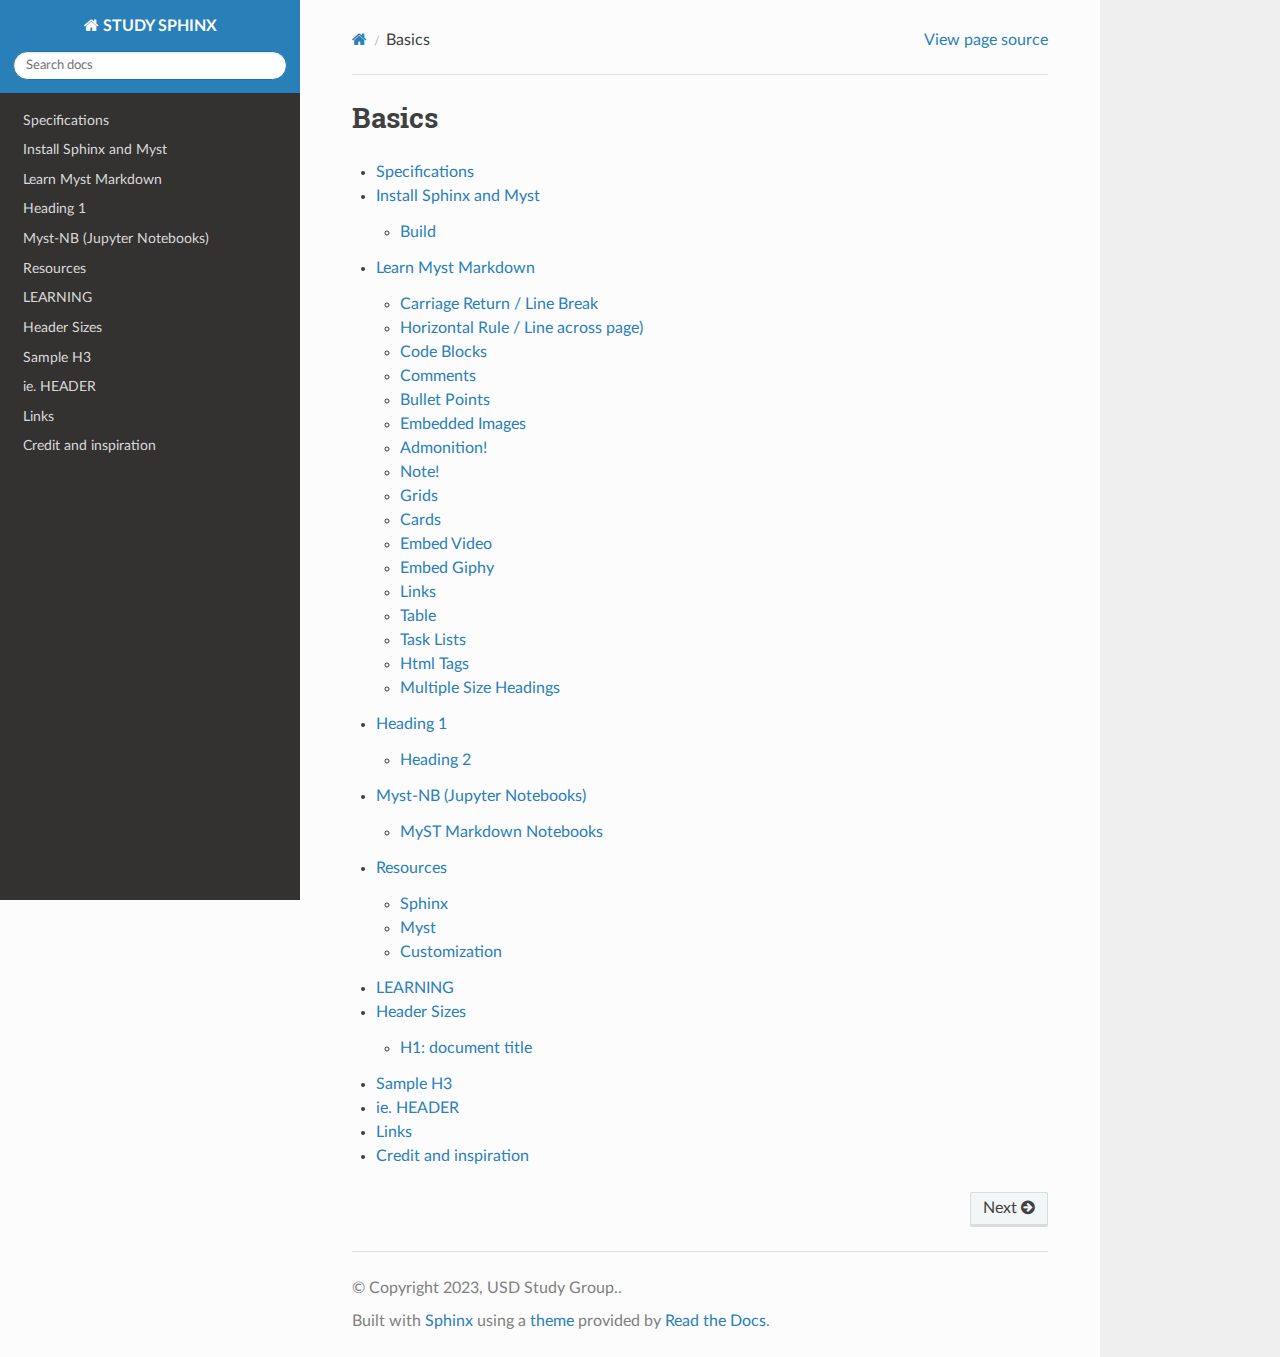
<file: index.html>
<!DOCTYPE html>
<html class="writer-html5" lang="en" data-content_root="./">
<head>
  <meta charset="utf-8" /><meta name="viewport" content="width=device-width, initial-scale=1" />

  <meta name="viewport" content="width=device-width, initial-scale=1.0" />
  <title>Basics &mdash; STUDY SPHINX 0.1 documentation</title>
      <link rel="stylesheet" type="text/css" href="_static/pygments.css?v=03e43079" />
      <link rel="stylesheet" type="text/css" href="_static/css/theme.css?v=e59714d7" />
      <link rel="stylesheet" type="text/css" href="_static/copybutton.css?v=76b2166b" />
      <link rel="stylesheet" type="text/css" href="_static/sphinx-design.min.css?v=95c83b7e" />

  
      <script src="_static/jquery.js?v=5d32c60e"></script>
      <script src="_static/_sphinx_javascript_frameworks_compat.js?v=2cd50e6c"></script>
      <script src="_static/documentation_options.js?v=2709fde1"></script>
      <script src="_static/doctools.js?v=9bcbadda"></script>
      <script src="_static/sphinx_highlight.js?v=dc90522c"></script>
      <script src="_static/clipboard.min.js?v=a7894cd8"></script>
      <script src="_static/copybutton.js?v=f281be69"></script>
      <script src="_static/design-tabs.js?v=f930bc37"></script>
    <script src="_static/js/theme.js"></script>
    <link rel="index" title="Index" href="genindex.html" />
    <link rel="search" title="Search" href="search.html" />
    <link rel="next" title="Specifications" href="specifications.html" /> 
</head>

<body class="wy-body-for-nav"> 
  <div class="wy-grid-for-nav">
    <nav data-toggle="wy-nav-shift" class="wy-nav-side">
      <div class="wy-side-scroll">
        <div class="wy-side-nav-search" >

          
          
          <a href="#" class="icon icon-home">
            STUDY SPHINX
          </a>
<div role="search">
  <form id="rtd-search-form" class="wy-form" action="search.html" method="get">
    <input type="text" name="q" placeholder="Search docs" aria-label="Search docs" />
    <input type="hidden" name="check_keywords" value="yes" />
    <input type="hidden" name="area" value="default" />
  </form>
</div>
        </div><div class="wy-menu wy-menu-vertical" data-spy="affix" role="navigation" aria-label="Navigation menu">
              <ul>
<li class="toctree-l1"><a class="reference internal" href="specifications.html">Specifications</a></li>
<li class="toctree-l1"><a class="reference internal" href="installation.html">Install Sphinx and Myst</a></li>
<li class="toctree-l1"><a class="reference internal" href="learn_myst.html">Learn Myst Markdown</a></li>
<li class="toctree-l1"><a class="reference internal" href="learn_myst.html#heading-1">Heading 1</a></li>
<li class="toctree-l1"><a class="reference internal" href="myst-nb.html">Myst-NB (Jupyter Notebooks)</a></li>
<li class="toctree-l1"><a class="reference internal" href="resources.html">Resources</a></li>
<li class="toctree-l1"><a class="reference internal" href="learning.html">LEARNING</a></li>
<li class="toctree-l1"><a class="reference internal" href="learning.html#header-sizes">Header Sizes</a></li>
<li class="toctree-l1"><a class="reference internal" href="learning.html#sample-h3">Sample H3</a></li>
<li class="toctree-l1"><a class="reference internal" href="learning.html#ie-header">ie. HEADER</a></li>
<li class="toctree-l1"><a class="reference internal" href="learning.html#links">Links</a></li>
<li class="toctree-l1"><a class="reference internal" href="credit.html">Credit and inspiration</a></li>
</ul>

        </div>
      </div>
    </nav>

    <section data-toggle="wy-nav-shift" class="wy-nav-content-wrap"><nav class="wy-nav-top" aria-label="Mobile navigation menu" >
          <i data-toggle="wy-nav-top" class="fa fa-bars"></i>
          <a href="#">STUDY SPHINX</a>
      </nav>

      <div class="wy-nav-content">
        <div class="rst-content">
          <div role="navigation" aria-label="Page navigation">
  <ul class="wy-breadcrumbs">
      <li><a href="#" class="icon icon-home" aria-label="Home"></a></li>
      <li class="breadcrumb-item active">Basics</li>
      <li class="wy-breadcrumbs-aside">
            <a href="_sources/index.rst.txt" rel="nofollow"> View page source</a>
      </li>
  </ul>
  <hr/>
</div>
          <div role="main" class="document" itemscope="itemscope" itemtype="http://schema.org/Article">
           <div itemprop="articleBody">
             
  <section id="basics">
<h1>Basics<a class="headerlink" href="#basics" title="Link to this heading"></a></h1>
<div class="toctree-wrapper compound">
<ul>
<li class="toctree-l1"><a class="reference internal" href="specifications.html">Specifications</a></li>
<li class="toctree-l1"><a class="reference internal" href="installation.html">Install Sphinx and Myst</a><ul>
<li class="toctree-l2"><a class="reference internal" href="installation.html#build">Build</a></li>
</ul>
</li>
<li class="toctree-l1"><a class="reference internal" href="learn_myst.html">Learn Myst Markdown</a><ul>
<li class="toctree-l2"><a class="reference internal" href="learn_myst.html#carriage-return-line-break">Carriage Return / Line Break</a></li>
<li class="toctree-l2"><a class="reference internal" href="learn_myst.html#horizontal-rule-line-across-page">Horizontal Rule / Line across page)</a></li>
<li class="toctree-l2"><a class="reference internal" href="learn_myst.html#code-blocks">Code Blocks</a></li>
<li class="toctree-l2"><a class="reference internal" href="learn_myst.html#comments">Comments</a></li>
<li class="toctree-l2"><a class="reference internal" href="learn_myst.html#bullet-points">Bullet Points</a></li>
<li class="toctree-l2"><a class="reference internal" href="learn_myst.html#embedded-images">Embedded Images</a></li>
<li class="toctree-l2"><a class="reference internal" href="learn_myst.html#admonition">Admonition!</a></li>
<li class="toctree-l2"><a class="reference internal" href="learn_myst.html#note">Note!</a></li>
<li class="toctree-l2"><a class="reference internal" href="learn_myst.html#grids">Grids</a></li>
<li class="toctree-l2"><a class="reference internal" href="learn_myst.html#cards">Cards</a></li>
<li class="toctree-l2"><a class="reference internal" href="learn_myst.html#embed-video">Embed Video</a></li>
<li class="toctree-l2"><a class="reference internal" href="learn_myst.html#embed-giphy">Embed Giphy</a></li>
<li class="toctree-l2"><a class="reference internal" href="learn_myst.html#links">Links</a></li>
<li class="toctree-l2"><a class="reference internal" href="learn_myst.html#table">Table</a></li>
<li class="toctree-l2"><a class="reference internal" href="learn_myst.html#task-lists">Task Lists</a></li>
<li class="toctree-l2"><a class="reference internal" href="learn_myst.html#html-tags">Html Tags</a></li>
<li class="toctree-l2"><a class="reference internal" href="learn_myst.html#multiple-size-headings">Multiple Size Headings</a></li>
</ul>
</li>
<li class="toctree-l1"><a class="reference internal" href="learn_myst.html#heading-1">Heading 1</a><ul>
<li class="toctree-l2"><a class="reference internal" href="learn_myst.html#heading-2">Heading 2</a></li>
</ul>
</li>
<li class="toctree-l1"><a class="reference internal" href="myst-nb.html">Myst-NB (Jupyter Notebooks)</a><ul>
<li class="toctree-l2"><a class="reference internal" href="myst-nb.html#myst-markdown-notebooks">MyST Markdown Notebooks</a></li>
</ul>
</li>
<li class="toctree-l1"><a class="reference internal" href="resources.html">Resources</a><ul>
<li class="toctree-l2"><a class="reference internal" href="resources.html#sphinx">Sphinx</a></li>
<li class="toctree-l2"><a class="reference internal" href="resources.html#myst">Myst</a></li>
<li class="toctree-l2"><a class="reference internal" href="resources.html#customization">Customization</a></li>
</ul>
</li>
<li class="toctree-l1"><a class="reference internal" href="learning.html">LEARNING</a></li>
<li class="toctree-l1"><a class="reference internal" href="learning.html#header-sizes">Header Sizes</a><ul>
<li class="toctree-l2"><a class="reference internal" href="learning.html#h1-document-title">H1: document title</a></li>
</ul>
</li>
<li class="toctree-l1"><a class="reference internal" href="learning.html#sample-h3">Sample H3</a></li>
<li class="toctree-l1"><a class="reference internal" href="learning.html#ie-header">ie. HEADER</a></li>
<li class="toctree-l1"><a class="reference internal" href="learning.html#links">Links</a></li>
<li class="toctree-l1"><a class="reference internal" href="credit.html">Credit and inspiration</a></li>
</ul>
</div>
</section>


           </div>
          </div>
          <footer><div class="rst-footer-buttons" role="navigation" aria-label="Footer">
        <a href="specifications.html" class="btn btn-neutral float-right" title="Specifications" accesskey="n" rel="next">Next <span class="fa fa-arrow-circle-right" aria-hidden="true"></span></a>
    </div>

  <hr/>

  <div role="contentinfo">
    <p>&#169; Copyright 2023, USD Study Group..</p>
  </div>

  Built with <a href="https://www.sphinx-doc.org/">Sphinx</a> using a
    <a href="https://github.com/readthedocs/sphinx_rtd_theme">theme</a>
    provided by <a href="https://readthedocs.org">Read the Docs</a>.
   

</footer>
        </div>
      </div>
    </section>
  </div>
  <script>
      jQuery(function () {
          SphinxRtdTheme.Navigation.enable(true);
      });
  </script> 

</body>
</html>
</file>
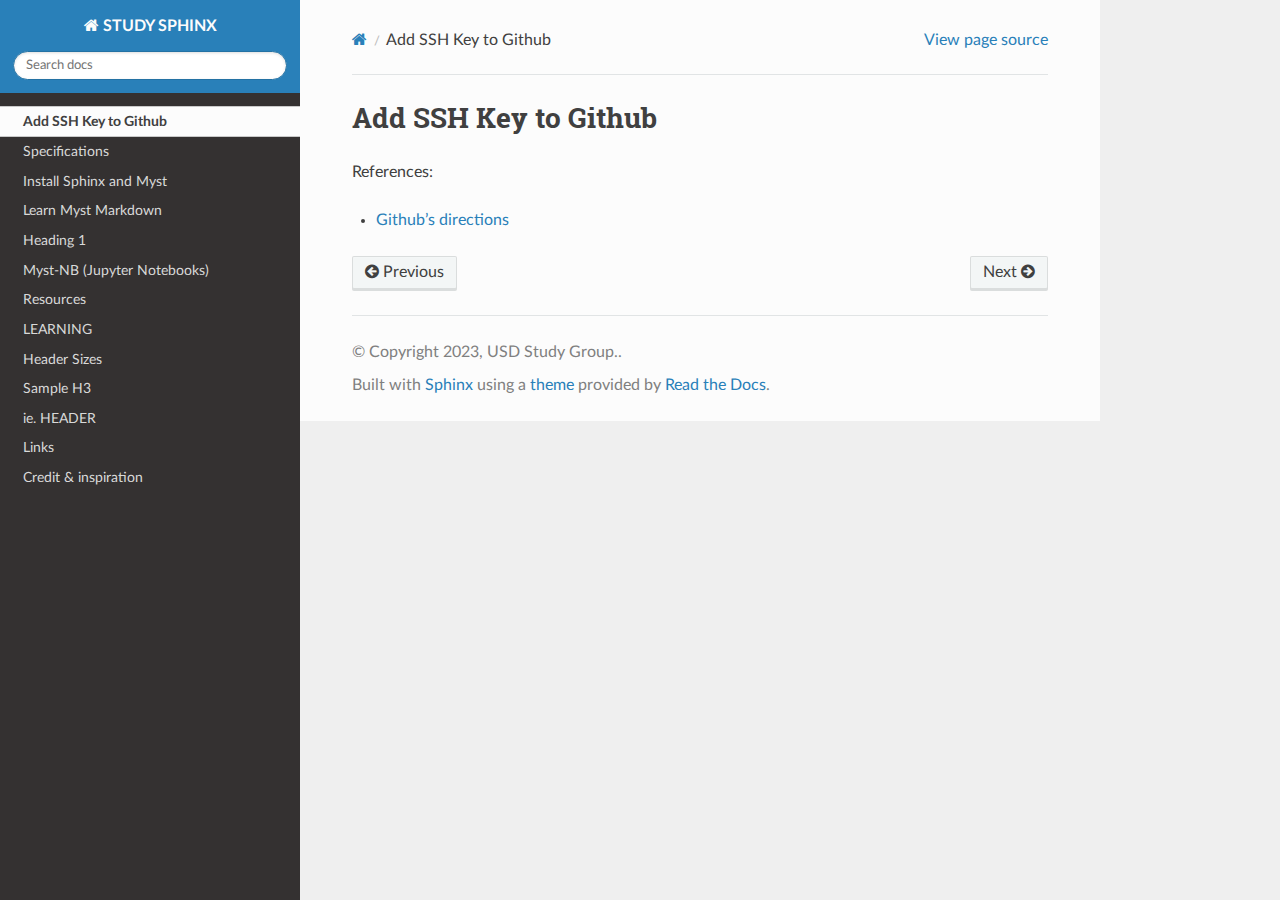
<file: addSSH.html>
<!DOCTYPE html>
<html class="writer-html5" lang="en" data-content_root="./">
<head>
  <meta charset="utf-8" /><meta name="viewport" content="width=device-width, initial-scale=1" />

  <meta name="viewport" content="width=device-width, initial-scale=1.0" />
  <title>Add SSH Key to Github &mdash; STUDY SPHINX 0.1 documentation</title>
      <link rel="stylesheet" type="text/css" href="_static/pygments.css?v=03e43079" />
      <link rel="stylesheet" type="text/css" href="_static/css/theme.css?v=e59714d7" />
      <link rel="stylesheet" type="text/css" href="_static/copybutton.css?v=76b2166b" />
      <link rel="stylesheet" type="text/css" href="_static/sphinx-design.min.css?v=95c83b7e" />

  
      <script src="_static/jquery.js?v=5d32c60e"></script>
      <script src="_static/_sphinx_javascript_frameworks_compat.js?v=2cd50e6c"></script>
      <script src="_static/documentation_options.js?v=2709fde1"></script>
      <script src="_static/doctools.js?v=9bcbadda"></script>
      <script src="_static/sphinx_highlight.js?v=dc90522c"></script>
      <script src="_static/clipboard.min.js?v=a7894cd8"></script>
      <script src="_static/copybutton.js?v=f281be69"></script>
      <script src="_static/design-tabs.js?v=f930bc37"></script>
    <script src="_static/js/theme.js"></script>
    <link rel="index" title="Index" href="genindex.html" />
    <link rel="search" title="Search" href="search.html" />
    <link rel="next" title="Specifications" href="specifications.html" />
    <link rel="prev" title="Basics" href="index.html" /> 
</head>

<body class="wy-body-for-nav"> 
  <div class="wy-grid-for-nav">
    <nav data-toggle="wy-nav-shift" class="wy-nav-side">
      <div class="wy-side-scroll">
        <div class="wy-side-nav-search" >

          
          
          <a href="index.html" class="icon icon-home">
            STUDY SPHINX
          </a>
<div role="search">
  <form id="rtd-search-form" class="wy-form" action="search.html" method="get">
    <input type="text" name="q" placeholder="Search docs" aria-label="Search docs" />
    <input type="hidden" name="check_keywords" value="yes" />
    <input type="hidden" name="area" value="default" />
  </form>
</div>
        </div><div class="wy-menu wy-menu-vertical" data-spy="affix" role="navigation" aria-label="Navigation menu">
              <ul class="current">
<li class="toctree-l1 current"><a class="current reference internal" href="#">Add SSH Key to Github</a></li>
<li class="toctree-l1"><a class="reference internal" href="specifications.html">Specifications</a></li>
<li class="toctree-l1"><a class="reference internal" href="installation.html">Install Sphinx and Myst</a></li>
<li class="toctree-l1"><a class="reference internal" href="learn_myst.html">Learn Myst Markdown</a></li>
<li class="toctree-l1"><a class="reference internal" href="learn_myst.html#heading-1">Heading 1</a></li>
<li class="toctree-l1"><a class="reference internal" href="myst-nb.html">Myst-NB (Jupyter Notebooks)</a></li>
<li class="toctree-l1"><a class="reference internal" href="resources.html">Resources</a></li>
<li class="toctree-l1"><a class="reference internal" href="learning.html">LEARNING</a></li>
<li class="toctree-l1"><a class="reference internal" href="learning.html#header-sizes">Header Sizes</a></li>
<li class="toctree-l1"><a class="reference internal" href="learning.html#sample-h3">Sample H3</a></li>
<li class="toctree-l1"><a class="reference internal" href="learning.html#ie-header">ie. HEADER</a></li>
<li class="toctree-l1"><a class="reference internal" href="learning.html#links">Links</a></li>
<li class="toctree-l1"><a class="reference internal" href="credit.html">Credit &amp; inspiration</a></li>
</ul>

        </div>
      </div>
    </nav>

    <section data-toggle="wy-nav-shift" class="wy-nav-content-wrap"><nav class="wy-nav-top" aria-label="Mobile navigation menu" >
          <i data-toggle="wy-nav-top" class="fa fa-bars"></i>
          <a href="index.html">STUDY SPHINX</a>
      </nav>

      <div class="wy-nav-content">
        <div class="rst-content">
          <div role="navigation" aria-label="Page navigation">
  <ul class="wy-breadcrumbs">
      <li><a href="index.html" class="icon icon-home" aria-label="Home"></a></li>
      <li class="breadcrumb-item active">Add SSH Key to Github</li>
      <li class="wy-breadcrumbs-aside">
            <a href="_sources/addSSH.md.txt" rel="nofollow"> View page source</a>
      </li>
  </ul>
  <hr/>
</div>
          <div role="main" class="document" itemscope="itemscope" itemtype="http://schema.org/Article">
           <div itemprop="articleBody">
             
  <section id="add-ssh-key-to-github">
<span id="addssh"></span><h1>Add SSH Key to Github<a class="headerlink" href="#add-ssh-key-to-github" title="Link to this heading"></a></h1>
<p>References:</p>
<ul class="simple">
<li><p><a class="reference external" href="https://docs.github.com/en/authentication/connecting-to-github-with-ssh/checking-for-existing-ssh-keys">Github’s directions</a></p></li>
</ul>
</section>


           </div>
          </div>
          <footer><div class="rst-footer-buttons" role="navigation" aria-label="Footer">
        <a href="index.html" class="btn btn-neutral float-left" title="Basics" accesskey="p" rel="prev"><span class="fa fa-arrow-circle-left" aria-hidden="true"></span> Previous</a>
        <a href="specifications.html" class="btn btn-neutral float-right" title="Specifications" accesskey="n" rel="next">Next <span class="fa fa-arrow-circle-right" aria-hidden="true"></span></a>
    </div>

  <hr/>

  <div role="contentinfo">
    <p>&#169; Copyright 2023, USD Study Group..</p>
  </div>

  Built with <a href="https://www.sphinx-doc.org/">Sphinx</a> using a
    <a href="https://github.com/readthedocs/sphinx_rtd_theme">theme</a>
    provided by <a href="https://readthedocs.org">Read the Docs</a>.
   

</footer>
        </div>
      </div>
    </section>
  </div>
  <script>
      jQuery(function () {
          SphinxRtdTheme.Navigation.enable(true);
      });
  </script> 

</body>
</html>
</file>
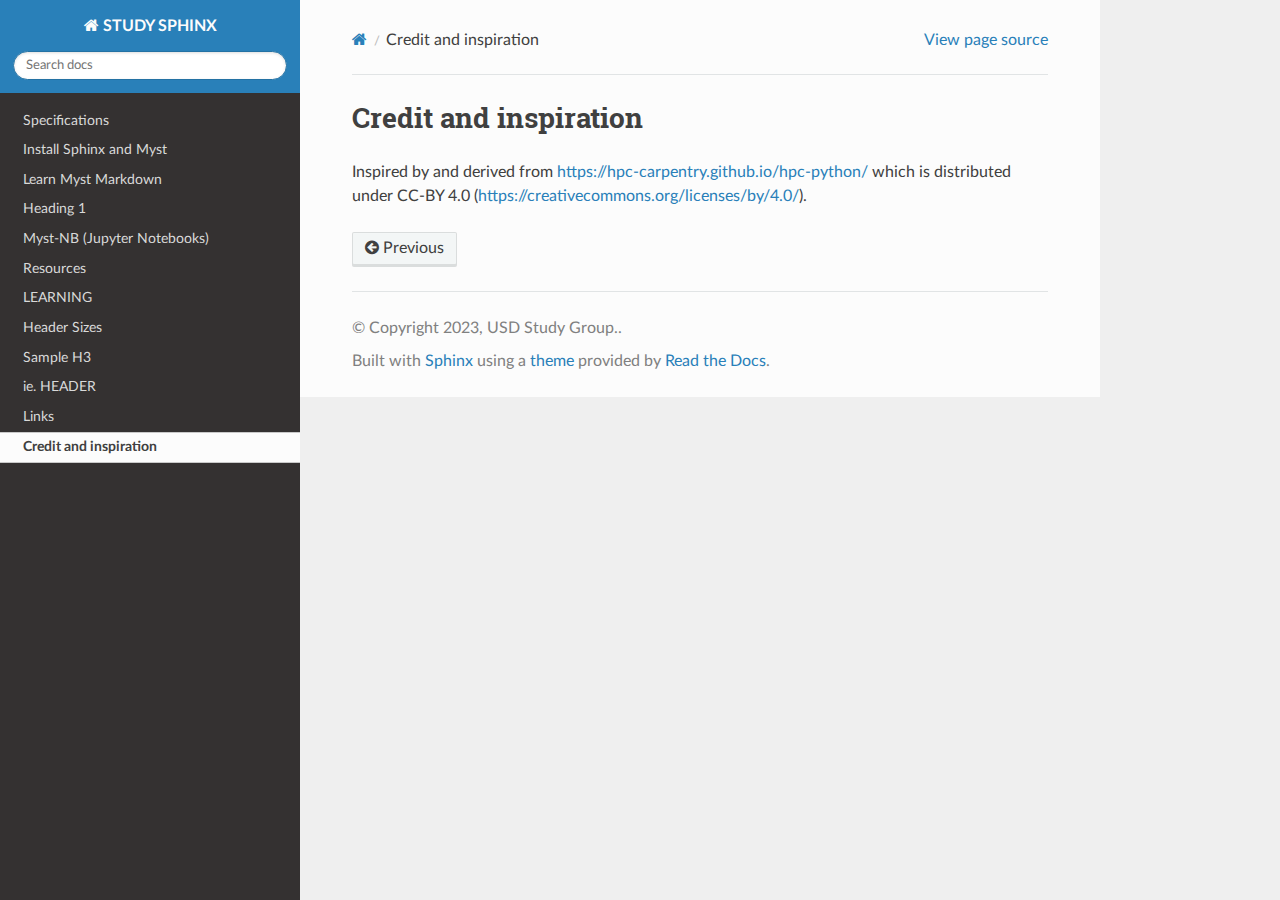
<file: credit.html>
<!DOCTYPE html>
<html class="writer-html5" lang="en" data-content_root="./">
<head>
  <meta charset="utf-8" /><meta name="viewport" content="width=device-width, initial-scale=1" />

  <meta name="viewport" content="width=device-width, initial-scale=1.0" />
  <title>Credit and inspiration &mdash; STUDY SPHINX 0.1 documentation</title>
      <link rel="stylesheet" type="text/css" href="_static/pygments.css?v=03e43079" />
      <link rel="stylesheet" type="text/css" href="_static/css/theme.css?v=e59714d7" />
      <link rel="stylesheet" type="text/css" href="_static/copybutton.css?v=76b2166b" />
      <link rel="stylesheet" type="text/css" href="_static/sphinx-design.min.css?v=95c83b7e" />

  
      <script src="_static/jquery.js?v=5d32c60e"></script>
      <script src="_static/_sphinx_javascript_frameworks_compat.js?v=2cd50e6c"></script>
      <script src="_static/documentation_options.js?v=2709fde1"></script>
      <script src="_static/doctools.js?v=9bcbadda"></script>
      <script src="_static/sphinx_highlight.js?v=dc90522c"></script>
      <script src="_static/clipboard.min.js?v=a7894cd8"></script>
      <script src="_static/copybutton.js?v=f281be69"></script>
      <script src="_static/design-tabs.js?v=f930bc37"></script>
    <script src="_static/js/theme.js"></script>
    <link rel="index" title="Index" href="genindex.html" />
    <link rel="search" title="Search" href="search.html" />
    <link rel="prev" title="LEARNING" href="learning.html" /> 
</head>

<body class="wy-body-for-nav"> 
  <div class="wy-grid-for-nav">
    <nav data-toggle="wy-nav-shift" class="wy-nav-side">
      <div class="wy-side-scroll">
        <div class="wy-side-nav-search" >

          
          
          <a href="index.html" class="icon icon-home">
            STUDY SPHINX
          </a>
<div role="search">
  <form id="rtd-search-form" class="wy-form" action="search.html" method="get">
    <input type="text" name="q" placeholder="Search docs" aria-label="Search docs" />
    <input type="hidden" name="check_keywords" value="yes" />
    <input type="hidden" name="area" value="default" />
  </form>
</div>
        </div><div class="wy-menu wy-menu-vertical" data-spy="affix" role="navigation" aria-label="Navigation menu">
              <ul class="current">
<li class="toctree-l1"><a class="reference internal" href="specifications.html">Specifications</a></li>
<li class="toctree-l1"><a class="reference internal" href="installation.html">Install Sphinx and Myst</a></li>
<li class="toctree-l1"><a class="reference internal" href="learn_myst.html">Learn Myst Markdown</a></li>
<li class="toctree-l1"><a class="reference internal" href="learn_myst.html#heading-1">Heading 1</a></li>
<li class="toctree-l1"><a class="reference internal" href="myst-nb.html">Myst-NB (Jupyter Notebooks)</a></li>
<li class="toctree-l1"><a class="reference internal" href="resources.html">Resources</a></li>
<li class="toctree-l1"><a class="reference internal" href="learning.html">LEARNING</a></li>
<li class="toctree-l1"><a class="reference internal" href="learning.html#header-sizes">Header Sizes</a></li>
<li class="toctree-l1"><a class="reference internal" href="learning.html#sample-h3">Sample H3</a></li>
<li class="toctree-l1"><a class="reference internal" href="learning.html#ie-header">ie. HEADER</a></li>
<li class="toctree-l1"><a class="reference internal" href="learning.html#links">Links</a></li>
<li class="toctree-l1 current"><a class="current reference internal" href="#">Credit and inspiration</a></li>
</ul>

        </div>
      </div>
    </nav>

    <section data-toggle="wy-nav-shift" class="wy-nav-content-wrap"><nav class="wy-nav-top" aria-label="Mobile navigation menu" >
          <i data-toggle="wy-nav-top" class="fa fa-bars"></i>
          <a href="index.html">STUDY SPHINX</a>
      </nav>

      <div class="wy-nav-content">
        <div class="rst-content">
          <div role="navigation" aria-label="Page navigation">
  <ul class="wy-breadcrumbs">
      <li><a href="index.html" class="icon icon-home" aria-label="Home"></a></li>
      <li class="breadcrumb-item active">Credit and inspiration</li>
      <li class="wy-breadcrumbs-aside">
            <a href="_sources/credit.rst.txt" rel="nofollow"> View page source</a>
      </li>
  </ul>
  <hr/>
</div>
          <div role="main" class="document" itemscope="itemscope" itemtype="http://schema.org/Article">
           <div itemprop="articleBody">
             
  <section id="credit-and-inspiration">
<h1>Credit and inspiration<a class="headerlink" href="#credit-and-inspiration" title="Link to this heading"></a></h1>
<p>Inspired by and derived from <a class="reference external" href="https://hpc-carpentry.github.io/hpc-python/">https://hpc-carpentry.github.io/hpc-python/</a>
which is distributed under CC-BY 4.0 (<a class="reference external" href="https://creativecommons.org/licenses/by/4.0/">https://creativecommons.org/licenses/by/4.0/</a>).</p>
</section>


           </div>
          </div>
          <footer><div class="rst-footer-buttons" role="navigation" aria-label="Footer">
        <a href="learning.html" class="btn btn-neutral float-left" title="LEARNING" accesskey="p" rel="prev"><span class="fa fa-arrow-circle-left" aria-hidden="true"></span> Previous</a>
    </div>

  <hr/>

  <div role="contentinfo">
    <p>&#169; Copyright 2023, USD Study Group..</p>
  </div>

  Built with <a href="https://www.sphinx-doc.org/">Sphinx</a> using a
    <a href="https://github.com/readthedocs/sphinx_rtd_theme">theme</a>
    provided by <a href="https://readthedocs.org">Read the Docs</a>.
   

</footer>
        </div>
      </div>
    </section>
  </div>
  <script>
      jQuery(function () {
          SphinxRtdTheme.Navigation.enable(true);
      });
  </script> 

</body>
</html>
</file>
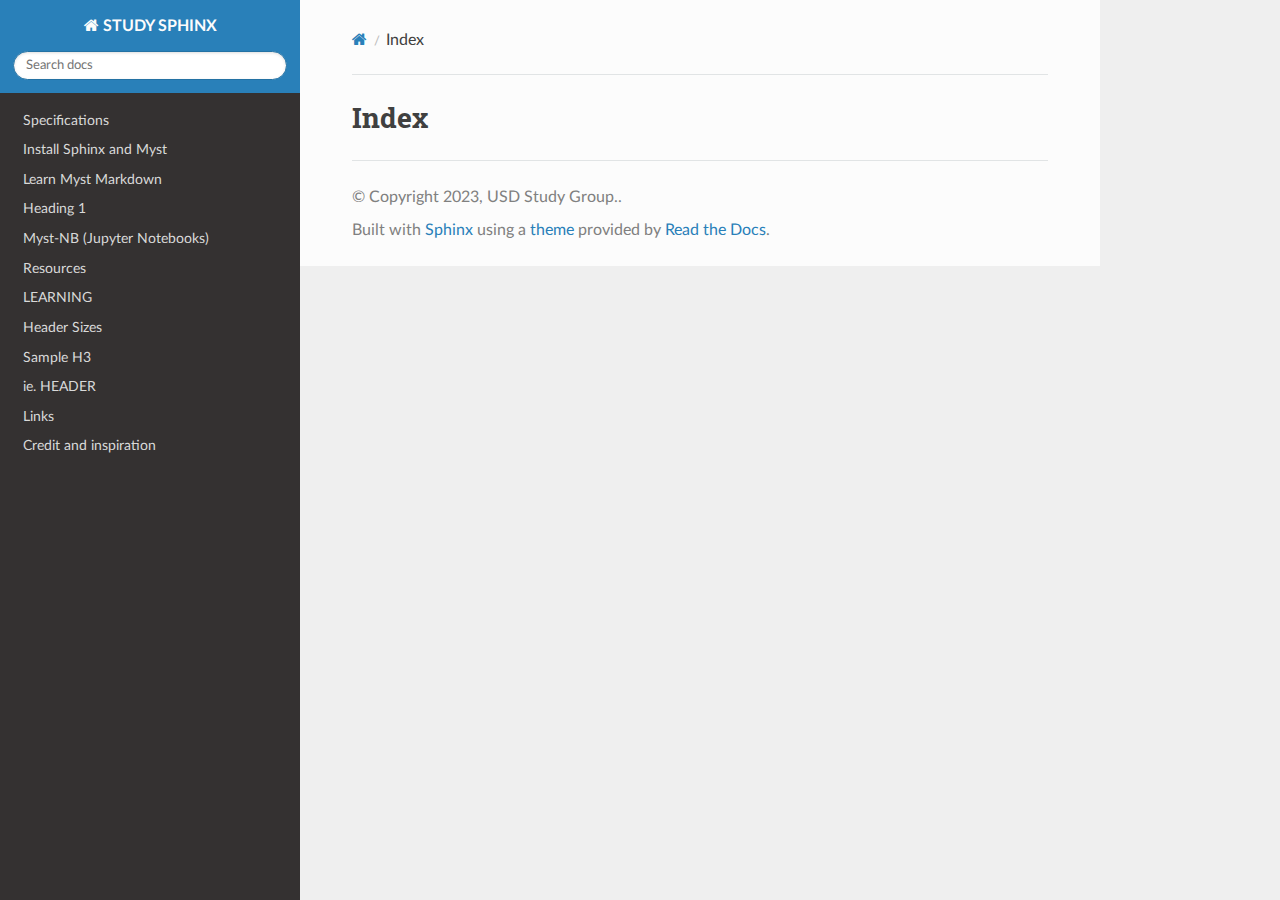
<file: genindex.html>
<!DOCTYPE html>
<html class="writer-html5" lang="en" data-content_root="./">
<head>
  <meta charset="utf-8" />
  <meta name="viewport" content="width=device-width, initial-scale=1.0" />
  <title>Index &mdash; STUDY SPHINX 0.1 documentation</title>
      <link rel="stylesheet" type="text/css" href="_static/pygments.css?v=03e43079" />
      <link rel="stylesheet" type="text/css" href="_static/css/theme.css?v=e59714d7" />
      <link rel="stylesheet" type="text/css" href="_static/copybutton.css?v=76b2166b" />
      <link rel="stylesheet" type="text/css" href="_static/sphinx-design.min.css?v=95c83b7e" />

  
      <script src="_static/jquery.js?v=5d32c60e"></script>
      <script src="_static/_sphinx_javascript_frameworks_compat.js?v=2cd50e6c"></script>
      <script src="_static/documentation_options.js?v=2709fde1"></script>
      <script src="_static/doctools.js?v=9bcbadda"></script>
      <script src="_static/sphinx_highlight.js?v=dc90522c"></script>
      <script src="_static/clipboard.min.js?v=a7894cd8"></script>
      <script src="_static/copybutton.js?v=f281be69"></script>
      <script src="_static/design-tabs.js?v=f930bc37"></script>
    <script src="_static/js/theme.js"></script>
    <link rel="index" title="Index" href="#" />
    <link rel="search" title="Search" href="search.html" /> 
</head>

<body class="wy-body-for-nav"> 
  <div class="wy-grid-for-nav">
    <nav data-toggle="wy-nav-shift" class="wy-nav-side">
      <div class="wy-side-scroll">
        <div class="wy-side-nav-search" >

          
          
          <a href="index.html" class="icon icon-home">
            STUDY SPHINX
          </a>
<div role="search">
  <form id="rtd-search-form" class="wy-form" action="search.html" method="get">
    <input type="text" name="q" placeholder="Search docs" aria-label="Search docs" />
    <input type="hidden" name="check_keywords" value="yes" />
    <input type="hidden" name="area" value="default" />
  </form>
</div>
        </div><div class="wy-menu wy-menu-vertical" data-spy="affix" role="navigation" aria-label="Navigation menu">
              <ul>
<li class="toctree-l1"><a class="reference internal" href="specifications.html">Specifications</a></li>
<li class="toctree-l1"><a class="reference internal" href="installation.html">Install Sphinx and Myst</a></li>
<li class="toctree-l1"><a class="reference internal" href="learn_myst.html">Learn Myst Markdown</a></li>
<li class="toctree-l1"><a class="reference internal" href="learn_myst.html#heading-1">Heading 1</a></li>
<li class="toctree-l1"><a class="reference internal" href="myst-nb.html">Myst-NB (Jupyter Notebooks)</a></li>
<li class="toctree-l1"><a class="reference internal" href="resources.html">Resources</a></li>
<li class="toctree-l1"><a class="reference internal" href="learning.html">LEARNING</a></li>
<li class="toctree-l1"><a class="reference internal" href="learning.html#header-sizes">Header Sizes</a></li>
<li class="toctree-l1"><a class="reference internal" href="learning.html#sample-h3">Sample H3</a></li>
<li class="toctree-l1"><a class="reference internal" href="learning.html#ie-header">ie. HEADER</a></li>
<li class="toctree-l1"><a class="reference internal" href="learning.html#links">Links</a></li>
<li class="toctree-l1"><a class="reference internal" href="credit.html">Credit and inspiration</a></li>
</ul>

        </div>
      </div>
    </nav>

    <section data-toggle="wy-nav-shift" class="wy-nav-content-wrap"><nav class="wy-nav-top" aria-label="Mobile navigation menu" >
          <i data-toggle="wy-nav-top" class="fa fa-bars"></i>
          <a href="index.html">STUDY SPHINX</a>
      </nav>

      <div class="wy-nav-content">
        <div class="rst-content">
          <div role="navigation" aria-label="Page navigation">
  <ul class="wy-breadcrumbs">
      <li><a href="index.html" class="icon icon-home" aria-label="Home"></a></li>
      <li class="breadcrumb-item active">Index</li>
      <li class="wy-breadcrumbs-aside">
      </li>
  </ul>
  <hr/>
</div>
          <div role="main" class="document" itemscope="itemscope" itemtype="http://schema.org/Article">
           <div itemprop="articleBody">
             

<h1 id="index">Index</h1>

<div class="genindex-jumpbox">
 
</div>


           </div>
          </div>
          <footer>

  <hr/>

  <div role="contentinfo">
    <p>&#169; Copyright 2023, USD Study Group..</p>
  </div>

  Built with <a href="https://www.sphinx-doc.org/">Sphinx</a> using a
    <a href="https://github.com/readthedocs/sphinx_rtd_theme">theme</a>
    provided by <a href="https://readthedocs.org">Read the Docs</a>.
   

</footer>
        </div>
      </div>
    </section>
  </div>
  <script>
      jQuery(function () {
          SphinxRtdTheme.Navigation.enable(true);
      });
  </script> 

</body>
</html>
</file>
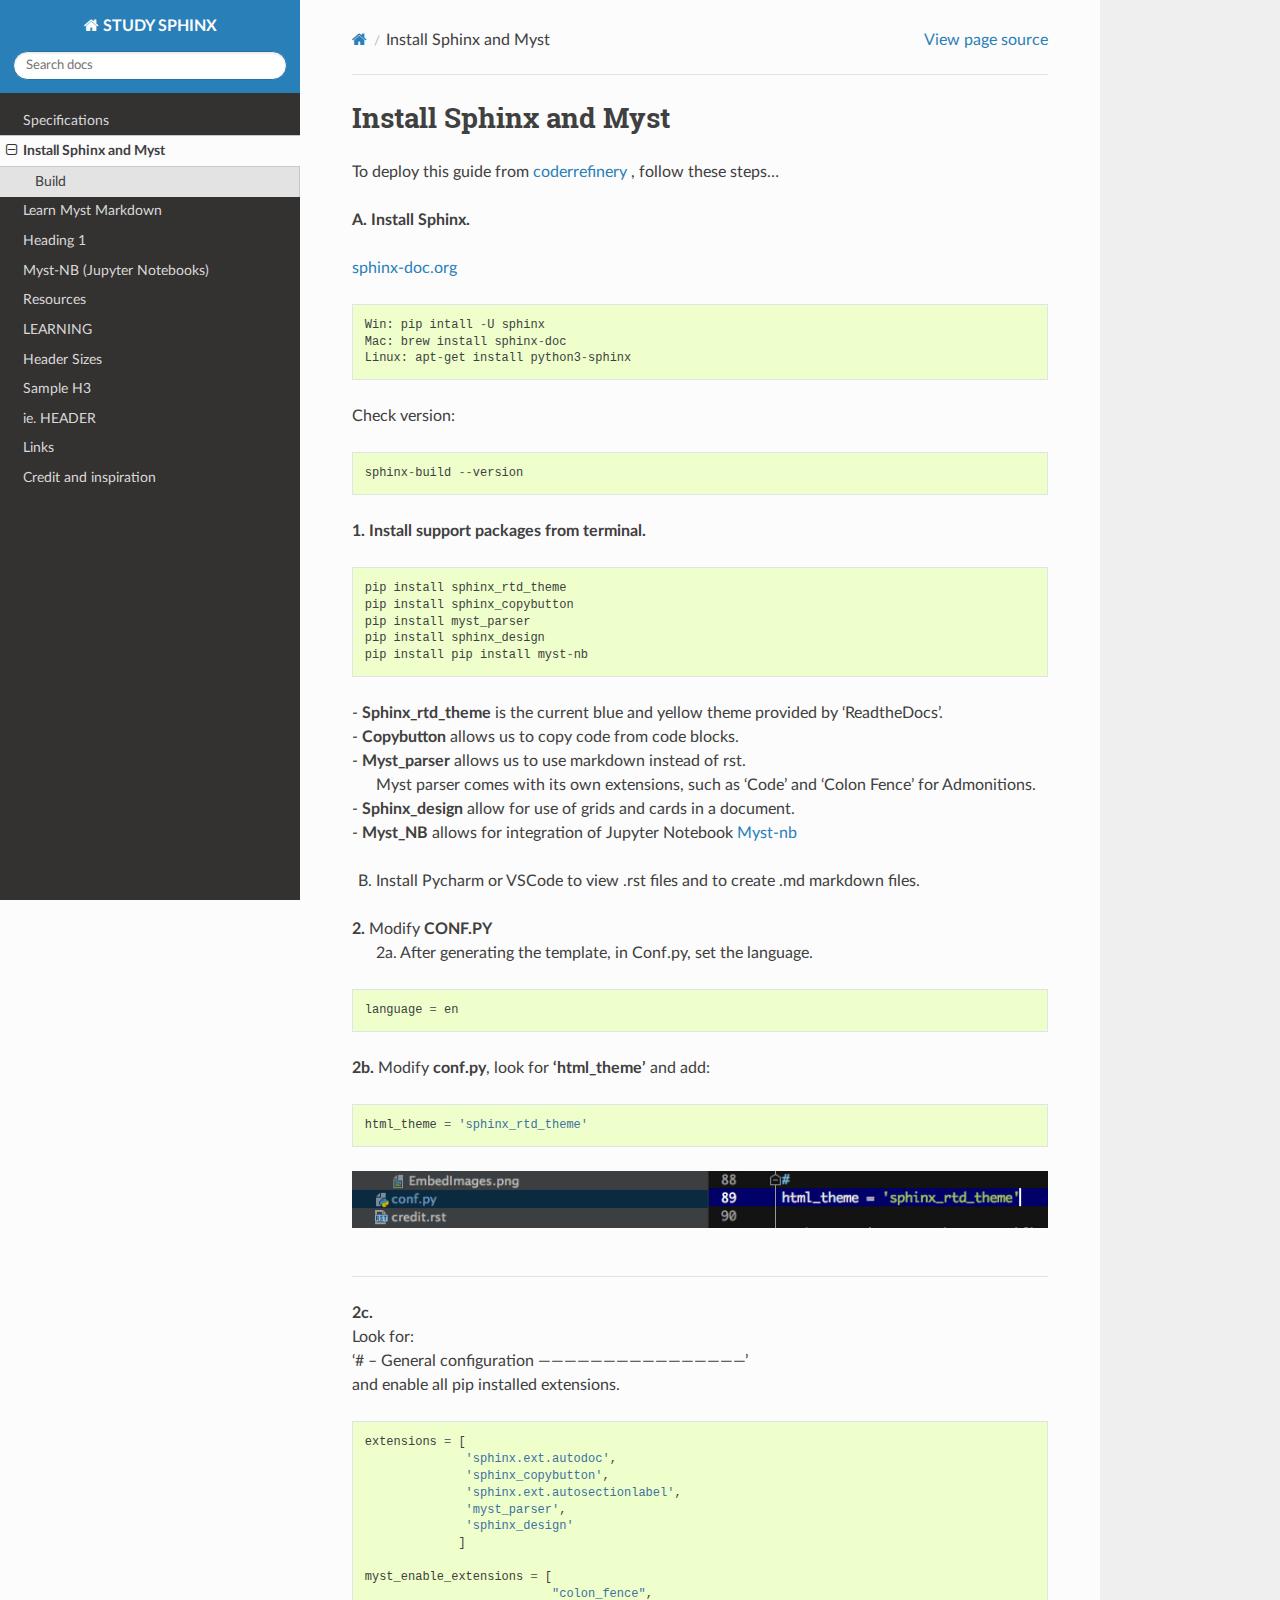
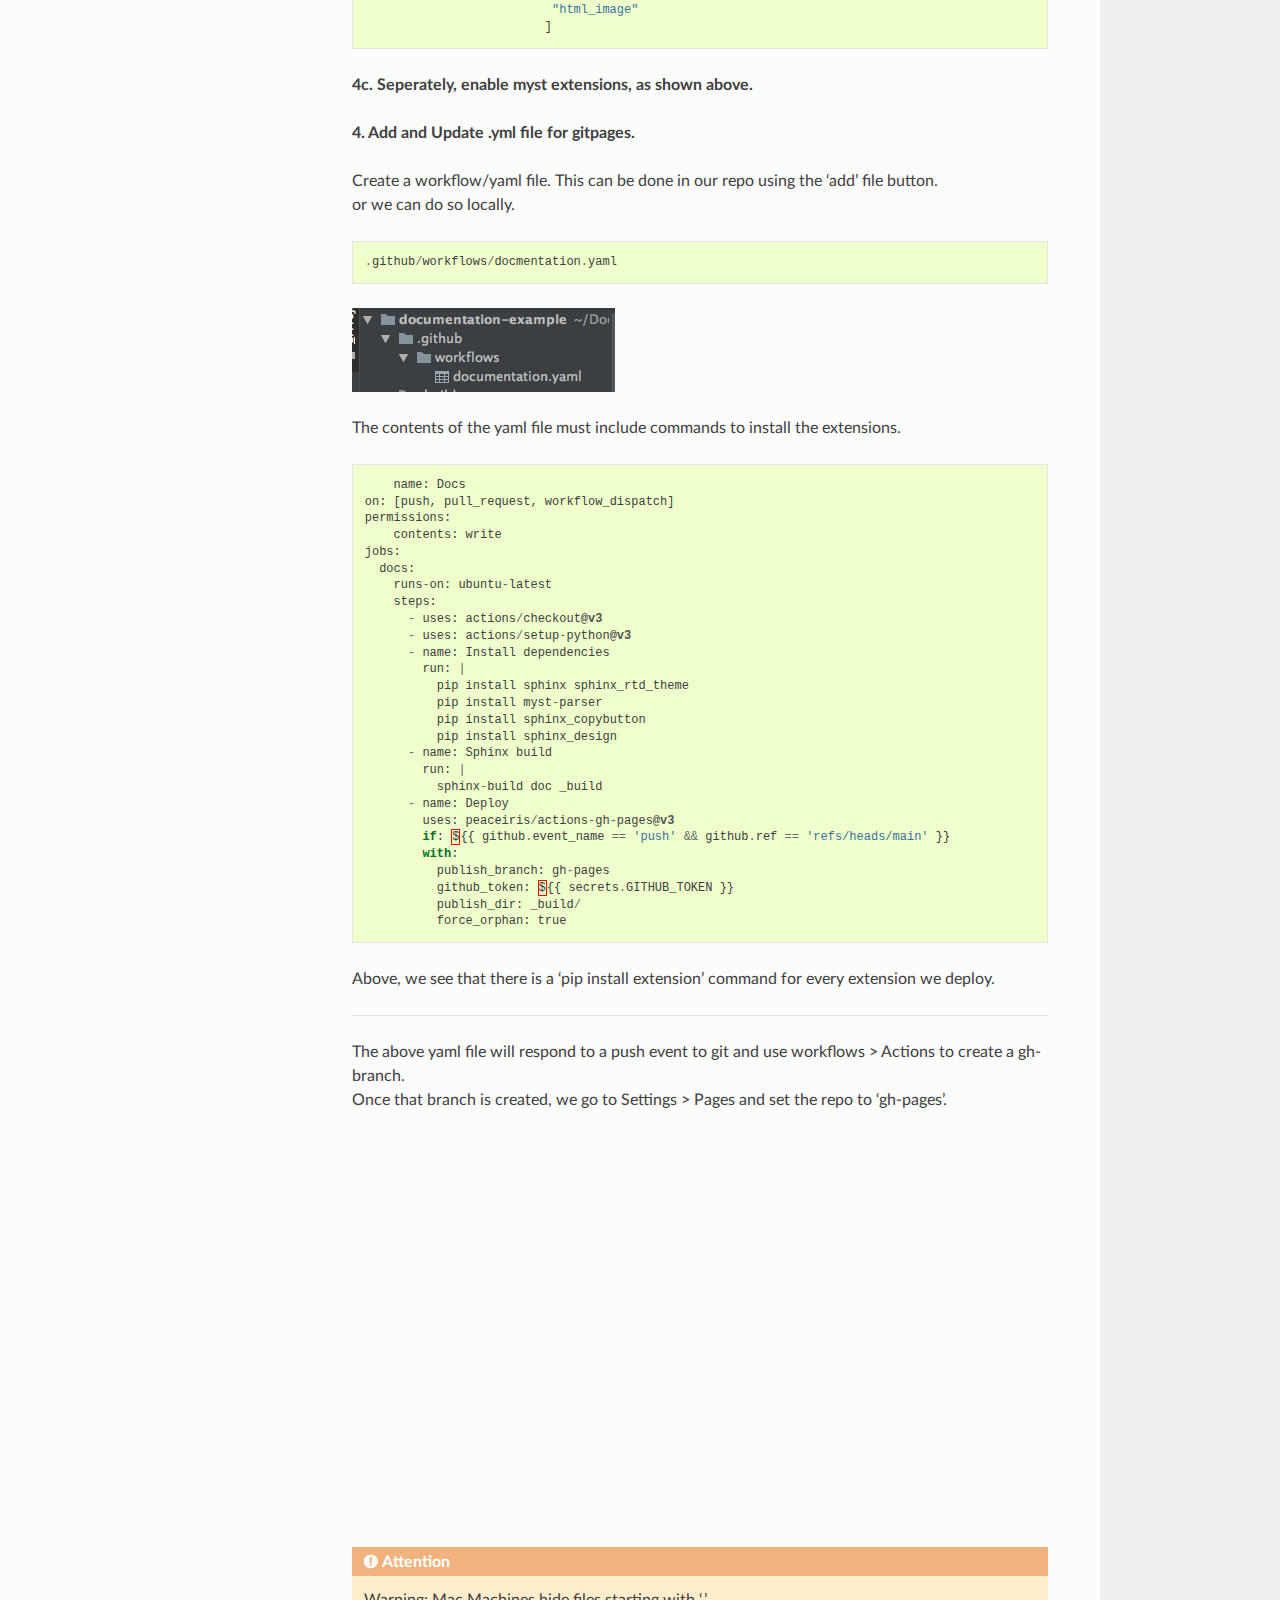
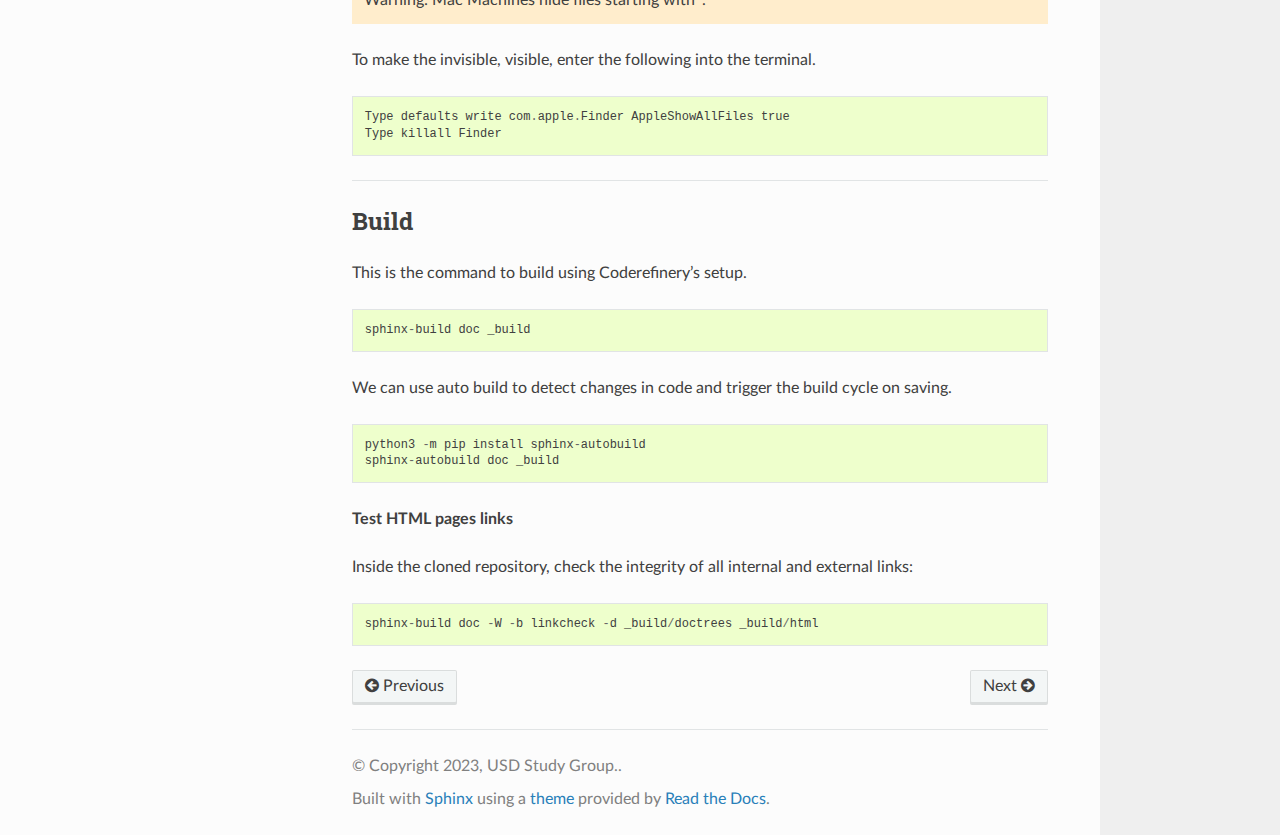
<file: installation.html>
<!DOCTYPE html>
<html class="writer-html5" lang="en" data-content_root="./">
<head>
  <meta charset="utf-8" /><meta name="viewport" content="width=device-width, initial-scale=1" />

  <meta name="viewport" content="width=device-width, initial-scale=1.0" />
  <title>Install Sphinx and Myst &mdash; STUDY SPHINX 0.1 documentation</title>
      <link rel="stylesheet" type="text/css" href="_static/pygments.css?v=03e43079" />
      <link rel="stylesheet" type="text/css" href="_static/css/theme.css?v=e59714d7" />
      <link rel="stylesheet" type="text/css" href="_static/copybutton.css?v=76b2166b" />
      <link rel="stylesheet" type="text/css" href="_static/sphinx-design.min.css?v=95c83b7e" />

  
      <script src="_static/jquery.js?v=5d32c60e"></script>
      <script src="_static/_sphinx_javascript_frameworks_compat.js?v=2cd50e6c"></script>
      <script src="_static/documentation_options.js?v=2709fde1"></script>
      <script src="_static/doctools.js?v=9bcbadda"></script>
      <script src="_static/sphinx_highlight.js?v=dc90522c"></script>
      <script src="_static/clipboard.min.js?v=a7894cd8"></script>
      <script src="_static/copybutton.js?v=f281be69"></script>
      <script src="_static/design-tabs.js?v=f930bc37"></script>
    <script src="_static/js/theme.js"></script>
    <link rel="index" title="Index" href="genindex.html" />
    <link rel="search" title="Search" href="search.html" />
    <link rel="next" title="Learn Myst Markdown" href="learn_myst.html" />
    <link rel="prev" title="Specifications" href="specifications.html" /> 
</head>

<body class="wy-body-for-nav"> 
  <div class="wy-grid-for-nav">
    <nav data-toggle="wy-nav-shift" class="wy-nav-side">
      <div class="wy-side-scroll">
        <div class="wy-side-nav-search" >

          
          
          <a href="index.html" class="icon icon-home">
            STUDY SPHINX
          </a>
<div role="search">
  <form id="rtd-search-form" class="wy-form" action="search.html" method="get">
    <input type="text" name="q" placeholder="Search docs" aria-label="Search docs" />
    <input type="hidden" name="check_keywords" value="yes" />
    <input type="hidden" name="area" value="default" />
  </form>
</div>
        </div><div class="wy-menu wy-menu-vertical" data-spy="affix" role="navigation" aria-label="Navigation menu">
              <ul class="current">
<li class="toctree-l1"><a class="reference internal" href="specifications.html">Specifications</a></li>
<li class="toctree-l1 current"><a class="current reference internal" href="#">Install Sphinx and Myst</a><ul>
<li class="toctree-l2"><a class="reference internal" href="#build">Build</a></li>
</ul>
</li>
<li class="toctree-l1"><a class="reference internal" href="learn_myst.html">Learn Myst Markdown</a></li>
<li class="toctree-l1"><a class="reference internal" href="learn_myst.html#heading-1">Heading 1</a></li>
<li class="toctree-l1"><a class="reference internal" href="myst-nb.html">Myst-NB (Jupyter Notebooks)</a></li>
<li class="toctree-l1"><a class="reference internal" href="resources.html">Resources</a></li>
<li class="toctree-l1"><a class="reference internal" href="learning.html">LEARNING</a></li>
<li class="toctree-l1"><a class="reference internal" href="learning.html#header-sizes">Header Sizes</a></li>
<li class="toctree-l1"><a class="reference internal" href="learning.html#sample-h3">Sample H3</a></li>
<li class="toctree-l1"><a class="reference internal" href="learning.html#ie-header">ie. HEADER</a></li>
<li class="toctree-l1"><a class="reference internal" href="learning.html#links">Links</a></li>
<li class="toctree-l1"><a class="reference internal" href="credit.html">Credit and inspiration</a></li>
</ul>

        </div>
      </div>
    </nav>

    <section data-toggle="wy-nav-shift" class="wy-nav-content-wrap"><nav class="wy-nav-top" aria-label="Mobile navigation menu" >
          <i data-toggle="wy-nav-top" class="fa fa-bars"></i>
          <a href="index.html">STUDY SPHINX</a>
      </nav>

      <div class="wy-nav-content">
        <div class="rst-content">
          <div role="navigation" aria-label="Page navigation">
  <ul class="wy-breadcrumbs">
      <li><a href="index.html" class="icon icon-home" aria-label="Home"></a></li>
      <li class="breadcrumb-item active">Install Sphinx and Myst</li>
      <li class="wy-breadcrumbs-aside">
            <a href="_sources/installation.rst.txt" rel="nofollow"> View page source</a>
      </li>
  </ul>
  <hr/>
</div>
          <div role="main" class="document" itemscope="itemscope" itemtype="http://schema.org/Article">
           <div itemprop="articleBody">
             
  <section id="install-sphinx-and-myst">
<span id="installation"></span><span id="steps-needed"></span><h1>Install Sphinx and Myst<a class="headerlink" href="#install-sphinx-and-myst" title="Link to this heading"></a></h1>
<p>To deploy this guide from <a class="reference external" href="https://coderefinery.github.io/documentation/gh_workflow/">coderrefinery</a> , follow these steps…</p>
<p><strong>A. Install Sphinx.</strong></p>
<p><a class="reference external" href="https://www.sphinx-doc.org/en/master/usage/installation.html">sphinx-doc.org</a></p>
<div class="highlight-python notranslate"><div class="highlight"><pre><span></span><span class="n">Win</span><span class="p">:</span> <span class="n">pip</span> <span class="n">intall</span> <span class="o">-</span><span class="n">U</span> <span class="n">sphinx</span>
<span class="n">Mac</span><span class="p">:</span> <span class="n">brew</span> <span class="n">install</span> <span class="n">sphinx</span><span class="o">-</span><span class="n">doc</span>
<span class="n">Linux</span><span class="p">:</span> <span class="n">apt</span><span class="o">-</span><span class="n">get</span> <span class="n">install</span> <span class="n">python3</span><span class="o">-</span><span class="n">sphinx</span>
</pre></div>
</div>
<p>Check version:</p>
<div class="highlight-python notranslate"><div class="highlight"><pre><span></span><span class="n">sphinx</span><span class="o">-</span><span class="n">build</span> <span class="o">--</span><span class="n">version</span>
</pre></div>
</div>
<p><strong>1. Install support packages from terminal.</strong></p>
<div class="highlight-python notranslate"><div class="highlight"><pre><span></span><span class="n">pip</span> <span class="n">install</span> <span class="n">sphinx_rtd_theme</span>
<span class="n">pip</span> <span class="n">install</span> <span class="n">sphinx_copybutton</span>
<span class="n">pip</span> <span class="n">install</span> <span class="n">myst_parser</span>
<span class="n">pip</span> <span class="n">install</span> <span class="n">sphinx_design</span>
<span class="n">pip</span> <span class="n">install</span> <span class="n">pip</span> <span class="n">install</span> <span class="n">myst</span><span class="o">-</span><span class="n">nb</span>
</pre></div>
</div>
<div class="line-block">
<div class="line">- <strong>Sphinx_rtd_theme</strong> is the current blue and yellow theme provided by ‘ReadtheDocs’.</div>
<div class="line">- <strong>Copybutton</strong> allows us to copy code from code blocks.</div>
<div class="line">- <strong>Myst_parser</strong> allows us to use markdown instead of rst.</div>
<div class="line-block">
<div class="line">Myst parser comes with its own extensions, such as ‘Code’ and ‘Colon Fence’ for Admonitions.</div>
</div>
<div class="line">- <strong>Sphinx_design</strong> allow for use of grids and cards in a document.</div>
<div class="line">- <strong>Myst_NB</strong> allows for integration of Jupyter Notebook <a class="reference external" href="https://myst-nb.readthedocs.io/en/v0.9.0/use/start.html">Myst-nb</a></div>
</div>
<ol class="upperalpha simple" start="2">
<li><p>Install Pycharm or VSCode to view .rst files and to create .md markdown files.</p></li>
</ol>
<div class="line-block">
<div class="line"><strong>2.</strong> Modify <strong>CONF.PY</strong></div>
<div class="line-block">
<div class="line">2a. After generating the template, in Conf.py, set the language.</div>
</div>
</div>
<div class="highlight-python notranslate"><div class="highlight"><pre><span></span><span class="n">language</span> <span class="o">=</span> <span class="n">en</span>
</pre></div>
</div>
<div class="line-block">
<div class="line"><strong>2b.</strong> Modify <strong>conf.py</strong>, look for <strong>‘html_theme’</strong> and add:</div>
</div>
<div class="highlight-python notranslate"><div class="highlight"><pre><span></span><span class="n">html_theme</span> <span class="o">=</span> <span class="s1">&#39;sphinx_rtd_theme&#39;</span>
</pre></div>
</div>
<img alt="_images/change_theme.png" src="_images/change_theme.png" />
<hr class="docutils" />
<div class="line-block">
<div class="line"><strong>2c.</strong></div>
<div class="line">Look for:</div>
<div class="line">‘# – General configuration ————————————————’</div>
<div class="line">and enable all pip installed extensions.</div>
</div>
<div class="highlight-python notranslate"><div class="highlight"><pre><span></span><span class="n">extensions</span> <span class="o">=</span> <span class="p">[</span>
              <span class="s1">&#39;sphinx.ext.autodoc&#39;</span><span class="p">,</span>
              <span class="s1">&#39;sphinx_copybutton&#39;</span><span class="p">,</span>
              <span class="s1">&#39;sphinx.ext.autosectionlabel&#39;</span><span class="p">,</span>
              <span class="s1">&#39;myst_parser&#39;</span><span class="p">,</span>
              <span class="s1">&#39;sphinx_design&#39;</span>
             <span class="p">]</span>

<span class="n">myst_enable_extensions</span> <span class="o">=</span> <span class="p">[</span>
                          <span class="s2">&quot;colon_fence&quot;</span><span class="p">,</span>
                          <span class="s2">&quot;html_image&quot;</span>
                         <span class="p">]</span>
</pre></div>
</div>
<div class="line-block">
<div class="line"><strong>4c. Seperately, enable myst extensions, as shown above.</strong></div>
</div>
<p><strong>4. Add and Update .yml file for gitpages.</strong></p>
<div class="line-block">
<div class="line">Create a workflow/yaml file. This can be done in our repo using the ‘add’ file button.</div>
<div class="line">or we can do so locally.</div>
</div>
<div class="highlight-python notranslate"><div class="highlight"><pre><span></span><span class="o">.</span><span class="n">github</span><span class="o">/</span><span class="n">workflows</span><span class="o">/</span><span class="n">docmentation</span><span class="o">.</span><span class="n">yaml</span>
</pre></div>
</div>
<img alt="_images/workflow-yaml.png" src="_images/workflow-yaml.png" />
<p>The contents of the yaml file must include commands to install the extensions.</p>
<div class="highlight-python notranslate"><div class="highlight"><pre><span></span>    <span class="n">name</span><span class="p">:</span> <span class="n">Docs</span>
<span class="n">on</span><span class="p">:</span> <span class="p">[</span><span class="n">push</span><span class="p">,</span> <span class="n">pull_request</span><span class="p">,</span> <span class="n">workflow_dispatch</span><span class="p">]</span>
<span class="n">permissions</span><span class="p">:</span>
    <span class="n">contents</span><span class="p">:</span> <span class="n">write</span>
<span class="n">jobs</span><span class="p">:</span>
  <span class="n">docs</span><span class="p">:</span>
    <span class="n">runs</span><span class="o">-</span><span class="n">on</span><span class="p">:</span> <span class="n">ubuntu</span><span class="o">-</span><span class="n">latest</span>
    <span class="n">steps</span><span class="p">:</span>
      <span class="o">-</span> <span class="n">uses</span><span class="p">:</span> <span class="n">actions</span><span class="o">/</span><span class="n">checkout</span><span class="nd">@v3</span>
      <span class="o">-</span> <span class="n">uses</span><span class="p">:</span> <span class="n">actions</span><span class="o">/</span><span class="n">setup</span><span class="o">-</span><span class="n">python</span><span class="nd">@v3</span>
      <span class="o">-</span> <span class="n">name</span><span class="p">:</span> <span class="n">Install</span> <span class="n">dependencies</span>
        <span class="n">run</span><span class="p">:</span> <span class="o">|</span>
          <span class="n">pip</span> <span class="n">install</span> <span class="n">sphinx</span> <span class="n">sphinx_rtd_theme</span>
          <span class="n">pip</span> <span class="n">install</span> <span class="n">myst</span><span class="o">-</span><span class="n">parser</span>
          <span class="n">pip</span> <span class="n">install</span> <span class="n">sphinx_copybutton</span>
          <span class="n">pip</span> <span class="n">install</span> <span class="n">sphinx_design</span>
      <span class="o">-</span> <span class="n">name</span><span class="p">:</span> <span class="n">Sphinx</span> <span class="n">build</span>
        <span class="n">run</span><span class="p">:</span> <span class="o">|</span>
          <span class="n">sphinx</span><span class="o">-</span><span class="n">build</span> <span class="n">doc</span> <span class="n">_build</span>
      <span class="o">-</span> <span class="n">name</span><span class="p">:</span> <span class="n">Deploy</span>
        <span class="n">uses</span><span class="p">:</span> <span class="n">peaceiris</span><span class="o">/</span><span class="n">actions</span><span class="o">-</span><span class="n">gh</span><span class="o">-</span><span class="n">pages</span><span class="nd">@v3</span>
        <span class="k">if</span><span class="p">:</span> <span class="err">$</span><span class="p">{{</span> <span class="n">github</span><span class="o">.</span><span class="n">event_name</span> <span class="o">==</span> <span class="s1">&#39;push&#39;</span> <span class="o">&amp;&amp;</span> <span class="n">github</span><span class="o">.</span><span class="n">ref</span> <span class="o">==</span> <span class="s1">&#39;refs/heads/main&#39;</span> <span class="p">}}</span>
        <span class="k">with</span><span class="p">:</span>
          <span class="n">publish_branch</span><span class="p">:</span> <span class="n">gh</span><span class="o">-</span><span class="n">pages</span>
          <span class="n">github_token</span><span class="p">:</span> <span class="err">$</span><span class="p">{{</span> <span class="n">secrets</span><span class="o">.</span><span class="n">GITHUB_TOKEN</span> <span class="p">}}</span>
          <span class="n">publish_dir</span><span class="p">:</span> <span class="n">_build</span><span class="o">/</span>
          <span class="n">force_orphan</span><span class="p">:</span> <span class="n">true</span>
</pre></div>
</div>
<p>Above, we see that there is a ‘pip install extension’ command for every extension we deploy.</p>
<hr class="docutils" />
<div class="line-block">
<div class="line">The above yaml file will respond to a push event to git and use workflows &gt; Actions to create a gh-branch.</div>
<div class="line">Once that branch is created, we go to Settings &gt; Pages and set the repo to ‘gh-pages’.</div>
</div>
<iframe src="https://onedrive.live.com/embed?cid=63413B86A87DF2B1&resid=63413B86A87DF2B1%218269&authkey=ANrxfVm_WKYfnSI" width="640" height="406" frameborder="0" scrolling="no" allowfullscreen></iframe><div class="admonition attention">
<p class="admonition-title">Attention</p>
<p>Warning:
Mac Machines hide files starting with ‘.’</p>
</div>
<p>To make the invisible, visible, enter the following into the terminal.</p>
<div class="highlight-python notranslate"><div class="highlight"><pre><span></span><span class="n">Type</span> <span class="n">defaults</span> <span class="n">write</span> <span class="n">com</span><span class="o">.</span><span class="n">apple</span><span class="o">.</span><span class="n">Finder</span> <span class="n">AppleShowAllFiles</span> <span class="n">true</span>
<span class="n">Type</span> <span class="n">killall</span> <span class="n">Finder</span>
</pre></div>
</div>
<hr class="docutils" />
<section id="build">
<h2>Build<a class="headerlink" href="#build" title="Link to this heading"></a></h2>
<p>This is the command to build using Coderefinery’s setup.</p>
<div class="highlight-python notranslate"><div class="highlight"><pre><span></span><span class="n">sphinx</span><span class="o">-</span><span class="n">build</span> <span class="n">doc</span> <span class="n">_build</span>
</pre></div>
</div>
<p>We can use auto build to detect changes in code and trigger the build cycle on saving.</p>
<div class="highlight-python notranslate"><div class="highlight"><pre><span></span><span class="n">python3</span> <span class="o">-</span><span class="n">m</span> <span class="n">pip</span> <span class="n">install</span> <span class="n">sphinx</span><span class="o">-</span><span class="n">autobuild</span>
<span class="n">sphinx</span><span class="o">-</span><span class="n">autobuild</span> <span class="n">doc</span> <span class="n">_build</span>
</pre></div>
</div>
<p><strong>Test HTML pages links</strong></p>
<p>Inside the cloned repository, check the integrity of all internal and external links:</p>
<div class="highlight-default notranslate"><div class="highlight"><pre><span></span><span class="n">sphinx</span><span class="o">-</span><span class="n">build</span> <span class="n">doc</span> <span class="o">-</span><span class="n">W</span> <span class="o">-</span><span class="n">b</span> <span class="n">linkcheck</span> <span class="o">-</span><span class="n">d</span> <span class="n">_build</span><span class="o">/</span><span class="n">doctrees</span> <span class="n">_build</span><span class="o">/</span><span class="n">html</span>
</pre></div>
</div>
</section>
</section>


           </div>
          </div>
          <footer><div class="rst-footer-buttons" role="navigation" aria-label="Footer">
        <a href="specifications.html" class="btn btn-neutral float-left" title="Specifications" accesskey="p" rel="prev"><span class="fa fa-arrow-circle-left" aria-hidden="true"></span> Previous</a>
        <a href="learn_myst.html" class="btn btn-neutral float-right" title="Learn Myst Markdown" accesskey="n" rel="next">Next <span class="fa fa-arrow-circle-right" aria-hidden="true"></span></a>
    </div>

  <hr/>

  <div role="contentinfo">
    <p>&#169; Copyright 2023, USD Study Group..</p>
  </div>

  Built with <a href="https://www.sphinx-doc.org/">Sphinx</a> using a
    <a href="https://github.com/readthedocs/sphinx_rtd_theme">theme</a>
    provided by <a href="https://readthedocs.org">Read the Docs</a>.
   

</footer>
        </div>
      </div>
    </section>
  </div>
  <script>
      jQuery(function () {
          SphinxRtdTheme.Navigation.enable(true);
      });
  </script> 

</body>
</html>
</file>
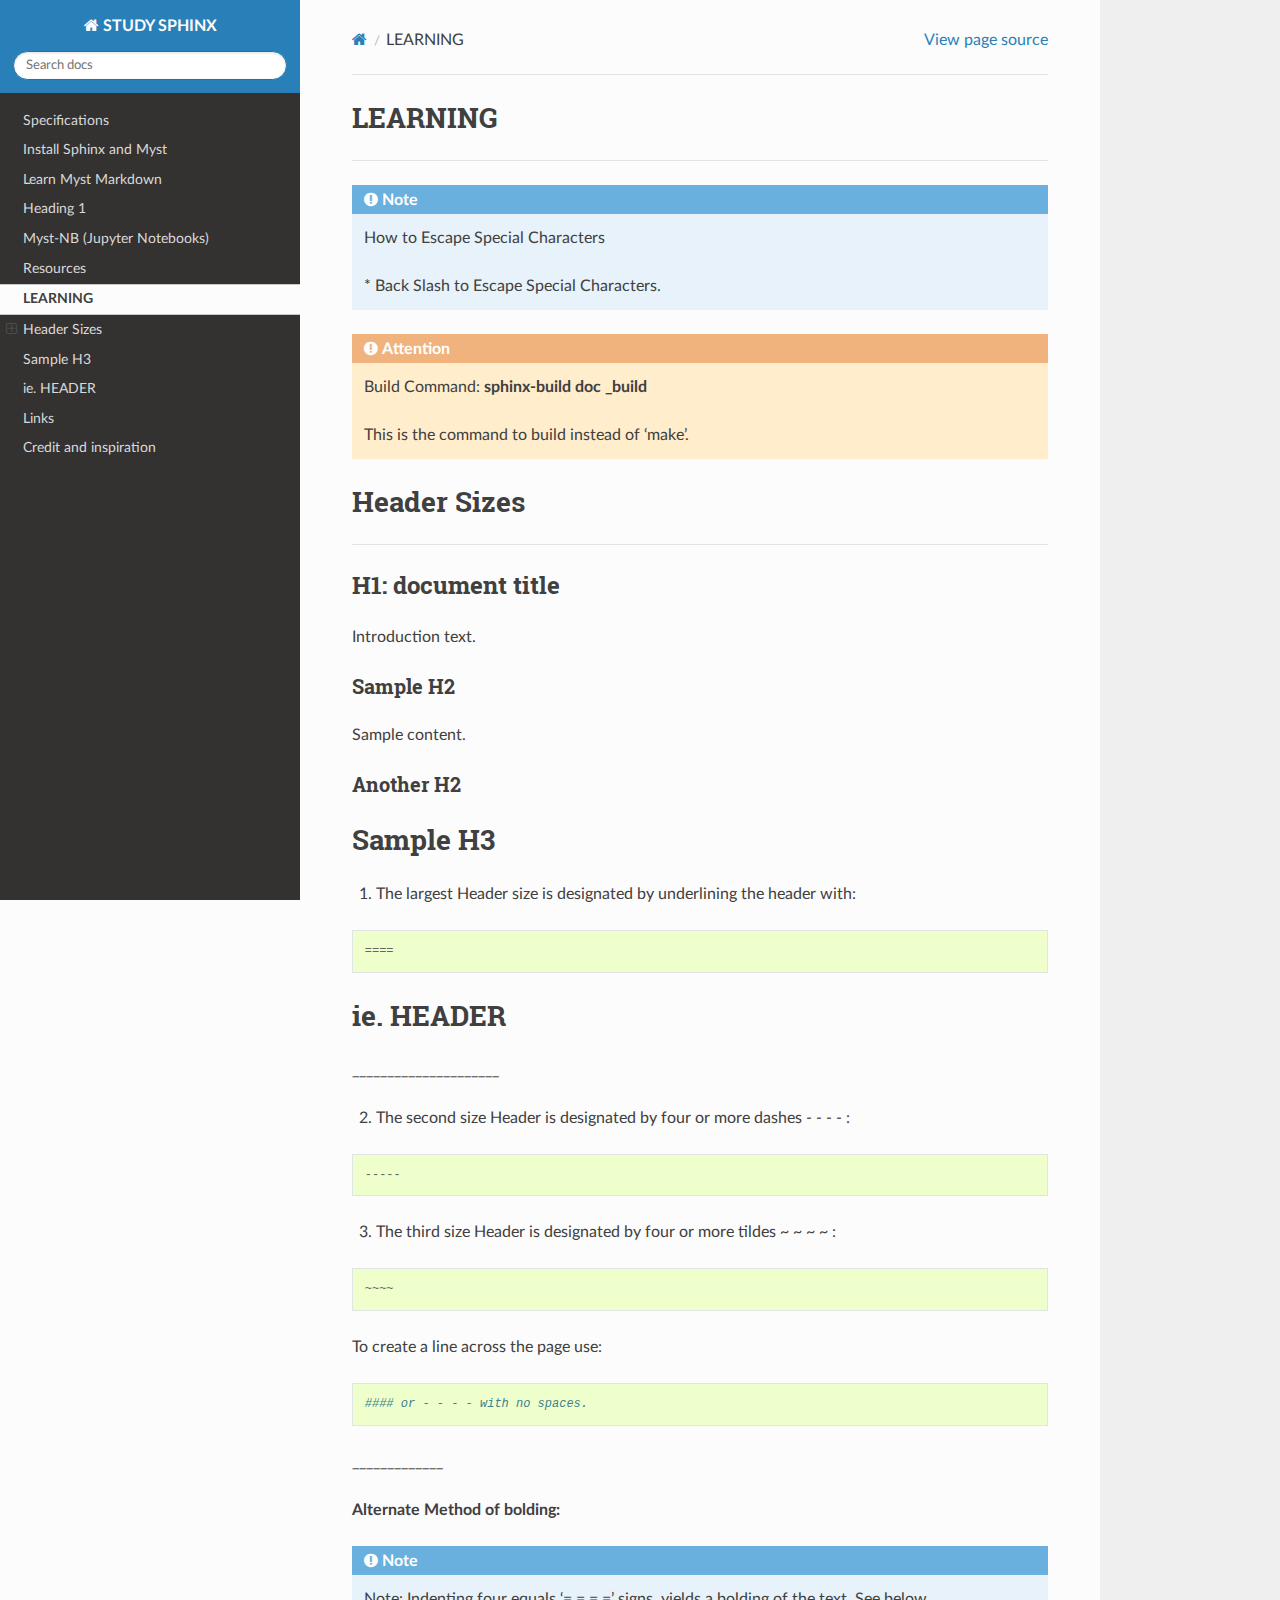
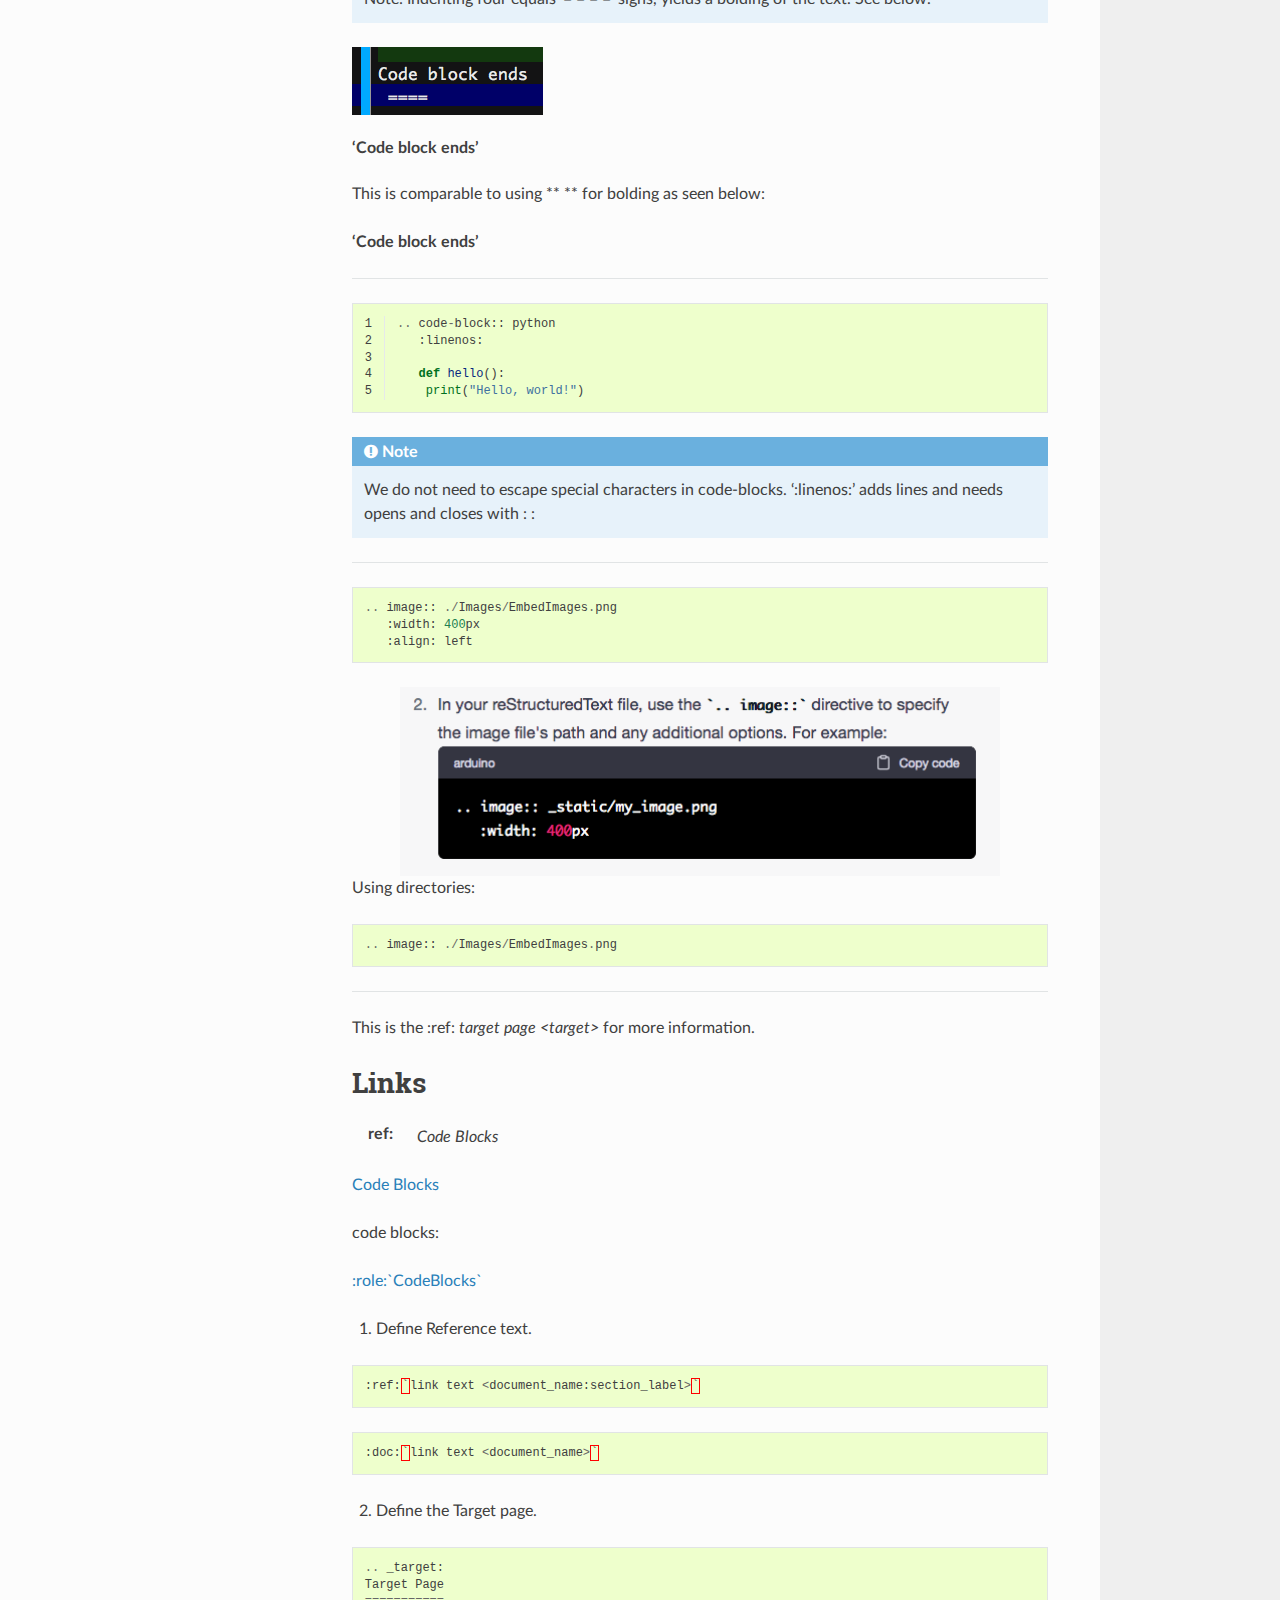
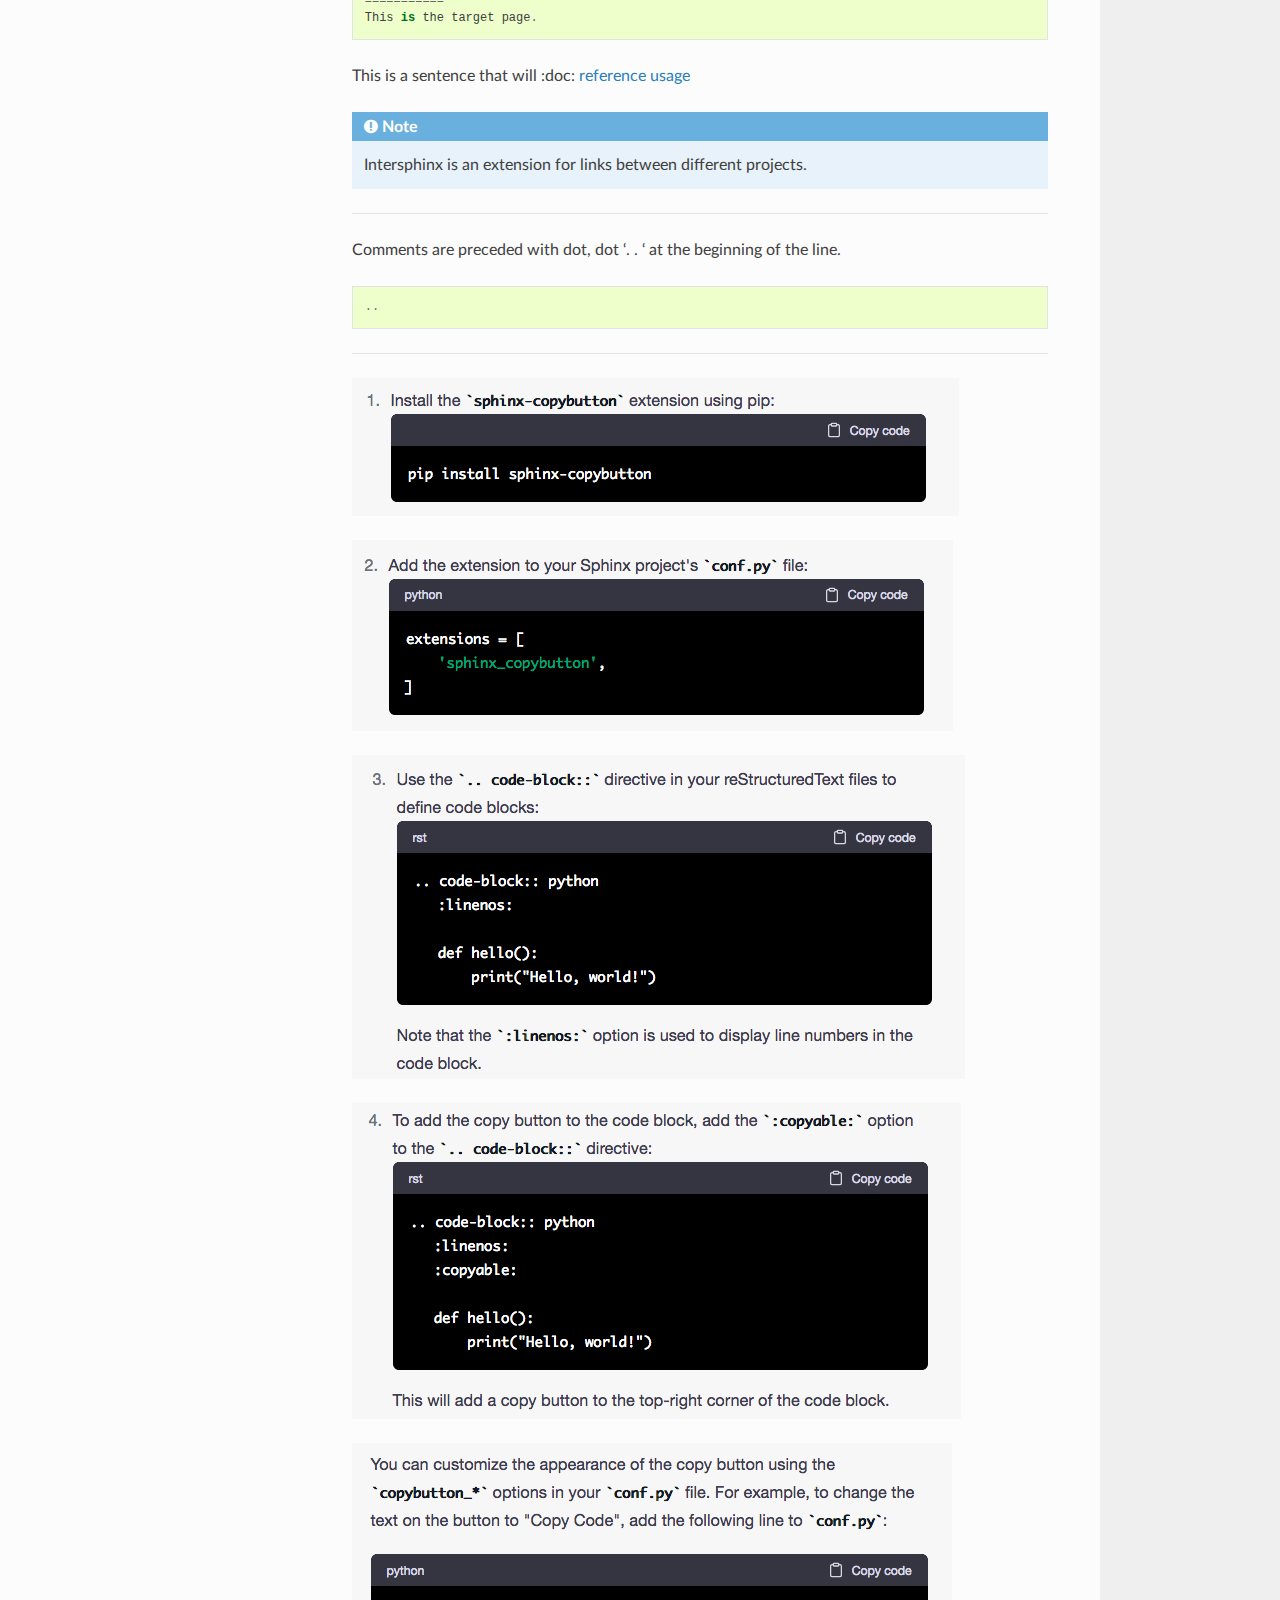
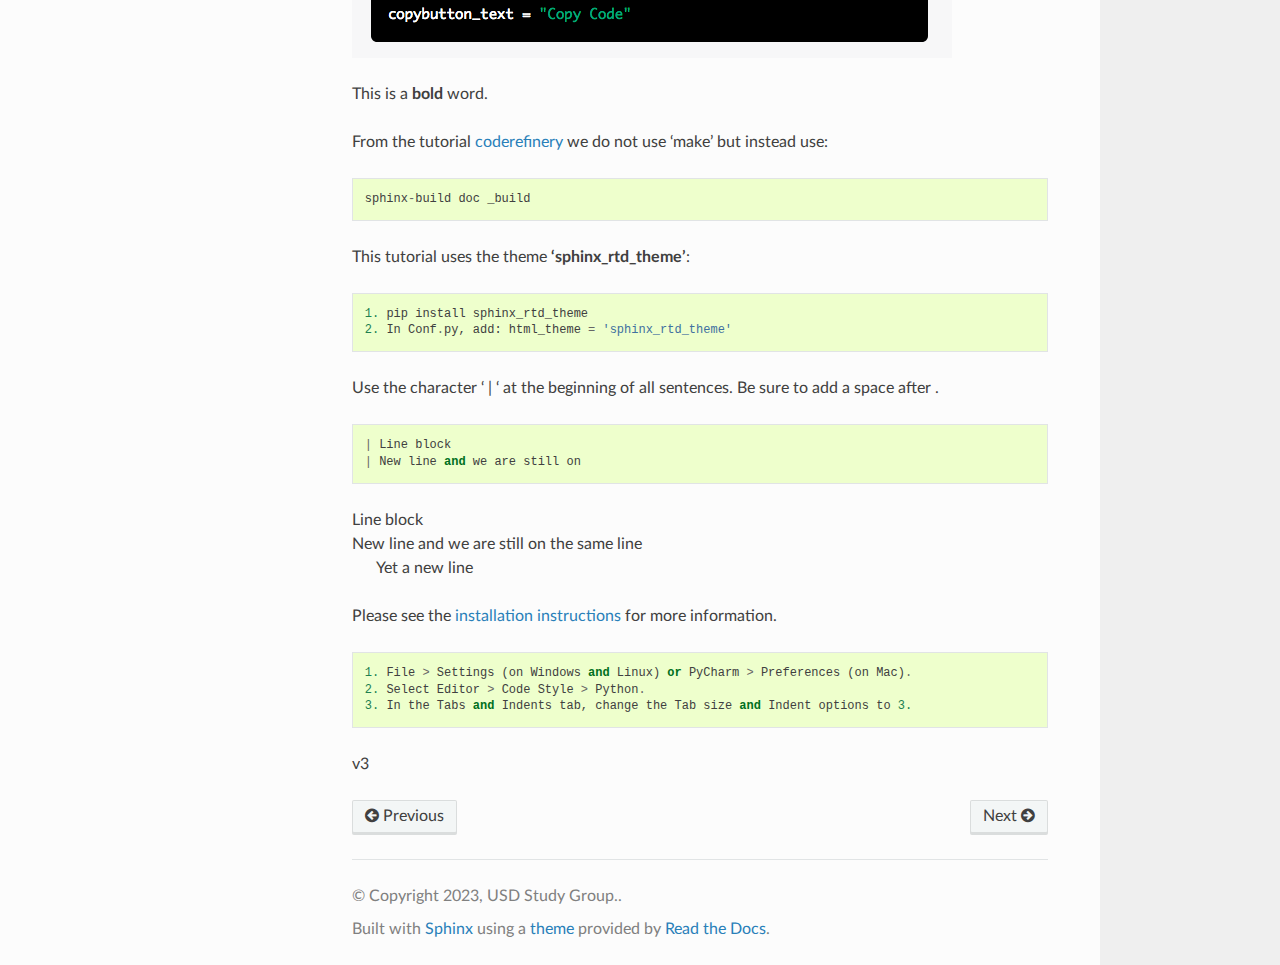
<file: learning.html>
<!DOCTYPE html>
<html class="writer-html5" lang="en" data-content_root="./">
<head>
  <meta charset="utf-8" /><meta name="viewport" content="width=device-width, initial-scale=1" />

  <meta name="viewport" content="width=device-width, initial-scale=1.0" />
  <title>LEARNING &mdash; STUDY SPHINX 0.1 documentation</title>
      <link rel="stylesheet" type="text/css" href="_static/pygments.css?v=03e43079" />
      <link rel="stylesheet" type="text/css" href="_static/css/theme.css?v=e59714d7" />
      <link rel="stylesheet" type="text/css" href="_static/copybutton.css?v=76b2166b" />
      <link rel="stylesheet" type="text/css" href="_static/sphinx-design.min.css?v=95c83b7e" />

  
      <script src="_static/jquery.js?v=5d32c60e"></script>
      <script src="_static/_sphinx_javascript_frameworks_compat.js?v=2cd50e6c"></script>
      <script src="_static/documentation_options.js?v=2709fde1"></script>
      <script src="_static/doctools.js?v=9bcbadda"></script>
      <script src="_static/sphinx_highlight.js?v=dc90522c"></script>
      <script src="_static/clipboard.min.js?v=a7894cd8"></script>
      <script src="_static/copybutton.js?v=f281be69"></script>
      <script src="_static/design-tabs.js?v=f930bc37"></script>
    <script src="_static/js/theme.js"></script>
    <link rel="index" title="Index" href="genindex.html" />
    <link rel="search" title="Search" href="search.html" />
    <link rel="next" title="Credit and inspiration" href="credit.html" />
    <link rel="prev" title="Resources" href="resources.html" /> 
</head>

<body class="wy-body-for-nav"> 
  <div class="wy-grid-for-nav">
    <nav data-toggle="wy-nav-shift" class="wy-nav-side">
      <div class="wy-side-scroll">
        <div class="wy-side-nav-search" >

          
          
          <a href="index.html" class="icon icon-home">
            STUDY SPHINX
          </a>
<div role="search">
  <form id="rtd-search-form" class="wy-form" action="search.html" method="get">
    <input type="text" name="q" placeholder="Search docs" aria-label="Search docs" />
    <input type="hidden" name="check_keywords" value="yes" />
    <input type="hidden" name="area" value="default" />
  </form>
</div>
        </div><div class="wy-menu wy-menu-vertical" data-spy="affix" role="navigation" aria-label="Navigation menu">
              <ul class="current">
<li class="toctree-l1"><a class="reference internal" href="specifications.html">Specifications</a></li>
<li class="toctree-l1"><a class="reference internal" href="installation.html">Install Sphinx and Myst</a></li>
<li class="toctree-l1"><a class="reference internal" href="learn_myst.html">Learn Myst Markdown</a></li>
<li class="toctree-l1"><a class="reference internal" href="learn_myst.html#heading-1">Heading 1</a></li>
<li class="toctree-l1"><a class="reference internal" href="myst-nb.html">Myst-NB (Jupyter Notebooks)</a></li>
<li class="toctree-l1"><a class="reference internal" href="resources.html">Resources</a></li>
<li class="toctree-l1 current"><a class="current reference internal" href="#">LEARNING</a></li>
<li class="toctree-l1"><a class="reference internal" href="#header-sizes">Header Sizes</a><ul>
<li class="toctree-l2"><a class="reference internal" href="#h1-document-title">H1: document title</a><ul>
<li class="toctree-l3"><a class="reference internal" href="#sample-h2">Sample H2</a></li>
<li class="toctree-l3"><a class="reference internal" href="#another-h2">Another H2</a></li>
</ul>
</li>
</ul>
</li>
<li class="toctree-l1"><a class="reference internal" href="#sample-h3">Sample H3</a></li>
<li class="toctree-l1"><a class="reference internal" href="#ie-header">ie. HEADER</a></li>
<li class="toctree-l1"><a class="reference internal" href="#links">Links</a></li>
<li class="toctree-l1"><a class="reference internal" href="credit.html">Credit and inspiration</a></li>
</ul>

        </div>
      </div>
    </nav>

    <section data-toggle="wy-nav-shift" class="wy-nav-content-wrap"><nav class="wy-nav-top" aria-label="Mobile navigation menu" >
          <i data-toggle="wy-nav-top" class="fa fa-bars"></i>
          <a href="index.html">STUDY SPHINX</a>
      </nav>

      <div class="wy-nav-content">
        <div class="rst-content">
          <div role="navigation" aria-label="Page navigation">
  <ul class="wy-breadcrumbs">
      <li><a href="index.html" class="icon icon-home" aria-label="Home"></a></li>
      <li class="breadcrumb-item active">LEARNING</li>
      <li class="wy-breadcrumbs-aside">
            <a href="_sources/learning.rst.txt" rel="nofollow"> View page source</a>
      </li>
  </ul>
  <hr/>
</div>
          <div role="main" class="document" itemscope="itemscope" itemtype="http://schema.org/Article">
           <div itemprop="articleBody">
             
  <section id="learning">
<h1>LEARNING<a class="headerlink" href="#learning" title="Link to this heading"></a></h1>
<hr class="docutils" />
<div class="admonition note">
<p class="admonition-title">Note</p>
<p>How to Escape Special Characters</p>
<p>* Back Slash to Escape Special Characters.</p>
</div>
<div class="admonition attention">
<p class="admonition-title">Attention</p>
<p>Build Command:
<strong>sphinx-build doc _build</strong></p>
<p>This is the command to build instead of ‘make’.</p>
</div>
</section>
<section id="header-sizes">
<h1>Header Sizes<a class="headerlink" href="#header-sizes" title="Link to this heading"></a></h1>
<hr class="docutils" />
<section id="h1-document-title">
<h2>H1: document title<a class="headerlink" href="#h1-document-title" title="Link to this heading"></a></h2>
<p>Introduction text.</p>
<section id="sample-h2">
<h3>Sample H2<a class="headerlink" href="#sample-h2" title="Link to this heading"></a></h3>
<p>Sample content.</p>
</section>
<section id="another-h2">
<h3>Another H2<a class="headerlink" href="#another-h2" title="Link to this heading"></a></h3>
</section>
</section>
</section>
<section id="sample-h3">
<h1>Sample H3<a class="headerlink" href="#sample-h3" title="Link to this heading"></a></h1>
<ol class="arabic simple">
<li><p>The largest Header size is designated by underlining the header with:</p></li>
</ol>
<div class="highlight-python notranslate"><div class="highlight"><pre><span></span><span class="o">====</span>
</pre></div>
</div>
</section>
<section id="ie-header">
<h1>ie. HEADER<a class="headerlink" href="#ie-header" title="Link to this heading"></a></h1>
<p>_____________________</p>
<ol class="arabic simple" start="2">
<li><p>The second size Header is designated by four or more dashes - - - - :</p></li>
</ol>
<div class="highlight-python notranslate"><div class="highlight"><pre><span></span><span class="o">-----</span>
</pre></div>
</div>
<ol class="arabic simple" start="3">
<li><p>The third size Header is designated by four or more tildes ~ ~ ~ ~ :</p></li>
</ol>
<div class="highlight-python notranslate"><div class="highlight"><pre><span></span><span class="o">~~~~</span>
</pre></div>
</div>
<p>To create a line across the page use:</p>
<div class="highlight-python notranslate"><div class="highlight"><pre><span></span><span class="c1">#### or - - - - with no spaces.</span>
</pre></div>
</div>
<p>_____________</p>
<p><strong>Alternate Method of bolding:</strong></p>
<div class="admonition note">
<p class="admonition-title">Note</p>
<p>Note:
Indenting four equals ‘= = = =’ signs, yields a bolding of the text. See below.</p>
</div>
<img alt="_images/indent_equals.png" src="_images/indent_equals.png" />
<dl class="simple">
<dt>‘Code block ends’</dt><dd></dd>
</dl>
<p>This is comparable to using ** ** for bolding as seen below:</p>
<p><strong>‘Code block ends’</strong></p>
<hr class="docutils" />
<div class="highlight-python notranslate"><div class="highlight"><pre><span></span><span class="linenos">1</span><span class="o">..</span> <span class="n">code</span><span class="o">-</span><span class="n">block</span><span class="p">::</span> <span class="n">python</span>
<span class="linenos">2</span>   <span class="p">:</span><span class="n">linenos</span><span class="p">:</span>
<span class="linenos">3</span>
<span class="linenos">4</span>   <span class="k">def</span><span class="w"> </span><span class="nf">hello</span><span class="p">():</span>
<span class="linenos">5</span>    <span class="nb">print</span><span class="p">(</span><span class="s2">&quot;Hello, world!&quot;</span><span class="p">)</span>
</pre></div>
</div>
<div class="admonition note">
<p class="admonition-title">Note</p>
<p>We do not need to escape special characters in code-blocks. ‘:linenos:’ adds lines and needs opens and closes with : :</p>
</div>
<hr class="docutils" />
<div class="highlight-python notranslate"><div class="highlight"><pre><span></span><span class="o">..</span> <span class="n">image</span><span class="p">::</span> <span class="o">./</span><span class="n">Images</span><span class="o">/</span><span class="n">EmbedImages</span><span class="o">.</span><span class="n">png</span>
   <span class="p">:</span><span class="n">width</span><span class="p">:</span> <span class="mi">400</span><span class="n">px</span>
   <span class="p">:</span><span class="n">align</span><span class="p">:</span> <span class="n">left</span>
</pre></div>
</div>
<a class="reference internal image-reference" href="_images/EmbedImages.png"><img alt="_images/EmbedImages.png" class="align-center" src="_images/EmbedImages.png" style="width: 600px;" />
</a>
<div class="line-block">
<div class="line">Using directories:</div>
</div>
<div class="highlight-python notranslate"><div class="highlight"><pre><span></span><span class="o">..</span> <span class="n">image</span><span class="p">::</span> <span class="o">./</span><span class="n">Images</span><span class="o">/</span><span class="n">EmbedImages</span><span class="o">.</span><span class="n">png</span>
</pre></div>
</div>
<hr class="docutils" />
<p>This is the :ref: <cite>target page &lt;target&gt;</cite> for more information.</p>
</section>
<section id="links">
<h1>Links<a class="headerlink" href="#links" title="Link to this heading"></a></h1>
<dl class="field-list simple">
<dt class="field-odd">ref<span class="colon">:</span></dt>
<dd class="field-odd"><p><cite>Code Blocks</cite></p>
</dd>
</dl>
<p><a class="reference internal" href="learn_myst.html#code-blocks"><span class="std std-ref">Code Blocks</span></a></p>
<p>code blocks:</p>
<p><a href="#id1"><span class="problematic" id="id2">:role:`CodeBlocks`</span></a></p>
<ol class="arabic simple">
<li><p>Define Reference text.</p></li>
</ol>
<div class="highlight-python notranslate"><div class="highlight"><pre><span></span><span class="p">:</span><span class="n">ref</span><span class="p">:</span><span class="err">`</span><span class="n">link</span> <span class="n">text</span> <span class="o">&lt;</span><span class="n">document_name</span><span class="p">:</span><span class="n">section_label</span><span class="o">&gt;</span><span class="err">`</span>
</pre></div>
</div>
<div class="highlight-python notranslate"><div class="highlight"><pre><span></span><span class="p">:</span><span class="n">doc</span><span class="p">:</span><span class="err">`</span><span class="n">link</span> <span class="n">text</span> <span class="o">&lt;</span><span class="n">document_name</span><span class="o">&gt;</span><span class="err">`</span>
</pre></div>
</div>
<ol class="arabic simple" start="2">
<li><p>Define the Target page.</p></li>
</ol>
<div class="highlight-python notranslate"><div class="highlight"><pre><span></span><span class="o">..</span> <span class="n">_target</span><span class="p">:</span>
<span class="n">Target</span> <span class="n">Page</span>
<span class="o">===========</span>
<span class="n">This</span> <span class="ow">is</span> <span class="n">the</span> <span class="n">target</span> <span class="n">page</span><span class="o">.</span>
</pre></div>
</div>
<p>This is a sentence that will :doc: <a class="reference external" href="usage.rst">reference usage</a></p>
<div class="admonition note">
<p class="admonition-title">Note</p>
<p>Intersphinx is an extension for links between different projects.</p>
</div>
<hr class="docutils" />
<p>Comments are preceded with dot, dot ‘. . ‘ at the beginning of the line.</p>
<div class="highlight-default notranslate"><div class="highlight"><pre><span></span><span class="o">..</span>
</pre></div>
</div>
<hr class="docutils" />
<img alt="_images/copy_button_01.png" src="_images/copy_button_01.png" />
<img alt="_images/copy_button_02.png" src="_images/copy_button_02.png" />
<img alt="_images/copy_button_03.png" src="_images/copy_button_03.png" />
<img alt="_images/copy_button_04.png" src="_images/copy_button_04.png" />
<img alt="_images/copy_button_05.png" src="_images/copy_button_05.png" />
<p>This is a <strong>bold</strong> word.</p>
<div class="line-block">
<div class="line">From the tutorial <a class="reference external" href="https://coderefinery.github.io/documentation/gh_workflow/">coderefinery</a> we do not use ‘make’ but instead use:</div>
</div>
<div class="highlight-python notranslate"><div class="highlight"><pre><span></span><span class="n">sphinx</span><span class="o">-</span><span class="n">build</span> <span class="n">doc</span> <span class="n">_build</span>
</pre></div>
</div>
<p>This tutorial uses the theme <strong>‘sphinx_rtd_theme’</strong>:</p>
<div class="highlight-python notranslate"><div class="highlight"><pre><span></span><span class="mf">1.</span> <span class="n">pip</span> <span class="n">install</span> <span class="n">sphinx_rtd_theme</span>
<span class="mf">2.</span> <span class="n">In</span> <span class="n">Conf</span><span class="o">.</span><span class="n">py</span><span class="p">,</span> <span class="n">add</span><span class="p">:</span> <span class="n">html_theme</span> <span class="o">=</span> <span class="s1">&#39;sphinx_rtd_theme&#39;</span>
</pre></div>
</div>
<p>Use the character ‘ | ‘ at the beginning of all sentences. Be sure to add a space after .</p>
<div class="highlight-default notranslate"><div class="highlight"><pre><span></span><span class="o">|</span> <span class="n">Line</span> <span class="n">block</span>
<span class="o">|</span> <span class="n">New</span> <span class="n">line</span> <span class="ow">and</span> <span class="n">we</span> <span class="n">are</span> <span class="n">still</span> <span class="n">on</span>
</pre></div>
</div>
<div class="line-block">
<div class="line">Line block</div>
<div class="line">New line and we are still on
the same line</div>
<div class="line-block">
<div class="line">Yet a new line</div>
</div>
</div>
<p>Please see the <a class="reference internal" href="installation.html#installation"><span class="std std-ref">installation instructions</span></a> for more information.</p>
<div class="highlight-python notranslate"><div class="highlight"><pre><span></span><span class="mf">1.</span> <span class="n">File</span> <span class="o">&gt;</span> <span class="n">Settings</span> <span class="p">(</span><span class="n">on</span> <span class="n">Windows</span> <span class="ow">and</span> <span class="n">Linux</span><span class="p">)</span> <span class="ow">or</span> <span class="n">PyCharm</span> <span class="o">&gt;</span> <span class="n">Preferences</span> <span class="p">(</span><span class="n">on</span> <span class="n">Mac</span><span class="p">)</span><span class="o">.</span>
<span class="mf">2.</span> <span class="n">Select</span> <span class="n">Editor</span> <span class="o">&gt;</span> <span class="n">Code</span> <span class="n">Style</span> <span class="o">&gt;</span> <span class="n">Python</span><span class="o">.</span>
<span class="mf">3.</span> <span class="n">In</span> <span class="n">the</span> <span class="n">Tabs</span> <span class="ow">and</span> <span class="n">Indents</span> <span class="n">tab</span><span class="p">,</span> <span class="n">change</span> <span class="n">the</span> <span class="n">Tab</span> <span class="n">size</span> <span class="ow">and</span> <span class="n">Indent</span> <span class="n">options</span> <span class="n">to</span> <span class="mf">3.</span>
</pre></div>
</div>
<p>v3</p>
</section>


           </div>
          </div>
          <footer><div class="rst-footer-buttons" role="navigation" aria-label="Footer">
        <a href="resources.html" class="btn btn-neutral float-left" title="Resources" accesskey="p" rel="prev"><span class="fa fa-arrow-circle-left" aria-hidden="true"></span> Previous</a>
        <a href="credit.html" class="btn btn-neutral float-right" title="Credit and inspiration" accesskey="n" rel="next">Next <span class="fa fa-arrow-circle-right" aria-hidden="true"></span></a>
    </div>

  <hr/>

  <div role="contentinfo">
    <p>&#169; Copyright 2023, USD Study Group..</p>
  </div>

  Built with <a href="https://www.sphinx-doc.org/">Sphinx</a> using a
    <a href="https://github.com/readthedocs/sphinx_rtd_theme">theme</a>
    provided by <a href="https://readthedocs.org">Read the Docs</a>.
   

</footer>
        </div>
      </div>
    </section>
  </div>
  <script>
      jQuery(function () {
          SphinxRtdTheme.Navigation.enable(true);
      });
  </script> 

</body>
</html>
</file>
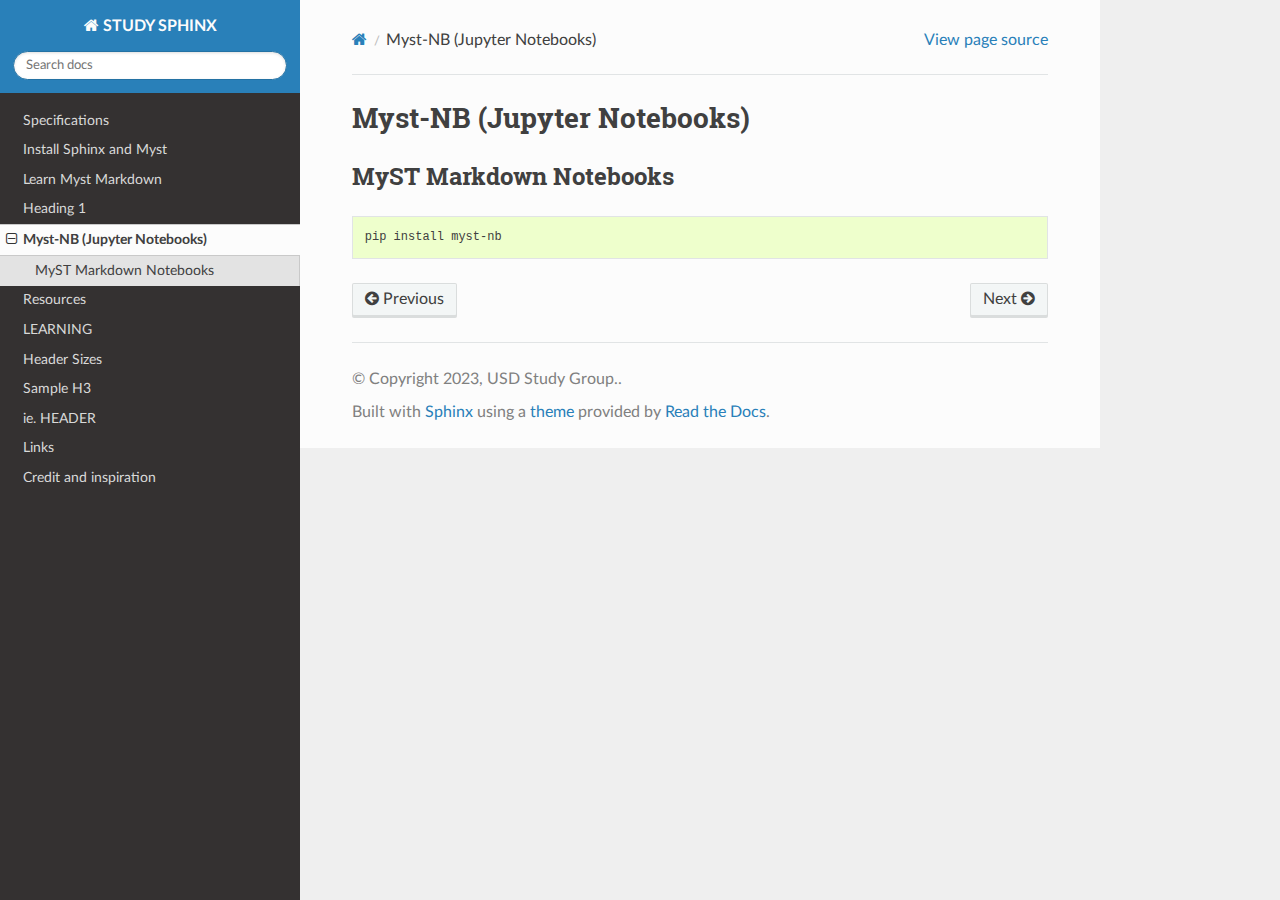
<file: myst-nb.html>
<!DOCTYPE html>
<html class="writer-html5" lang="en" data-content_root="./">
<head>
  <meta charset="utf-8" /><meta name="viewport" content="width=device-width, initial-scale=1" />

  <meta name="viewport" content="width=device-width, initial-scale=1.0" />
  <title>Myst-NB (Jupyter Notebooks) &mdash; STUDY SPHINX 0.1 documentation</title>
      <link rel="stylesheet" type="text/css" href="_static/pygments.css?v=03e43079" />
      <link rel="stylesheet" type="text/css" href="_static/css/theme.css?v=e59714d7" />
      <link rel="stylesheet" type="text/css" href="_static/copybutton.css?v=76b2166b" />
      <link rel="stylesheet" type="text/css" href="_static/sphinx-design.min.css?v=95c83b7e" />

  
      <script src="_static/jquery.js?v=5d32c60e"></script>
      <script src="_static/_sphinx_javascript_frameworks_compat.js?v=2cd50e6c"></script>
      <script src="_static/documentation_options.js?v=2709fde1"></script>
      <script src="_static/doctools.js?v=9bcbadda"></script>
      <script src="_static/sphinx_highlight.js?v=dc90522c"></script>
      <script src="_static/clipboard.min.js?v=a7894cd8"></script>
      <script src="_static/copybutton.js?v=f281be69"></script>
      <script src="_static/design-tabs.js?v=f930bc37"></script>
    <script src="_static/js/theme.js"></script>
    <link rel="index" title="Index" href="genindex.html" />
    <link rel="search" title="Search" href="search.html" />
    <link rel="next" title="Resources" href="resources.html" />
    <link rel="prev" title="Learn Myst Markdown" href="learn_myst.html" /> 
</head>

<body class="wy-body-for-nav"> 
  <div class="wy-grid-for-nav">
    <nav data-toggle="wy-nav-shift" class="wy-nav-side">
      <div class="wy-side-scroll">
        <div class="wy-side-nav-search" >

          
          
          <a href="index.html" class="icon icon-home">
            STUDY SPHINX
          </a>
<div role="search">
  <form id="rtd-search-form" class="wy-form" action="search.html" method="get">
    <input type="text" name="q" placeholder="Search docs" aria-label="Search docs" />
    <input type="hidden" name="check_keywords" value="yes" />
    <input type="hidden" name="area" value="default" />
  </form>
</div>
        </div><div class="wy-menu wy-menu-vertical" data-spy="affix" role="navigation" aria-label="Navigation menu">
              <ul class="current">
<li class="toctree-l1"><a class="reference internal" href="specifications.html">Specifications</a></li>
<li class="toctree-l1"><a class="reference internal" href="installation.html">Install Sphinx and Myst</a></li>
<li class="toctree-l1"><a class="reference internal" href="learn_myst.html">Learn Myst Markdown</a></li>
<li class="toctree-l1"><a class="reference internal" href="learn_myst.html#heading-1">Heading 1</a></li>
<li class="toctree-l1 current"><a class="current reference internal" href="#">Myst-NB (Jupyter Notebooks)</a><ul>
<li class="toctree-l2"><a class="reference internal" href="#myst-markdown-notebooks">MyST Markdown Notebooks</a></li>
</ul>
</li>
<li class="toctree-l1"><a class="reference internal" href="resources.html">Resources</a></li>
<li class="toctree-l1"><a class="reference internal" href="learning.html">LEARNING</a></li>
<li class="toctree-l1"><a class="reference internal" href="learning.html#header-sizes">Header Sizes</a></li>
<li class="toctree-l1"><a class="reference internal" href="learning.html#sample-h3">Sample H3</a></li>
<li class="toctree-l1"><a class="reference internal" href="learning.html#ie-header">ie. HEADER</a></li>
<li class="toctree-l1"><a class="reference internal" href="learning.html#links">Links</a></li>
<li class="toctree-l1"><a class="reference internal" href="credit.html">Credit and inspiration</a></li>
</ul>

        </div>
      </div>
    </nav>

    <section data-toggle="wy-nav-shift" class="wy-nav-content-wrap"><nav class="wy-nav-top" aria-label="Mobile navigation menu" >
          <i data-toggle="wy-nav-top" class="fa fa-bars"></i>
          <a href="index.html">STUDY SPHINX</a>
      </nav>

      <div class="wy-nav-content">
        <div class="rst-content">
          <div role="navigation" aria-label="Page navigation">
  <ul class="wy-breadcrumbs">
      <li><a href="index.html" class="icon icon-home" aria-label="Home"></a></li>
      <li class="breadcrumb-item active">Myst-NB (Jupyter Notebooks)</li>
      <li class="wy-breadcrumbs-aside">
            <a href="_sources/myst-nb.md.txt" rel="nofollow"> View page source</a>
      </li>
  </ul>
  <hr/>
</div>
          <div role="main" class="document" itemscope="itemscope" itemtype="http://schema.org/Article">
           <div itemprop="articleBody">
             
  <section id="myst-nb-jupyter-notebooks">
<h1>Myst-NB (Jupyter Notebooks)<a class="headerlink" href="#myst-nb-jupyter-notebooks" title="Link to this heading"></a></h1>
<section id="myst-markdown-notebooks">
<h2>MyST Markdown Notebooks<a class="headerlink" href="#myst-markdown-notebooks" title="Link to this heading"></a></h2>
<div class="highlight-none notranslate"><div class="highlight"><pre><span></span>pip install myst-nb
</pre></div>
</div>
</section>
</section>


           </div>
          </div>
          <footer><div class="rst-footer-buttons" role="navigation" aria-label="Footer">
        <a href="learn_myst.html" class="btn btn-neutral float-left" title="Learn Myst Markdown" accesskey="p" rel="prev"><span class="fa fa-arrow-circle-left" aria-hidden="true"></span> Previous</a>
        <a href="resources.html" class="btn btn-neutral float-right" title="Resources" accesskey="n" rel="next">Next <span class="fa fa-arrow-circle-right" aria-hidden="true"></span></a>
    </div>

  <hr/>

  <div role="contentinfo">
    <p>&#169; Copyright 2023, USD Study Group..</p>
  </div>

  Built with <a href="https://www.sphinx-doc.org/">Sphinx</a> using a
    <a href="https://github.com/readthedocs/sphinx_rtd_theme">theme</a>
    provided by <a href="https://readthedocs.org">Read the Docs</a>.
   

</footer>
        </div>
      </div>
    </section>
  </div>
  <script>
      jQuery(function () {
          SphinxRtdTheme.Navigation.enable(true);
      });
  </script> 

</body>
</html>
</file>
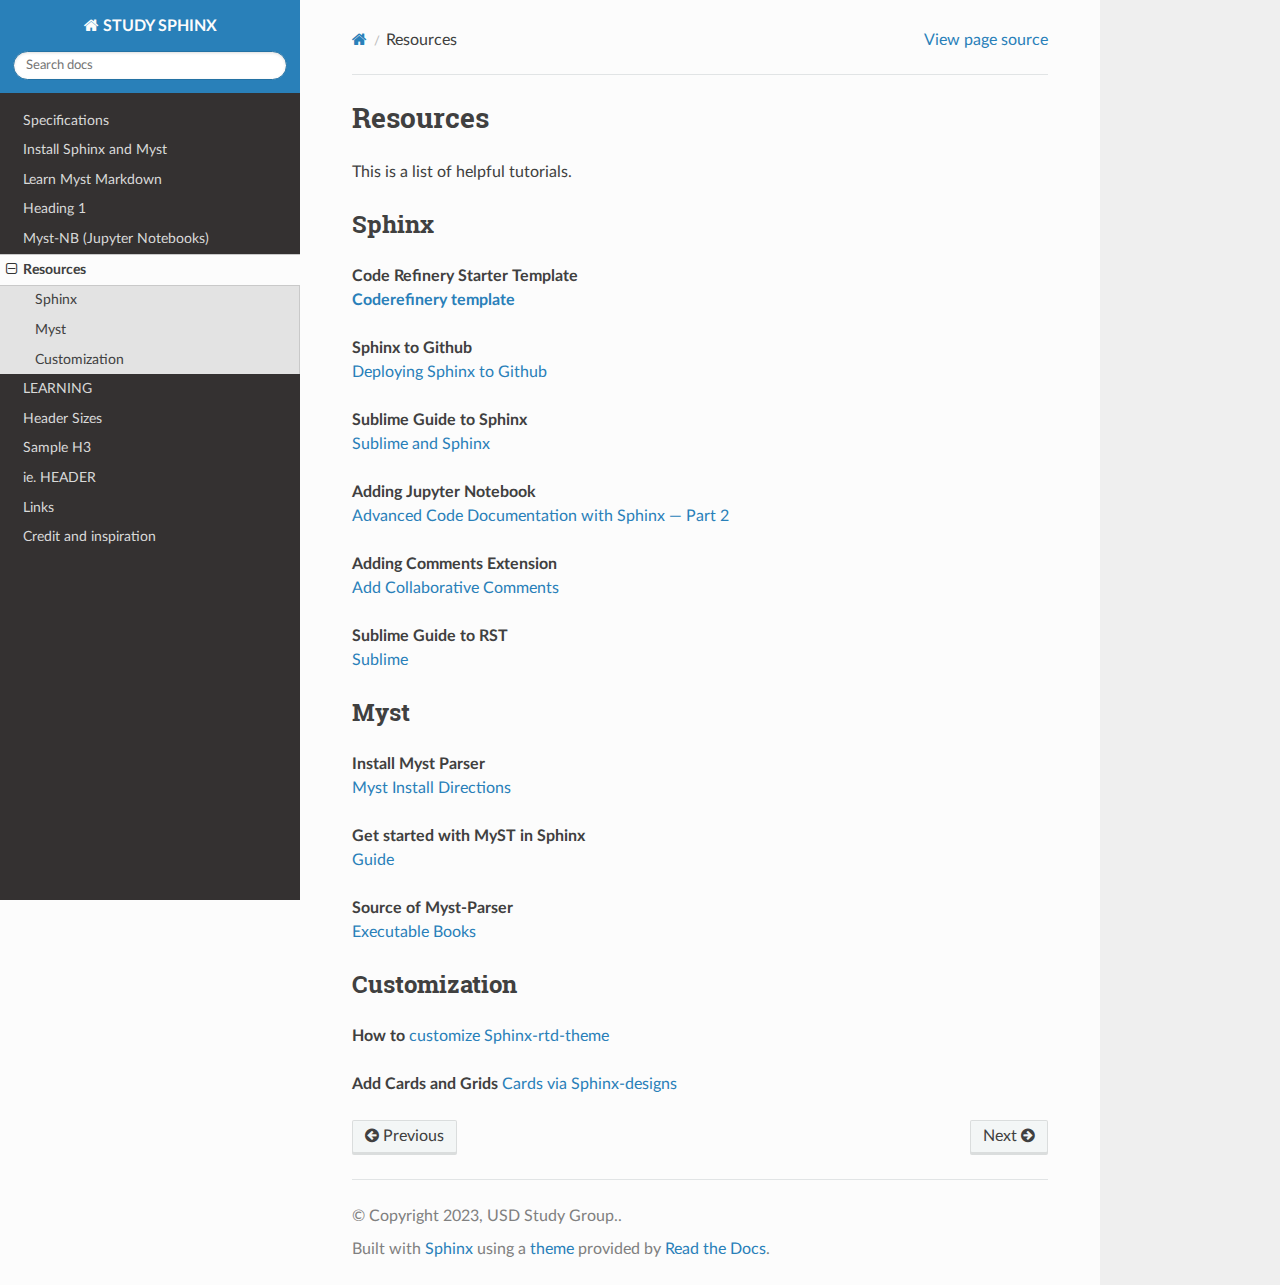
<file: resources.html>
<!DOCTYPE html>
<html class="writer-html5" lang="en" data-content_root="./">
<head>
  <meta charset="utf-8" /><meta name="viewport" content="width=device-width, initial-scale=1" />

  <meta name="viewport" content="width=device-width, initial-scale=1.0" />
  <title>Resources &mdash; STUDY SPHINX 0.1 documentation</title>
      <link rel="stylesheet" type="text/css" href="_static/pygments.css?v=03e43079" />
      <link rel="stylesheet" type="text/css" href="_static/css/theme.css?v=e59714d7" />
      <link rel="stylesheet" type="text/css" href="_static/copybutton.css?v=76b2166b" />
      <link rel="stylesheet" type="text/css" href="_static/sphinx-design.min.css?v=95c83b7e" />

  
      <script src="_static/jquery.js?v=5d32c60e"></script>
      <script src="_static/_sphinx_javascript_frameworks_compat.js?v=2cd50e6c"></script>
      <script src="_static/documentation_options.js?v=2709fde1"></script>
      <script src="_static/doctools.js?v=9bcbadda"></script>
      <script src="_static/sphinx_highlight.js?v=dc90522c"></script>
      <script src="_static/clipboard.min.js?v=a7894cd8"></script>
      <script src="_static/copybutton.js?v=f281be69"></script>
      <script src="_static/design-tabs.js?v=f930bc37"></script>
    <script src="_static/js/theme.js"></script>
    <link rel="index" title="Index" href="genindex.html" />
    <link rel="search" title="Search" href="search.html" />
    <link rel="next" title="LEARNING" href="learning.html" />
    <link rel="prev" title="Myst-NB (Jupyter Notebooks)" href="myst-nb.html" /> 
</head>

<body class="wy-body-for-nav"> 
  <div class="wy-grid-for-nav">
    <nav data-toggle="wy-nav-shift" class="wy-nav-side">
      <div class="wy-side-scroll">
        <div class="wy-side-nav-search" >

          
          
          <a href="index.html" class="icon icon-home">
            STUDY SPHINX
          </a>
<div role="search">
  <form id="rtd-search-form" class="wy-form" action="search.html" method="get">
    <input type="text" name="q" placeholder="Search docs" aria-label="Search docs" />
    <input type="hidden" name="check_keywords" value="yes" />
    <input type="hidden" name="area" value="default" />
  </form>
</div>
        </div><div class="wy-menu wy-menu-vertical" data-spy="affix" role="navigation" aria-label="Navigation menu">
              <ul class="current">
<li class="toctree-l1"><a class="reference internal" href="specifications.html">Specifications</a></li>
<li class="toctree-l1"><a class="reference internal" href="installation.html">Install Sphinx and Myst</a></li>
<li class="toctree-l1"><a class="reference internal" href="learn_myst.html">Learn Myst Markdown</a></li>
<li class="toctree-l1"><a class="reference internal" href="learn_myst.html#heading-1">Heading 1</a></li>
<li class="toctree-l1"><a class="reference internal" href="myst-nb.html">Myst-NB (Jupyter Notebooks)</a></li>
<li class="toctree-l1 current"><a class="current reference internal" href="#">Resources</a><ul>
<li class="toctree-l2"><a class="reference internal" href="#sphinx">Sphinx</a></li>
<li class="toctree-l2"><a class="reference internal" href="#myst">Myst</a></li>
<li class="toctree-l2"><a class="reference internal" href="#customization">Customization</a></li>
</ul>
</li>
<li class="toctree-l1"><a class="reference internal" href="learning.html">LEARNING</a></li>
<li class="toctree-l1"><a class="reference internal" href="learning.html#header-sizes">Header Sizes</a></li>
<li class="toctree-l1"><a class="reference internal" href="learning.html#sample-h3">Sample H3</a></li>
<li class="toctree-l1"><a class="reference internal" href="learning.html#ie-header">ie. HEADER</a></li>
<li class="toctree-l1"><a class="reference internal" href="learning.html#links">Links</a></li>
<li class="toctree-l1"><a class="reference internal" href="credit.html">Credit and inspiration</a></li>
</ul>

        </div>
      </div>
    </nav>

    <section data-toggle="wy-nav-shift" class="wy-nav-content-wrap"><nav class="wy-nav-top" aria-label="Mobile navigation menu" >
          <i data-toggle="wy-nav-top" class="fa fa-bars"></i>
          <a href="index.html">STUDY SPHINX</a>
      </nav>

      <div class="wy-nav-content">
        <div class="rst-content">
          <div role="navigation" aria-label="Page navigation">
  <ul class="wy-breadcrumbs">
      <li><a href="index.html" class="icon icon-home" aria-label="Home"></a></li>
      <li class="breadcrumb-item active">Resources</li>
      <li class="wy-breadcrumbs-aside">
            <a href="_sources/resources.md.txt" rel="nofollow"> View page source</a>
      </li>
  </ul>
  <hr/>
</div>
          <div role="main" class="document" itemscope="itemscope" itemtype="http://schema.org/Article">
           <div itemprop="articleBody">
             
  <section id="resources">
<span id="id1"></span><h1>Resources<a class="headerlink" href="#resources" title="Link to this heading"></a></h1>
<p>This is a list of helpful tutorials.</p>
<section id="sphinx">
<h2>Sphinx<a class="headerlink" href="#sphinx" title="Link to this heading"></a></h2>
<p><strong>Code Refinery Starter Template</strong><br />
<strong><a class="reference external" href="https://coderefinery.github.io/documentation/gh_workflow/">Coderefinery template</a></strong></p>
<p><strong>Sphinx to Github</strong><br />
<a class="reference external" href="https://coderefinery.github.io/documentation/gh_workflow/">Deploying Sphinx to Github</a></p>
<p><strong>Sublime Guide to Sphinx</strong><br />
<a class="reference external" href="https://sublime-and-sphinx-guide.readthedocs.io/en/latest/references.html">Sublime and Sphinx</a></p>
<p><strong>Adding Jupyter Notebook</strong><br />
<a class="reference external" href="https://towardsdatascience.com/advanced-code-documentation-with-sphinx-part-2-32c82860a535">Advanced Code Documentation with Sphinx — Part 2</a></p>
<p><strong>Adding Comments Extension</strong><br />
<a class="reference external" href="https://sphinx-comments.readthedocs.io/en/latest/">Add Collaborative Comments</a></p>
<p><strong>Sublime Guide to RST</strong><br />
<a class="reference external" href="https://sublime-and-sphinx-guide.readthedocs.io/en/latest/references.html#links-to-sections-in-the-same-document">Sublime</a></p>
</section>
<section id="myst">
<h2>Myst<a class="headerlink" href="#myst" title="Link to this heading"></a></h2>
<p><strong>Install Myst Parser</strong><br />
<a class="reference external" href="https://www.sphinx-doc.org/en/master/usage/markdown.html#markdown">Myst Install Directions</a></p>
<p><strong>Get started with MyST in Sphinx</strong><br />
<a class="reference external" href="https://myst-parser.readthedocs.io/en/v0.17.1/sphinx/intro.html">Guide</a></p>
<p><strong>Source of Myst-Parser</strong><br />
<a class="reference external" href="https://executablebooks.org/en/latest/">Executable Books</a></p>
</section>
<section id="customization">
<h2>Customization<a class="headerlink" href="#customization" title="Link to this heading"></a></h2>
<p><strong>How to</strong> <a class="reference external" href="https://docs.readthedocs.io/en/stable/guides/adding-custom-css.html">customize Sphinx-rtd-theme</a></p>
<p><strong>Add Cards and Grids</strong>
<a class="reference external" href="https://sphinx-design.readthedocs.io/en/furo-theme/get_started.html#">Cards via Sphinx-designs</a></p>
</section>
</section>


           </div>
          </div>
          <footer><div class="rst-footer-buttons" role="navigation" aria-label="Footer">
        <a href="myst-nb.html" class="btn btn-neutral float-left" title="Myst-NB (Jupyter Notebooks)" accesskey="p" rel="prev"><span class="fa fa-arrow-circle-left" aria-hidden="true"></span> Previous</a>
        <a href="learning.html" class="btn btn-neutral float-right" title="LEARNING" accesskey="n" rel="next">Next <span class="fa fa-arrow-circle-right" aria-hidden="true"></span></a>
    </div>

  <hr/>

  <div role="contentinfo">
    <p>&#169; Copyright 2023, USD Study Group..</p>
  </div>

  Built with <a href="https://www.sphinx-doc.org/">Sphinx</a> using a
    <a href="https://github.com/readthedocs/sphinx_rtd_theme">theme</a>
    provided by <a href="https://readthedocs.org">Read the Docs</a>.
   

</footer>
        </div>
      </div>
    </section>
  </div>
  <script>
      jQuery(function () {
          SphinxRtdTheme.Navigation.enable(true);
      });
  </script> 

</body>
</html>
</file>
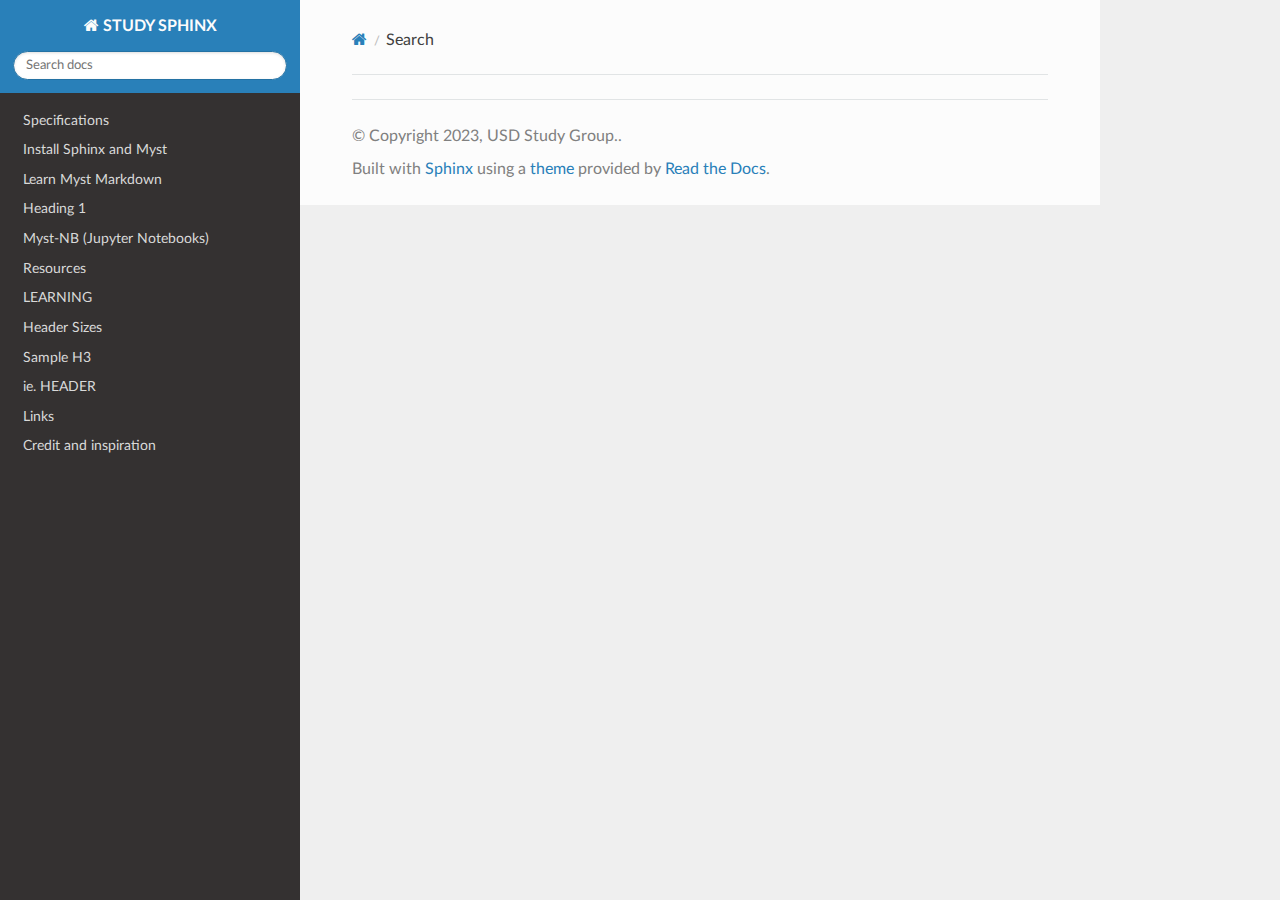
<file: search.html>
<!DOCTYPE html>
<html class="writer-html5" lang="en" data-content_root="./">
<head>
  <meta charset="utf-8" />
  <meta name="viewport" content="width=device-width, initial-scale=1.0" />
  <title>Search &mdash; STUDY SPHINX 0.1 documentation</title>
      <link rel="stylesheet" type="text/css" href="_static/pygments.css?v=03e43079" />
      <link rel="stylesheet" type="text/css" href="_static/css/theme.css?v=e59714d7" />
      <link rel="stylesheet" type="text/css" href="_static/copybutton.css?v=76b2166b" />
      <link rel="stylesheet" type="text/css" href="_static/sphinx-design.min.css?v=95c83b7e" />

  
    
      <script src="_static/jquery.js?v=5d32c60e"></script>
      <script src="_static/_sphinx_javascript_frameworks_compat.js?v=2cd50e6c"></script>
      <script src="_static/documentation_options.js?v=2709fde1"></script>
      <script src="_static/doctools.js?v=9bcbadda"></script>
      <script src="_static/sphinx_highlight.js?v=dc90522c"></script>
      <script src="_static/clipboard.min.js?v=a7894cd8"></script>
      <script src="_static/copybutton.js?v=f281be69"></script>
      <script src="_static/design-tabs.js?v=f930bc37"></script>
    <script src="_static/js/theme.js"></script>
    <script src="_static/searchtools.js"></script>
    <script src="_static/language_data.js"></script>
    <link rel="index" title="Index" href="genindex.html" />
    <link rel="search" title="Search" href="#" /> 
</head>

<body class="wy-body-for-nav"> 
  <div class="wy-grid-for-nav">
    <nav data-toggle="wy-nav-shift" class="wy-nav-side">
      <div class="wy-side-scroll">
        <div class="wy-side-nav-search" >

          
          
          <a href="index.html" class="icon icon-home">
            STUDY SPHINX
          </a>
<div role="search">
  <form id="rtd-search-form" class="wy-form" action="#" method="get">
    <input type="text" name="q" placeholder="Search docs" aria-label="Search docs" />
    <input type="hidden" name="check_keywords" value="yes" />
    <input type="hidden" name="area" value="default" />
  </form>
</div>
        </div><div class="wy-menu wy-menu-vertical" data-spy="affix" role="navigation" aria-label="Navigation menu">
              <ul>
<li class="toctree-l1"><a class="reference internal" href="specifications.html">Specifications</a></li>
<li class="toctree-l1"><a class="reference internal" href="installation.html">Install Sphinx and Myst</a></li>
<li class="toctree-l1"><a class="reference internal" href="learn_myst.html">Learn Myst Markdown</a></li>
<li class="toctree-l1"><a class="reference internal" href="learn_myst.html#heading-1">Heading 1</a></li>
<li class="toctree-l1"><a class="reference internal" href="myst-nb.html">Myst-NB (Jupyter Notebooks)</a></li>
<li class="toctree-l1"><a class="reference internal" href="resources.html">Resources</a></li>
<li class="toctree-l1"><a class="reference internal" href="learning.html">LEARNING</a></li>
<li class="toctree-l1"><a class="reference internal" href="learning.html#header-sizes">Header Sizes</a></li>
<li class="toctree-l1"><a class="reference internal" href="learning.html#sample-h3">Sample H3</a></li>
<li class="toctree-l1"><a class="reference internal" href="learning.html#ie-header">ie. HEADER</a></li>
<li class="toctree-l1"><a class="reference internal" href="learning.html#links">Links</a></li>
<li class="toctree-l1"><a class="reference internal" href="credit.html">Credit and inspiration</a></li>
</ul>

        </div>
      </div>
    </nav>

    <section data-toggle="wy-nav-shift" class="wy-nav-content-wrap"><nav class="wy-nav-top" aria-label="Mobile navigation menu" >
          <i data-toggle="wy-nav-top" class="fa fa-bars"></i>
          <a href="index.html">STUDY SPHINX</a>
      </nav>

      <div class="wy-nav-content">
        <div class="rst-content">
          <div role="navigation" aria-label="Page navigation">
  <ul class="wy-breadcrumbs">
      <li><a href="index.html" class="icon icon-home" aria-label="Home"></a></li>
      <li class="breadcrumb-item active">Search</li>
      <li class="wy-breadcrumbs-aside">
      </li>
  </ul>
  <hr/>
</div>
          <div role="main" class="document" itemscope="itemscope" itemtype="http://schema.org/Article">
           <div itemprop="articleBody">
             
  <noscript>
  <div id="fallback" class="admonition warning">
    <p class="last">
      Please activate JavaScript to enable the search functionality.
    </p>
  </div>
  </noscript>

  
  <div id="search-results">
  
  </div>

           </div>
          </div>
          <footer>

  <hr/>

  <div role="contentinfo">
    <p>&#169; Copyright 2023, USD Study Group..</p>
  </div>

  Built with <a href="https://www.sphinx-doc.org/">Sphinx</a> using a
    <a href="https://github.com/readthedocs/sphinx_rtd_theme">theme</a>
    provided by <a href="https://readthedocs.org">Read the Docs</a>.
   

</footer>
        </div>
      </div>
    </section>
  </div>
  <script>
      jQuery(function () {
          SphinxRtdTheme.Navigation.enable(true);
      });
  </script>
  <script>
    jQuery(function() { Search.loadIndex("searchindex.js"); });
  </script>
  
  <script id="searchindexloader"></script>
   


</body>
</html>
</file>
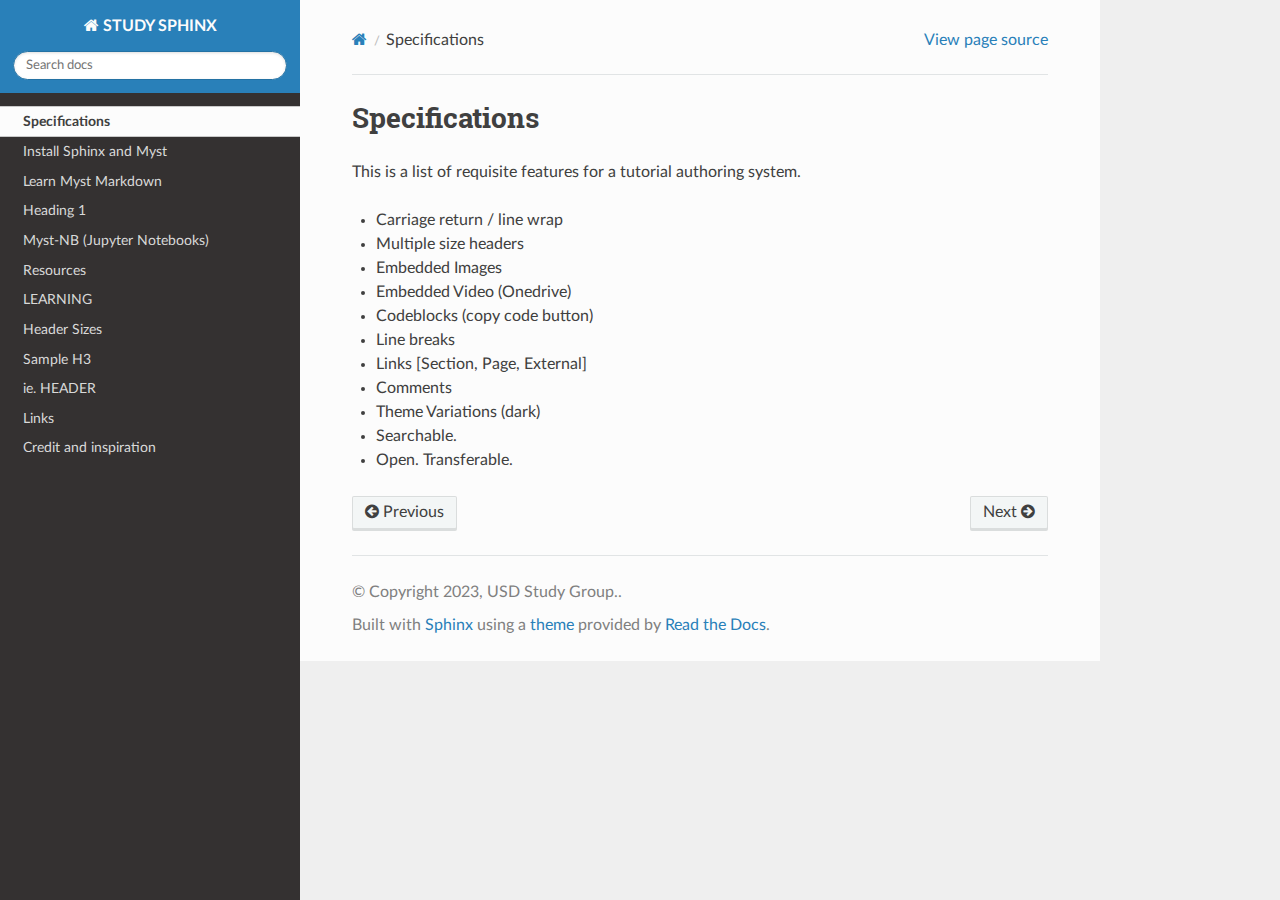
<file: specifications.html>
<!DOCTYPE html>
<html class="writer-html5" lang="en" data-content_root="./">
<head>
  <meta charset="utf-8" /><meta name="viewport" content="width=device-width, initial-scale=1" />

  <meta name="viewport" content="width=device-width, initial-scale=1.0" />
  <title>Specifications &mdash; STUDY SPHINX 0.1 documentation</title>
      <link rel="stylesheet" type="text/css" href="_static/pygments.css?v=03e43079" />
      <link rel="stylesheet" type="text/css" href="_static/css/theme.css?v=e59714d7" />
      <link rel="stylesheet" type="text/css" href="_static/copybutton.css?v=76b2166b" />
      <link rel="stylesheet" type="text/css" href="_static/sphinx-design.min.css?v=95c83b7e" />

  
      <script src="_static/jquery.js?v=5d32c60e"></script>
      <script src="_static/_sphinx_javascript_frameworks_compat.js?v=2cd50e6c"></script>
      <script src="_static/documentation_options.js?v=2709fde1"></script>
      <script src="_static/doctools.js?v=9bcbadda"></script>
      <script src="_static/sphinx_highlight.js?v=dc90522c"></script>
      <script src="_static/clipboard.min.js?v=a7894cd8"></script>
      <script src="_static/copybutton.js?v=f281be69"></script>
      <script src="_static/design-tabs.js?v=f930bc37"></script>
    <script src="_static/js/theme.js"></script>
    <link rel="index" title="Index" href="genindex.html" />
    <link rel="search" title="Search" href="search.html" />
    <link rel="next" title="Install Sphinx and Myst" href="installation.html" />
    <link rel="prev" title="Basics" href="index.html" /> 
</head>

<body class="wy-body-for-nav"> 
  <div class="wy-grid-for-nav">
    <nav data-toggle="wy-nav-shift" class="wy-nav-side">
      <div class="wy-side-scroll">
        <div class="wy-side-nav-search" >

          
          
          <a href="index.html" class="icon icon-home">
            STUDY SPHINX
          </a>
<div role="search">
  <form id="rtd-search-form" class="wy-form" action="search.html" method="get">
    <input type="text" name="q" placeholder="Search docs" aria-label="Search docs" />
    <input type="hidden" name="check_keywords" value="yes" />
    <input type="hidden" name="area" value="default" />
  </form>
</div>
        </div><div class="wy-menu wy-menu-vertical" data-spy="affix" role="navigation" aria-label="Navigation menu">
              <ul class="current">
<li class="toctree-l1 current"><a class="current reference internal" href="#">Specifications</a></li>
<li class="toctree-l1"><a class="reference internal" href="installation.html">Install Sphinx and Myst</a></li>
<li class="toctree-l1"><a class="reference internal" href="learn_myst.html">Learn Myst Markdown</a></li>
<li class="toctree-l1"><a class="reference internal" href="learn_myst.html#heading-1">Heading 1</a></li>
<li class="toctree-l1"><a class="reference internal" href="myst-nb.html">Myst-NB (Jupyter Notebooks)</a></li>
<li class="toctree-l1"><a class="reference internal" href="resources.html">Resources</a></li>
<li class="toctree-l1"><a class="reference internal" href="learning.html">LEARNING</a></li>
<li class="toctree-l1"><a class="reference internal" href="learning.html#header-sizes">Header Sizes</a></li>
<li class="toctree-l1"><a class="reference internal" href="learning.html#sample-h3">Sample H3</a></li>
<li class="toctree-l1"><a class="reference internal" href="learning.html#ie-header">ie. HEADER</a></li>
<li class="toctree-l1"><a class="reference internal" href="learning.html#links">Links</a></li>
<li class="toctree-l1"><a class="reference internal" href="credit.html">Credit and inspiration</a></li>
</ul>

        </div>
      </div>
    </nav>

    <section data-toggle="wy-nav-shift" class="wy-nav-content-wrap"><nav class="wy-nav-top" aria-label="Mobile navigation menu" >
          <i data-toggle="wy-nav-top" class="fa fa-bars"></i>
          <a href="index.html">STUDY SPHINX</a>
      </nav>

      <div class="wy-nav-content">
        <div class="rst-content">
          <div role="navigation" aria-label="Page navigation">
  <ul class="wy-breadcrumbs">
      <li><a href="index.html" class="icon icon-home" aria-label="Home"></a></li>
      <li class="breadcrumb-item active">Specifications</li>
      <li class="wy-breadcrumbs-aside">
            <a href="_sources/specifications.md.txt" rel="nofollow"> View page source</a>
      </li>
  </ul>
  <hr/>
</div>
          <div role="main" class="document" itemscope="itemscope" itemtype="http://schema.org/Article">
           <div itemprop="articleBody">
             
  <section id="specifications">
<span id="id1"></span><h1>Specifications<a class="headerlink" href="#specifications" title="Link to this heading"></a></h1>
<p>This is a list of requisite features for a tutorial authoring system.</p>
<ul class="simple">
<li><p>Carriage return / line wrap</p></li>
<li><p>Multiple size headers</p></li>
<li><p>Embedded Images</p></li>
<li><p>Embedded Video (Onedrive)</p></li>
<li><p>Codeblocks (copy code button)</p></li>
<li><p>Line breaks</p></li>
<li><p>Links [Section, Page, External]</p></li>
<li><p>Comments</p></li>
<li><p>Theme Variations (dark)</p></li>
<li><p>Searchable.</p></li>
<li><p>Open. Transferable.</p></li>
</ul>
</section>


           </div>
          </div>
          <footer><div class="rst-footer-buttons" role="navigation" aria-label="Footer">
        <a href="index.html" class="btn btn-neutral float-left" title="Basics" accesskey="p" rel="prev"><span class="fa fa-arrow-circle-left" aria-hidden="true"></span> Previous</a>
        <a href="installation.html" class="btn btn-neutral float-right" title="Install Sphinx and Myst" accesskey="n" rel="next">Next <span class="fa fa-arrow-circle-right" aria-hidden="true"></span></a>
    </div>

  <hr/>

  <div role="contentinfo">
    <p>&#169; Copyright 2023, USD Study Group..</p>
  </div>

  Built with <a href="https://www.sphinx-doc.org/">Sphinx</a> using a
    <a href="https://github.com/readthedocs/sphinx_rtd_theme">theme</a>
    provided by <a href="https://readthedocs.org">Read the Docs</a>.
   

</footer>
        </div>
      </div>
    </section>
  </div>
  <script>
      jQuery(function () {
          SphinxRtdTheme.Navigation.enable(true);
      });
  </script> 

</body>
</html>
</file>
<file: _static/pygments.css>
pre { line-height: 125%; }
td.linenos .normal { color: inherit; background-color: transparent; padding-left: 5px; padding-right: 5px; }
span.linenos { color: inherit; background-color: transparent; padding-left: 5px; padding-right: 5px; }
td.linenos .special { color: #000000; background-color: #ffffc0; padding-left: 5px; padding-right: 5px; }
span.linenos.special { color: #000000; background-color: #ffffc0; padding-left: 5px; padding-right: 5px; }
.highlight .hll { background-color: #ffffcc }
.highlight { background: #eeffcc; }
.highlight .c { color: #408090; font-style: italic } /* Comment */
.highlight .err { border: 1px solid #F00 } /* Error */
.highlight .k { color: #007020; font-weight: bold } /* Keyword */
.highlight .o { color: #666 } /* Operator */
.highlight .ch { color: #408090; font-style: italic } /* Comment.Hashbang */
.highlight .cm { color: #408090; font-style: italic } /* Comment.Multiline */
.highlight .cp { color: #007020 } /* Comment.Preproc */
.highlight .cpf { color: #408090; font-style: italic } /* Comment.PreprocFile */
.highlight .c1 { color: #408090; font-style: italic } /* Comment.Single */
.highlight .cs { color: #408090; background-color: #FFF0F0 } /* Comment.Special */
.highlight .gd { color: #A00000 } /* Generic.Deleted */
.highlight .ge { font-style: italic } /* Generic.Emph */
.highlight .ges { font-weight: bold; font-style: italic } /* Generic.EmphStrong */
.highlight .gr { color: #F00 } /* Generic.Error */
.highlight .gh { color: #000080; font-weight: bold } /* Generic.Heading */
.highlight .gi { color: #00A000 } /* Generic.Inserted */
.highlight .go { color: #333 } /* Generic.Output */
.highlight .gp { color: #C65D09; font-weight: bold } /* Generic.Prompt */
.highlight .gs { font-weight: bold } /* Generic.Strong */
.highlight .gu { color: #800080; font-weight: bold } /* Generic.Subheading */
.highlight .gt { color: #04D } /* Generic.Traceback */
.highlight .kc { color: #007020; font-weight: bold } /* Keyword.Constant */
.highlight .kd { color: #007020; font-weight: bold } /* Keyword.Declaration */
.highlight .kn { color: #007020; font-weight: bold } /* Keyword.Namespace */
.highlight .kp { color: #007020 } /* Keyword.Pseudo */
.highlight .kr { color: #007020; font-weight: bold } /* Keyword.Reserved */
.highlight .kt { color: #902000 } /* Keyword.Type */
.highlight .m { color: #208050 } /* Literal.Number */
.highlight .s { color: #4070A0 } /* Literal.String */
.highlight .na { color: #4070A0 } /* Name.Attribute */
.highlight .nb { color: #007020 } /* Name.Builtin */
.highlight .nc { color: #0E84B5; font-weight: bold } /* Name.Class */
.highlight .no { color: #60ADD5 } /* Name.Constant */
.highlight .nd { color: #555; font-weight: bold } /* Name.Decorator */
.highlight .ni { color: #D55537; font-weight: bold } /* Name.Entity */
.highlight .ne { color: #007020 } /* Name.Exception */
.highlight .nf { color: #06287E } /* Name.Function */
.highlight .nl { color: #002070; font-weight: bold } /* Name.Label */
.highlight .nn { color: #0E84B5; font-weight: bold } /* Name.Namespace */
.highlight .nt { color: #062873; font-weight: bold } /* Name.Tag */
.highlight .nv { color: #BB60D5 } /* Name.Variable */
.highlight .ow { color: #007020; font-weight: bold } /* Operator.Word */
.highlight .w { color: #BBB } /* Text.Whitespace */
.highlight .mb { color: #208050 } /* Literal.Number.Bin */
.highlight .mf { color: #208050 } /* Literal.Number.Float */
.highlight .mh { color: #208050 } /* Literal.Number.Hex */
.highlight .mi { color: #208050 } /* Literal.Number.Integer */
.highlight .mo { color: #208050 } /* Literal.Number.Oct */
.highlight .sa { color: #4070A0 } /* Literal.String.Affix */
.highlight .sb { color: #4070A0 } /* Literal.String.Backtick */
.highlight .sc { color: #4070A0 } /* Literal.String.Char */
.highlight .dl { color: #4070A0 } /* Literal.String.Delimiter */
.highlight .sd { color: #4070A0; font-style: italic } /* Literal.String.Doc */
.highlight .s2 { color: #4070A0 } /* Literal.String.Double */
.highlight .se { color: #4070A0; font-weight: bold } /* Literal.String.Escape */
.highlight .sh { color: #4070A0 } /* Literal.String.Heredoc */
.highlight .si { color: #70A0D0; font-style: italic } /* Literal.String.Interpol */
.highlight .sx { color: #C65D09 } /* Literal.String.Other */
.highlight .sr { color: #235388 } /* Literal.String.Regex */
.highlight .s1 { color: #4070A0 } /* Literal.String.Single */
.highlight .ss { color: #517918 } /* Literal.String.Symbol */
.highlight .bp { color: #007020 } /* Name.Builtin.Pseudo */
.highlight .fm { color: #06287E } /* Name.Function.Magic */
.highlight .vc { color: #BB60D5 } /* Name.Variable.Class */
.highlight .vg { color: #BB60D5 } /* Name.Variable.Global */
.highlight .vi { color: #BB60D5 } /* Name.Variable.Instance */
.highlight .vm { color: #BB60D5 } /* Name.Variable.Magic */
.highlight .il { color: #208050 } /* Literal.Number.Integer.Long */
</file>
<file: _static/css/theme.css>
html{box-sizing:border-box}*,:after,:before{box-sizing:inherit}article,aside,details,figcaption,figure,footer,header,hgroup,nav,section{display:block}audio,canvas,video{display:inline-block;*display:inline;*zoom:1}[hidden],audio:not([controls]){display:none}*{-webkit-box-sizing:border-box;-moz-box-sizing:border-box;box-sizing:border-box}html{font-size:100%;-webkit-text-size-adjust:100%;-ms-text-size-adjust:100%}body{margin:0}a:active,a:hover{outline:0}abbr[title]{border-bottom:1px dotted}b,strong{font-weight:700}blockquote{margin:0}dfn{font-style:italic}ins{background:#ff9;text-decoration:none}ins,mark{color:#000}mark{background:#ff0;font-style:italic;font-weight:700}.rst-content code,.rst-content tt,code,kbd,pre,samp{font-family:monospace,serif;_font-family:courier new,monospace;font-size:1em}pre{white-space:pre}q{quotes:none}q:after,q:before{content:"";content:none}small{font-size:85%}sub,sup{font-size:75%;line-height:0;position:relative;vertical-align:baseline}sup{top:-.5em}sub{bottom:-.25em}dl,ol,ul{margin:0;padding:0;list-style:none;list-style-image:none}li{list-style:none}dd{margin:0}img{border:0;-ms-interpolation-mode:bicubic;vertical-align:middle;max-width:100%}svg:not(:root){overflow:hidden}figure,form{margin:0}label{cursor:pointer}button,input,select,textarea{font-size:100%;margin:0;vertical-align:baseline;*vertical-align:middle}button,input{line-height:normal}button,input[type=button],input[type=reset],input[type=submit]{cursor:pointer;-webkit-appearance:button;*overflow:visible}button[disabled],input[disabled]{cursor:default}input[type=search]{-webkit-appearance:textfield;-moz-box-sizing:content-box;-webkit-box-sizing:content-box;box-sizing:content-box}textarea{resize:vertical}table{border-collapse:collapse;border-spacing:0}td{vertical-align:top}.chromeframe{margin:.2em 0;background:#ccc;color:#000;padding:.2em 0}.ir{display:block;border:0;text-indent:-999em;overflow:hidden;background-color:transparent;background-repeat:no-repeat;text-align:left;direction:ltr;*line-height:0}.ir br{display:none}.hidden{display:none!important;visibility:hidden}.visuallyhidden{border:0;clip:rect(0 0 0 0);height:1px;margin:-1px;overflow:hidden;padding:0;position:absolute;width:1px}.visuallyhidden.focusable:active,.visuallyhidden.focusable:focus{clip:auto;height:auto;margin:0;overflow:visible;position:static;width:auto}.invisible{visibility:hidden}.relative{position:relative}big,small{font-size:100%}@media print{body,html,section{background:none!important}*{box-shadow:none!important;text-shadow:none!important;filter:none!important;-ms-filter:none!important}a,a:visited{text-decoration:underline}.ir a:after,a[href^="#"]:after,a[href^="javascript:"]:after{content:""}blockquote,pre{page-break-inside:avoid}thead{display:table-header-group}img,tr{page-break-inside:avoid}img{max-width:100%!important}@page{margin:.5cm}.rst-content .toctree-wrapper>p.caption,h2,h3,p{orphans:3;widows:3}.rst-content .toctree-wrapper>p.caption,h2,h3{page-break-after:avoid}}.btn,.fa:before,.icon:before,.rst-content .admonition,.rst-content .admonition-title:before,.rst-content .admonition-todo,.rst-content .attention,.rst-content .caution,.rst-content .code-block-caption .headerlink:before,.rst-content .danger,.rst-content .eqno .headerlink:before,.rst-content .error,.rst-content .hint,.rst-content .important,.rst-content .note,.rst-content .seealso,.rst-content .tip,.rst-content .warning,.rst-content code.download span:first-child:before,.rst-content dl dt .headerlink:before,.rst-content h1 .headerlink:before,.rst-content h2 .headerlink:before,.rst-content h3 .headerlink:before,.rst-content h4 .headerlink:before,.rst-content h5 .headerlink:before,.rst-content h6 .headerlink:before,.rst-content p.caption .headerlink:before,.rst-content p .headerlink:before,.rst-content table>caption .headerlink:before,.rst-content tt.download span:first-child:before,.wy-alert,.wy-dropdown .caret:before,.wy-inline-validate.wy-inline-validate-danger .wy-input-context:before,.wy-inline-validate.wy-inline-validate-info .wy-input-context:before,.wy-inline-validate.wy-inline-validate-success .wy-input-context:before,.wy-inline-validate.wy-inline-validate-warning .wy-input-context:before,.wy-menu-vertical li.current>a button.toctree-expand:before,.wy-menu-vertical li.on a button.toctree-expand:before,.wy-menu-vertical li button.toctree-expand:before,input[type=color],input[type=date],input[type=datetime-local],input[type=datetime],input[type=email],input[type=month],input[type=number],input[type=password],input[type=search],input[type=tel],input[type=text],input[type=time],input[type=url],input[type=week],select,textarea{-webkit-font-smoothing:antialiased}.clearfix{*zoom:1}.clearfix:after,.clearfix:before{display:table;content:""}.clearfix:after{clear:both}/*!
 *  Font Awesome 4.7.0 by @davegandy - http://fontawesome.io - @fontawesome
 *  License - http://fontawesome.io/license (Font: SIL OFL 1.1, CSS: MIT License)
 */@font-face{font-family:FontAwesome;src:url(fonts/fontawesome-webfont.eot?674f50d287a8c48dc19ba404d20fe713);src:url(fonts/fontawesome-webfont.eot?674f50d287a8c48dc19ba404d20fe713?#iefix&v=4.7.0) format("embedded-opentype"),url(fonts/fontawesome-webfont.woff2?af7ae505a9eed503f8b8e6982036873e) format("woff2"),url(fonts/fontawesome-webfont.woff?fee66e712a8a08eef5805a46892932ad) format("woff"),url(fonts/fontawesome-webfont.ttf?b06871f281fee6b241d60582ae9369b9) format("truetype"),url(fonts/fontawesome-webfont.svg?912ec66d7572ff821749319396470bde#fontawesomeregular) format("svg");font-weight:400;font-style:normal}.fa,.icon,.rst-content .admonition-title,.rst-content .code-block-caption .headerlink,.rst-content .eqno .headerlink,.rst-content code.download span:first-child,.rst-content dl dt .headerlink,.rst-content h1 .headerlink,.rst-content h2 .headerlink,.rst-content h3 .headerlink,.rst-content h4 .headerlink,.rst-content h5 .headerlink,.rst-content h6 .headerlink,.rst-content p.caption .headerlink,.rst-content p .headerlink,.rst-content table>caption .headerlink,.rst-content tt.download span:first-child,.wy-menu-vertical li.current>a button.toctree-expand,.wy-menu-vertical li.on a button.toctree-expand,.wy-menu-vertical li button.toctree-expand{display:inline-block;font:normal normal normal 14px/1 FontAwesome;font-size:inherit;text-rendering:auto;-webkit-font-smoothing:antialiased;-moz-osx-font-smoothing:grayscale}.fa-lg{font-size:1.33333em;line-height:.75em;vertical-align:-15%}.fa-2x{font-size:2em}.fa-3x{font-size:3em}.fa-4x{font-size:4em}.fa-5x{font-size:5em}.fa-fw{width:1.28571em;text-align:center}.fa-ul{padding-left:0;margin-left:2.14286em;list-style-type:none}.fa-ul>li{position:relative}.fa-li{position:absolute;left:-2.14286em;width:2.14286em;top:.14286em;text-align:center}.fa-li.fa-lg{left:-1.85714em}.fa-border{padding:.2em .25em .15em;border:.08em solid #eee;border-radius:.1em}.fa-pull-left{float:left}.fa-pull-right{float:right}.fa-pull-left.icon,.fa.fa-pull-left,.rst-content .code-block-caption .fa-pull-left.headerlink,.rst-content .eqno .fa-pull-left.headerlink,.rst-content .fa-pull-left.admonition-title,.rst-content code.download span.fa-pull-left:first-child,.rst-content dl dt .fa-pull-left.headerlink,.rst-content h1 .fa-pull-left.headerlink,.rst-content h2 .fa-pull-left.headerlink,.rst-content h3 .fa-pull-left.headerlink,.rst-content h4 .fa-pull-left.headerlink,.rst-content h5 .fa-pull-left.headerlink,.rst-content h6 .fa-pull-left.headerlink,.rst-content p .fa-pull-left.headerlink,.rst-content table>caption .fa-pull-left.headerlink,.rst-content tt.download span.fa-pull-left:first-child,.wy-menu-vertical li.current>a button.fa-pull-left.toctree-expand,.wy-menu-vertical li.on a button.fa-pull-left.toctree-expand,.wy-menu-vertical li button.fa-pull-left.toctree-expand{margin-right:.3em}.fa-pull-right.icon,.fa.fa-pull-right,.rst-content .code-block-caption .fa-pull-right.headerlink,.rst-content .eqno .fa-pull-right.headerlink,.rst-content .fa-pull-right.admonition-title,.rst-content code.download span.fa-pull-right:first-child,.rst-content dl dt .fa-pull-right.headerlink,.rst-content h1 .fa-pull-right.headerlink,.rst-content h2 .fa-pull-right.headerlink,.rst-content h3 .fa-pull-right.headerlink,.rst-content h4 .fa-pull-right.headerlink,.rst-content h5 .fa-pull-right.headerlink,.rst-content h6 .fa-pull-right.headerlink,.rst-content p .fa-pull-right.headerlink,.rst-content table>caption .fa-pull-right.headerlink,.rst-content tt.download span.fa-pull-right:first-child,.wy-menu-vertical li.current>a button.fa-pull-right.toctree-expand,.wy-menu-vertical li.on a button.fa-pull-right.toctree-expand,.wy-menu-vertical li button.fa-pull-right.toctree-expand{margin-left:.3em}.pull-right{float:right}.pull-left{float:left}.fa.pull-left,.pull-left.icon,.rst-content .code-block-caption .pull-left.headerlink,.rst-content .eqno .pull-left.headerlink,.rst-content .pull-left.admonition-title,.rst-content code.download span.pull-left:first-child,.rst-content dl dt .pull-left.headerlink,.rst-content h1 .pull-left.headerlink,.rst-content h2 .pull-left.headerlink,.rst-content h3 .pull-left.headerlink,.rst-content h4 .pull-left.headerlink,.rst-content h5 .pull-left.headerlink,.rst-content h6 .pull-left.headerlink,.rst-content p .pull-left.headerlink,.rst-content table>caption .pull-left.headerlink,.rst-content tt.download span.pull-left:first-child,.wy-menu-vertical li.current>a button.pull-left.toctree-expand,.wy-menu-vertical li.on a button.pull-left.toctree-expand,.wy-menu-vertical li button.pull-left.toctree-expand{margin-right:.3em}.fa.pull-right,.pull-right.icon,.rst-content .code-block-caption .pull-right.headerlink,.rst-content .eqno .pull-right.headerlink,.rst-content .pull-right.admonition-title,.rst-content code.download span.pull-right:first-child,.rst-content dl dt .pull-right.headerlink,.rst-content h1 .pull-right.headerlink,.rst-content h2 .pull-right.headerlink,.rst-content h3 .pull-right.headerlink,.rst-content h4 .pull-right.headerlink,.rst-content h5 .pull-right.headerlink,.rst-content h6 .pull-right.headerlink,.rst-content p .pull-right.headerlink,.rst-content table>caption .pull-right.headerlink,.rst-content tt.download span.pull-right:first-child,.wy-menu-vertical li.current>a button.pull-right.toctree-expand,.wy-menu-vertical li.on a button.pull-right.toctree-expand,.wy-menu-vertical li button.pull-right.toctree-expand{margin-left:.3em}.fa-spin{-webkit-animation:fa-spin 2s linear infinite;animation:fa-spin 2s linear infinite}.fa-pulse{-webkit-animation:fa-spin 1s steps(8) infinite;animation:fa-spin 1s steps(8) infinite}@-webkit-keyframes fa-spin{0%{-webkit-transform:rotate(0deg);transform:rotate(0deg)}to{-webkit-transform:rotate(359deg);transform:rotate(359deg)}}@keyframes fa-spin{0%{-webkit-transform:rotate(0deg);transform:rotate(0deg)}to{-webkit-transform:rotate(359deg);transform:rotate(359deg)}}.fa-rotate-90{-ms-filter:"progid:DXImageTransform.Microsoft.BasicImage(rotation=1)";-webkit-transform:rotate(90deg);-ms-transform:rotate(90deg);transform:rotate(90deg)}.fa-rotate-180{-ms-filter:"progid:DXImageTransform.Microsoft.BasicImage(rotation=2)";-webkit-transform:rotate(180deg);-ms-transform:rotate(180deg);transform:rotate(180deg)}.fa-rotate-270{-ms-filter:"progid:DXImageTransform.Microsoft.BasicImage(rotation=3)";-webkit-transform:rotate(270deg);-ms-transform:rotate(270deg);transform:rotate(270deg)}.fa-flip-horizontal{-ms-filter:"progid:DXImageTransform.Microsoft.BasicImage(rotation=0, mirror=1)";-webkit-transform:scaleX(-1);-ms-transform:scaleX(-1);transform:scaleX(-1)}.fa-flip-vertical{-ms-filter:"progid:DXImageTransform.Microsoft.BasicImage(rotation=2, mirror=1)";-webkit-transform:scaleY(-1);-ms-transform:scaleY(-1);transform:scaleY(-1)}:root .fa-flip-horizontal,:root .fa-flip-vertical,:root .fa-rotate-90,:root .fa-rotate-180,:root .fa-rotate-270{filter:none}.fa-stack{position:relative;display:inline-block;width:2em;height:2em;line-height:2em;vertical-align:middle}.fa-stack-1x,.fa-stack-2x{position:absolute;left:0;width:100%;text-align:center}.fa-stack-1x{line-height:inherit}.fa-stack-2x{font-size:2em}.fa-inverse{color:#fff}.fa-glass:before{content:""}.fa-music:before{content:""}.fa-search:before,.icon-search:before{content:""}.fa-envelope-o:before{content:""}.fa-heart:before{content:""}.fa-star:before{content:""}.fa-star-o:before{content:""}.fa-user:before{content:""}.fa-film:before{content:""}.fa-th-large:before{content:""}.fa-th:before{content:""}.fa-th-list:before{content:""}.fa-check:before{content:""}.fa-close:before,.fa-remove:before,.fa-times:before{content:""}.fa-search-plus:before{content:""}.fa-search-minus:before{content:""}.fa-power-off:before{content:""}.fa-signal:before{content:""}.fa-cog:before,.fa-gear:before{content:""}.fa-trash-o:before{content:""}.fa-home:before,.icon-home:before{content:""}.fa-file-o:before{content:""}.fa-clock-o:before{content:""}.fa-road:before{content:""}.fa-download:before,.rst-content code.download span:first-child:before,.rst-content tt.download span:first-child:before{content:""}.fa-arrow-circle-o-down:before{content:""}.fa-arrow-circle-o-up:before{content:""}.fa-inbox:before{content:""}.fa-play-circle-o:before{content:""}.fa-repeat:before,.fa-rotate-right:before{content:""}.fa-refresh:before{content:""}.fa-list-alt:before{content:""}.fa-lock:before{content:""}.fa-flag:before{content:""}.fa-headphones:before{content:""}.fa-volume-off:before{content:""}.fa-volume-down:before{content:""}.fa-volume-up:before{content:""}.fa-qrcode:before{content:""}.fa-barcode:before{content:""}.fa-tag:before{content:""}.fa-tags:before{content:""}.fa-book:before,.icon-book:before{content:""}.fa-bookmark:before{content:""}.fa-print:before{content:""}.fa-camera:before{content:""}.fa-font:before{content:""}.fa-bold:before{content:""}.fa-italic:before{content:""}.fa-text-height:before{content:""}.fa-text-width:before{content:""}.fa-align-left:before{content:""}.fa-align-center:before{content:""}.fa-align-right:before{content:""}.fa-align-justify:before{content:""}.fa-list:before{content:""}.fa-dedent:before,.fa-outdent:before{content:""}.fa-indent:before{content:""}.fa-video-camera:before{content:""}.fa-image:before,.fa-photo:before,.fa-picture-o:before{content:""}.fa-pencil:before{content:""}.fa-map-marker:before{content:""}.fa-adjust:before{content:""}.fa-tint:before{content:""}.fa-edit:before,.fa-pencil-square-o:before{content:""}.fa-share-square-o:before{content:""}.fa-check-square-o:before{content:""}.fa-arrows:before{content:""}.fa-step-backward:before{content:""}.fa-fast-backward:before{content:""}.fa-backward:before{content:""}.fa-play:before{content:""}.fa-pause:before{content:""}.fa-stop:before{content:""}.fa-forward:before{content:""}.fa-fast-forward:before{content:""}.fa-step-forward:before{content:""}.fa-eject:before{content:""}.fa-chevron-left:before{content:""}.fa-chevron-right:before{content:""}.fa-plus-circle:before{content:""}.fa-minus-circle:before{content:""}.fa-times-circle:before,.wy-inline-validate.wy-inline-validate-danger .wy-input-context:before{content:""}.fa-check-circle:before,.wy-inline-validate.wy-inline-validate-success .wy-input-context:before{content:""}.fa-question-circle:before{content:""}.fa-info-circle:before{content:""}.fa-crosshairs:before{content:""}.fa-times-circle-o:before{content:""}.fa-check-circle-o:before{content:""}.fa-ban:before{content:""}.fa-arrow-left:before{content:""}.fa-arrow-right:before{content:""}.fa-arrow-up:before{content:""}.fa-arrow-down:before{content:""}.fa-mail-forward:before,.fa-share:before{content:""}.fa-expand:before{content:""}.fa-compress:before{content:""}.fa-plus:before{content:""}.fa-minus:before{content:""}.fa-asterisk:before{content:""}.fa-exclamation-circle:before,.rst-content .admonition-title:before,.wy-inline-validate.wy-inline-validate-info .wy-input-context:before,.wy-inline-validate.wy-inline-validate-warning .wy-input-context:before{content:""}.fa-gift:before{content:""}.fa-leaf:before{content:""}.fa-fire:before,.icon-fire:before{content:""}.fa-eye:before{content:""}.fa-eye-slash:before{content:""}.fa-exclamation-triangle:before,.fa-warning:before{content:""}.fa-plane:before{content:""}.fa-calendar:before{content:""}.fa-random:before{content:""}.fa-comment:before{content:""}.fa-magnet:before{content:""}.fa-chevron-up:before{content:""}.fa-chevron-down:before{content:""}.fa-retweet:before{content:""}.fa-shopping-cart:before{content:""}.fa-folder:before{content:""}.fa-folder-open:before{content:""}.fa-arrows-v:before{content:""}.fa-arrows-h:before{content:""}.fa-bar-chart-o:before,.fa-bar-chart:before{content:""}.fa-twitter-square:before{content:""}.fa-facebook-square:before{content:""}.fa-camera-retro:before{content:""}.fa-key:before{content:""}.fa-cogs:before,.fa-gears:before{content:""}.fa-comments:before{content:""}.fa-thumbs-o-up:before{content:""}.fa-thumbs-o-down:before{content:""}.fa-star-half:before{content:""}.fa-heart-o:before{content:""}.fa-sign-out:before{content:""}.fa-linkedin-square:before{content:""}.fa-thumb-tack:before{content:""}.fa-external-link:before{content:""}.fa-sign-in:before{content:""}.fa-trophy:before{content:""}.fa-github-square:before{content:""}.fa-upload:before{content:""}.fa-lemon-o:before{content:""}.fa-phone:before{content:""}.fa-square-o:before{content:""}.fa-bookmark-o:before{content:""}.fa-phone-square:before{content:""}.fa-twitter:before{content:""}.fa-facebook-f:before,.fa-facebook:before{content:""}.fa-github:before,.icon-github:before{content:""}.fa-unlock:before{content:""}.fa-credit-card:before{content:""}.fa-feed:before,.fa-rss:before{content:""}.fa-hdd-o:before{content:""}.fa-bullhorn:before{content:""}.fa-bell:before{content:""}.fa-certificate:before{content:""}.fa-hand-o-right:before{content:""}.fa-hand-o-left:before{content:""}.fa-hand-o-up:before{content:""}.fa-hand-o-down:before{content:""}.fa-arrow-circle-left:before,.icon-circle-arrow-left:before{content:""}.fa-arrow-circle-right:before,.icon-circle-arrow-right:before{content:""}.fa-arrow-circle-up:before{content:""}.fa-arrow-circle-down:before{content:""}.fa-globe:before{content:""}.fa-wrench:before{content:""}.fa-tasks:before{content:""}.fa-filter:before{content:""}.fa-briefcase:before{content:""}.fa-arrows-alt:before{content:""}.fa-group:before,.fa-users:before{content:""}.fa-chain:before,.fa-link:before,.icon-link:before{content:""}.fa-cloud:before{content:""}.fa-flask:before{content:""}.fa-cut:before,.fa-scissors:before{content:""}.fa-copy:before,.fa-files-o:before{content:""}.fa-paperclip:before{content:""}.fa-floppy-o:before,.fa-save:before{content:""}.fa-square:before{content:""}.fa-bars:before,.fa-navicon:before,.fa-reorder:before{content:""}.fa-list-ul:before{content:""}.fa-list-ol:before{content:""}.fa-strikethrough:before{content:""}.fa-underline:before{content:""}.fa-table:before{content:""}.fa-magic:before{content:""}.fa-truck:before{content:""}.fa-pinterest:before{content:""}.fa-pinterest-square:before{content:""}.fa-google-plus-square:before{content:""}.fa-google-plus:before{content:""}.fa-money:before{content:""}.fa-caret-down:before,.icon-caret-down:before,.wy-dropdown .caret:before{content:""}.fa-caret-up:before{content:""}.fa-caret-left:before{content:""}.fa-caret-right:before{content:""}.fa-columns:before{content:""}.fa-sort:before,.fa-unsorted:before{content:""}.fa-sort-desc:before,.fa-sort-down:before{content:""}.fa-sort-asc:before,.fa-sort-up:before{content:""}.fa-envelope:before{content:""}.fa-linkedin:before{content:""}.fa-rotate-left:before,.fa-undo:before{content:""}.fa-gavel:before,.fa-legal:before{content:""}.fa-dashboard:before,.fa-tachometer:before{content:""}.fa-comment-o:before{content:""}.fa-comments-o:before{content:""}.fa-bolt:before,.fa-flash:before{content:""}.fa-sitemap:before{content:""}.fa-umbrella:before{content:""}.fa-clipboard:before,.fa-paste:before{content:""}.fa-lightbulb-o:before{content:""}.fa-exchange:before{content:""}.fa-cloud-download:before{content:""}.fa-cloud-upload:before{content:""}.fa-user-md:before{content:""}.fa-stethoscope:before{content:""}.fa-suitcase:before{content:""}.fa-bell-o:before{content:""}.fa-coffee:before{content:""}.fa-cutlery:before{content:""}.fa-file-text-o:before{content:""}.fa-building-o:before{content:""}.fa-hospital-o:before{content:""}.fa-ambulance:before{content:""}.fa-medkit:before{content:""}.fa-fighter-jet:before{content:""}.fa-beer:before{content:""}.fa-h-square:before{content:""}.fa-plus-square:before{content:""}.fa-angle-double-left:before{content:""}.fa-angle-double-right:before{content:""}.fa-angle-double-up:before{content:""}.fa-angle-double-down:before{content:""}.fa-angle-left:before{content:""}.fa-angle-right:before{content:""}.fa-angle-up:before{content:""}.fa-angle-down:before{content:""}.fa-desktop:before{content:""}.fa-laptop:before{content:""}.fa-tablet:before{content:""}.fa-mobile-phone:before,.fa-mobile:before{content:""}.fa-circle-o:before{content:""}.fa-quote-left:before{content:""}.fa-quote-right:before{content:""}.fa-spinner:before{content:""}.fa-circle:before{content:""}.fa-mail-reply:before,.fa-reply:before{content:""}.fa-github-alt:before{content:""}.fa-folder-o:before{content:""}.fa-folder-open-o:before{content:""}.fa-smile-o:before{content:""}.fa-frown-o:before{content:""}.fa-meh-o:before{content:""}.fa-gamepad:before{content:""}.fa-keyboard-o:before{content:""}.fa-flag-o:before{content:""}.fa-flag-checkered:before{content:""}.fa-terminal:before{content:""}.fa-code:before{content:""}.fa-mail-reply-all:before,.fa-reply-all:before{content:""}.fa-star-half-empty:before,.fa-star-half-full:before,.fa-star-half-o:before{content:""}.fa-location-arrow:before{content:""}.fa-crop:before{content:""}.fa-code-fork:before{content:""}.fa-chain-broken:before,.fa-unlink:before{content:""}.fa-question:before{content:""}.fa-info:before{content:""}.fa-exclamation:before{content:""}.fa-superscript:before{content:""}.fa-subscript:before{content:""}.fa-eraser:before{content:""}.fa-puzzle-piece:before{content:""}.fa-microphone:before{content:""}.fa-microphone-slash:before{content:""}.fa-shield:before{content:""}.fa-calendar-o:before{content:""}.fa-fire-extinguisher:before{content:""}.fa-rocket:before{content:""}.fa-maxcdn:before{content:""}.fa-chevron-circle-left:before{content:""}.fa-chevron-circle-right:before{content:""}.fa-chevron-circle-up:before{content:""}.fa-chevron-circle-down:before{content:""}.fa-html5:before{content:""}.fa-css3:before{content:""}.fa-anchor:before{content:""}.fa-unlock-alt:before{content:""}.fa-bullseye:before{content:""}.fa-ellipsis-h:before{content:""}.fa-ellipsis-v:before{content:""}.fa-rss-square:before{content:""}.fa-play-circle:before{content:""}.fa-ticket:before{content:""}.fa-minus-square:before{content:""}.fa-minus-square-o:before,.wy-menu-vertical li.current>a button.toctree-expand:before,.wy-menu-vertical li.on a button.toctree-expand:before{content:""}.fa-level-up:before{content:""}.fa-level-down:before{content:""}.fa-check-square:before{content:""}.fa-pencil-square:before{content:""}.fa-external-link-square:before{content:""}.fa-share-square:before{content:""}.fa-compass:before{content:""}.fa-caret-square-o-down:before,.fa-toggle-down:before{content:""}.fa-caret-square-o-up:before,.fa-toggle-up:before{content:""}.fa-caret-square-o-right:before,.fa-toggle-right:before{content:""}.fa-eur:before,.fa-euro:before{content:""}.fa-gbp:before{content:""}.fa-dollar:before,.fa-usd:before{content:""}.fa-inr:before,.fa-rupee:before{content:""}.fa-cny:before,.fa-jpy:before,.fa-rmb:before,.fa-yen:before{content:""}.fa-rouble:before,.fa-rub:before,.fa-ruble:before{content:""}.fa-krw:before,.fa-won:before{content:""}.fa-bitcoin:before,.fa-btc:before{content:""}.fa-file:before{content:""}.fa-file-text:before{content:""}.fa-sort-alpha-asc:before{content:""}.fa-sort-alpha-desc:before{content:""}.fa-sort-amount-asc:before{content:""}.fa-sort-amount-desc:before{content:""}.fa-sort-numeric-asc:before{content:""}.fa-sort-numeric-desc:before{content:""}.fa-thumbs-up:before{content:""}.fa-thumbs-down:before{content:""}.fa-youtube-square:before{content:""}.fa-youtube:before{content:""}.fa-xing:before{content:""}.fa-xing-square:before{content:""}.fa-youtube-play:before{content:""}.fa-dropbox:before{content:""}.fa-stack-overflow:before{content:""}.fa-instagram:before{content:""}.fa-flickr:before{content:""}.fa-adn:before{content:""}.fa-bitbucket:before,.icon-bitbucket:before{content:""}.fa-bitbucket-square:before{content:""}.fa-tumblr:before{content:""}.fa-tumblr-square:before{content:""}.fa-long-arrow-down:before{content:""}.fa-long-arrow-up:before{content:""}.fa-long-arrow-left:before{content:""}.fa-long-arrow-right:before{content:""}.fa-apple:before{content:""}.fa-windows:before{content:""}.fa-android:before{content:""}.fa-linux:before{content:""}.fa-dribbble:before{content:""}.fa-skype:before{content:""}.fa-foursquare:before{content:""}.fa-trello:before{content:""}.fa-female:before{content:""}.fa-male:before{content:""}.fa-gittip:before,.fa-gratipay:before{content:""}.fa-sun-o:before{content:""}.fa-moon-o:before{content:""}.fa-archive:before{content:""}.fa-bug:before{content:""}.fa-vk:before{content:""}.fa-weibo:before{content:""}.fa-renren:before{content:""}.fa-pagelines:before{content:""}.fa-stack-exchange:before{content:""}.fa-arrow-circle-o-right:before{content:""}.fa-arrow-circle-o-left:before{content:""}.fa-caret-square-o-left:before,.fa-toggle-left:before{content:""}.fa-dot-circle-o:before{content:""}.fa-wheelchair:before{content:""}.fa-vimeo-square:before{content:""}.fa-try:before,.fa-turkish-lira:before{content:""}.fa-plus-square-o:before,.wy-menu-vertical li button.toctree-expand:before{content:""}.fa-space-shuttle:before{content:""}.fa-slack:before{content:""}.fa-envelope-square:before{content:""}.fa-wordpress:before{content:""}.fa-openid:before{content:""}.fa-bank:before,.fa-institution:before,.fa-university:before{content:""}.fa-graduation-cap:before,.fa-mortar-board:before{content:""}.fa-yahoo:before{content:""}.fa-google:before{content:""}.fa-reddit:before{content:""}.fa-reddit-square:before{content:""}.fa-stumbleupon-circle:before{content:""}.fa-stumbleupon:before{content:""}.fa-delicious:before{content:""}.fa-digg:before{content:""}.fa-pied-piper-pp:before{content:""}.fa-pied-piper-alt:before{content:""}.fa-drupal:before{content:""}.fa-joomla:before{content:""}.fa-language:before{content:""}.fa-fax:before{content:""}.fa-building:before{content:""}.fa-child:before{content:""}.fa-paw:before{content:""}.fa-spoon:before{content:""}.fa-cube:before{content:""}.fa-cubes:before{content:""}.fa-behance:before{content:""}.fa-behance-square:before{content:""}.fa-steam:before{content:""}.fa-steam-square:before{content:""}.fa-recycle:before{content:""}.fa-automobile:before,.fa-car:before{content:""}.fa-cab:before,.fa-taxi:before{content:""}.fa-tree:before{content:""}.fa-spotify:before{content:""}.fa-deviantart:before{content:""}.fa-soundcloud:before{content:""}.fa-database:before{content:""}.fa-file-pdf-o:before{content:""}.fa-file-word-o:before{content:""}.fa-file-excel-o:before{content:""}.fa-file-powerpoint-o:before{content:""}.fa-file-image-o:before,.fa-file-photo-o:before,.fa-file-picture-o:before{content:""}.fa-file-archive-o:before,.fa-file-zip-o:before{content:""}.fa-file-audio-o:before,.fa-file-sound-o:before{content:""}.fa-file-movie-o:before,.fa-file-video-o:before{content:""}.fa-file-code-o:before{content:""}.fa-vine:before{content:""}.fa-codepen:before{content:""}.fa-jsfiddle:before{content:""}.fa-life-bouy:before,.fa-life-buoy:before,.fa-life-ring:before,.fa-life-saver:before,.fa-support:before{content:""}.fa-circle-o-notch:before{content:""}.fa-ra:before,.fa-rebel:before,.fa-resistance:before{content:""}.fa-empire:before,.fa-ge:before{content:""}.fa-git-square:before{content:""}.fa-git:before{content:""}.fa-hacker-news:before,.fa-y-combinator-square:before,.fa-yc-square:before{content:""}.fa-tencent-weibo:before{content:""}.fa-qq:before{content:""}.fa-wechat:before,.fa-weixin:before{content:""}.fa-paper-plane:before,.fa-send:before{content:""}.fa-paper-plane-o:before,.fa-send-o:before{content:""}.fa-history:before{content:""}.fa-circle-thin:before{content:""}.fa-header:before{content:""}.fa-paragraph:before{content:""}.fa-sliders:before{content:""}.fa-share-alt:before{content:""}.fa-share-alt-square:before{content:""}.fa-bomb:before{content:""}.fa-futbol-o:before,.fa-soccer-ball-o:before{content:""}.fa-tty:before{content:""}.fa-binoculars:before{content:""}.fa-plug:before{content:""}.fa-slideshare:before{content:""}.fa-twitch:before{content:""}.fa-yelp:before{content:""}.fa-newspaper-o:before{content:""}.fa-wifi:before{content:""}.fa-calculator:before{content:""}.fa-paypal:before{content:""}.fa-google-wallet:before{content:""}.fa-cc-visa:before{content:""}.fa-cc-mastercard:before{content:""}.fa-cc-discover:before{content:""}.fa-cc-amex:before{content:""}.fa-cc-paypal:before{content:""}.fa-cc-stripe:before{content:""}.fa-bell-slash:before{content:""}.fa-bell-slash-o:before{content:""}.fa-trash:before{content:""}.fa-copyright:before{content:""}.fa-at:before{content:""}.fa-eyedropper:before{content:""}.fa-paint-brush:before{content:""}.fa-birthday-cake:before{content:""}.fa-area-chart:before{content:""}.fa-pie-chart:before{content:""}.fa-line-chart:before{content:""}.fa-lastfm:before{content:""}.fa-lastfm-square:before{content:""}.fa-toggle-off:before{content:""}.fa-toggle-on:before{content:""}.fa-bicycle:before{content:""}.fa-bus:before{content:""}.fa-ioxhost:before{content:""}.fa-angellist:before{content:""}.fa-cc:before{content:""}.fa-ils:before,.fa-shekel:before,.fa-sheqel:before{content:""}.fa-meanpath:before{content:""}.fa-buysellads:before{content:""}.fa-connectdevelop:before{content:""}.fa-dashcube:before{content:""}.fa-forumbee:before{content:""}.fa-leanpub:before{content:""}.fa-sellsy:before{content:""}.fa-shirtsinbulk:before{content:""}.fa-simplybuilt:before{content:""}.fa-skyatlas:before{content:""}.fa-cart-plus:before{content:""}.fa-cart-arrow-down:before{content:""}.fa-diamond:before{content:""}.fa-ship:before{content:""}.fa-user-secret:before{content:""}.fa-motorcycle:before{content:""}.fa-street-view:before{content:""}.fa-heartbeat:before{content:""}.fa-venus:before{content:""}.fa-mars:before{content:""}.fa-mercury:before{content:""}.fa-intersex:before,.fa-transgender:before{content:""}.fa-transgender-alt:before{content:""}.fa-venus-double:before{content:""}.fa-mars-double:before{content:""}.fa-venus-mars:before{content:""}.fa-mars-stroke:before{content:""}.fa-mars-stroke-v:before{content:""}.fa-mars-stroke-h:before{content:""}.fa-neuter:before{content:""}.fa-genderless:before{content:""}.fa-facebook-official:before{content:""}.fa-pinterest-p:before{content:""}.fa-whatsapp:before{content:""}.fa-server:before{content:""}.fa-user-plus:before{content:""}.fa-user-times:before{content:""}.fa-bed:before,.fa-hotel:before{content:""}.fa-viacoin:before{content:""}.fa-train:before{content:""}.fa-subway:before{content:""}.fa-medium:before{content:""}.fa-y-combinator:before,.fa-yc:before{content:""}.fa-optin-monster:before{content:""}.fa-opencart:before{content:""}.fa-expeditedssl:before{content:""}.fa-battery-4:before,.fa-battery-full:before,.fa-battery:before{content:""}.fa-battery-3:before,.fa-battery-three-quarters:before{content:""}.fa-battery-2:before,.fa-battery-half:before{content:""}.fa-battery-1:before,.fa-battery-quarter:before{content:""}.fa-battery-0:before,.fa-battery-empty:before{content:""}.fa-mouse-pointer:before{content:""}.fa-i-cursor:before{content:""}.fa-object-group:before{content:""}.fa-object-ungroup:before{content:""}.fa-sticky-note:before{content:""}.fa-sticky-note-o:before{content:""}.fa-cc-jcb:before{content:""}.fa-cc-diners-club:before{content:""}.fa-clone:before{content:""}.fa-balance-scale:before{content:""}.fa-hourglass-o:before{content:""}.fa-hourglass-1:before,.fa-hourglass-start:before{content:""}.fa-hourglass-2:before,.fa-hourglass-half:before{content:""}.fa-hourglass-3:before,.fa-hourglass-end:before{content:""}.fa-hourglass:before{content:""}.fa-hand-grab-o:before,.fa-hand-rock-o:before{content:""}.fa-hand-paper-o:before,.fa-hand-stop-o:before{content:""}.fa-hand-scissors-o:before{content:""}.fa-hand-lizard-o:before{content:""}.fa-hand-spock-o:before{content:""}.fa-hand-pointer-o:before{content:""}.fa-hand-peace-o:before{content:""}.fa-trademark:before{content:""}.fa-registered:before{content:""}.fa-creative-commons:before{content:""}.fa-gg:before{content:""}.fa-gg-circle:before{content:""}.fa-tripadvisor:before{content:""}.fa-odnoklassniki:before{content:""}.fa-odnoklassniki-square:before{content:""}.fa-get-pocket:before{content:""}.fa-wikipedia-w:before{content:""}.fa-safari:before{content:""}.fa-chrome:before{content:""}.fa-firefox:before{content:""}.fa-opera:before{content:""}.fa-internet-explorer:before{content:""}.fa-television:before,.fa-tv:before{content:""}.fa-contao:before{content:""}.fa-500px:before{content:""}.fa-amazon:before{content:""}.fa-calendar-plus-o:before{content:""}.fa-calendar-minus-o:before{content:""}.fa-calendar-times-o:before{content:""}.fa-calendar-check-o:before{content:""}.fa-industry:before{content:""}.fa-map-pin:before{content:""}.fa-map-signs:before{content:""}.fa-map-o:before{content:""}.fa-map:before{content:""}.fa-commenting:before{content:""}.fa-commenting-o:before{content:""}.fa-houzz:before{content:""}.fa-vimeo:before{content:""}.fa-black-tie:before{content:""}.fa-fonticons:before{content:""}.fa-reddit-alien:before{content:""}.fa-edge:before{content:""}.fa-credit-card-alt:before{content:""}.fa-codiepie:before{content:""}.fa-modx:before{content:""}.fa-fort-awesome:before{content:""}.fa-usb:before{content:""}.fa-product-hunt:before{content:""}.fa-mixcloud:before{content:""}.fa-scribd:before{content:""}.fa-pause-circle:before{content:""}.fa-pause-circle-o:before{content:""}.fa-stop-circle:before{content:""}.fa-stop-circle-o:before{content:""}.fa-shopping-bag:before{content:""}.fa-shopping-basket:before{content:""}.fa-hashtag:before{content:""}.fa-bluetooth:before{content:""}.fa-bluetooth-b:before{content:""}.fa-percent:before{content:""}.fa-gitlab:before,.icon-gitlab:before{content:""}.fa-wpbeginner:before{content:""}.fa-wpforms:before{content:""}.fa-envira:before{content:""}.fa-universal-access:before{content:""}.fa-wheelchair-alt:before{content:""}.fa-question-circle-o:before{content:""}.fa-blind:before{content:""}.fa-audio-description:before{content:""}.fa-volume-control-phone:before{content:""}.fa-braille:before{content:""}.fa-assistive-listening-systems:before{content:""}.fa-american-sign-language-interpreting:before,.fa-asl-interpreting:before{content:""}.fa-deaf:before,.fa-deafness:before,.fa-hard-of-hearing:before{content:""}.fa-glide:before{content:""}.fa-glide-g:before{content:""}.fa-sign-language:before,.fa-signing:before{content:""}.fa-low-vision:before{content:""}.fa-viadeo:before{content:""}.fa-viadeo-square:before{content:""}.fa-snapchat:before{content:""}.fa-snapchat-ghost:before{content:""}.fa-snapchat-square:before{content:""}.fa-pied-piper:before{content:""}.fa-first-order:before{content:""}.fa-yoast:before{content:""}.fa-themeisle:before{content:""}.fa-google-plus-circle:before,.fa-google-plus-official:before{content:""}.fa-fa:before,.fa-font-awesome:before{content:""}.fa-handshake-o:before{content:""}.fa-envelope-open:before{content:""}.fa-envelope-open-o:before{content:""}.fa-linode:before{content:""}.fa-address-book:before{content:""}.fa-address-book-o:before{content:""}.fa-address-card:before,.fa-vcard:before{content:""}.fa-address-card-o:before,.fa-vcard-o:before{content:""}.fa-user-circle:before{content:""}.fa-user-circle-o:before{content:""}.fa-user-o:before{content:""}.fa-id-badge:before{content:""}.fa-drivers-license:before,.fa-id-card:before{content:""}.fa-drivers-license-o:before,.fa-id-card-o:before{content:""}.fa-quora:before{content:""}.fa-free-code-camp:before{content:""}.fa-telegram:before{content:""}.fa-thermometer-4:before,.fa-thermometer-full:before,.fa-thermometer:before{content:""}.fa-thermometer-3:before,.fa-thermometer-three-quarters:before{content:""}.fa-thermometer-2:before,.fa-thermometer-half:before{content:""}.fa-thermometer-1:before,.fa-thermometer-quarter:before{content:""}.fa-thermometer-0:before,.fa-thermometer-empty:before{content:""}.fa-shower:before{content:""}.fa-bath:before,.fa-bathtub:before,.fa-s15:before{content:""}.fa-podcast:before{content:""}.fa-window-maximize:before{content:""}.fa-window-minimize:before{content:""}.fa-window-restore:before{content:""}.fa-times-rectangle:before,.fa-window-close:before{content:""}.fa-times-rectangle-o:before,.fa-window-close-o:before{content:""}.fa-bandcamp:before{content:""}.fa-grav:before{content:""}.fa-etsy:before{content:""}.fa-imdb:before{content:""}.fa-ravelry:before{content:""}.fa-eercast:before{content:""}.fa-microchip:before{content:""}.fa-snowflake-o:before{content:""}.fa-superpowers:before{content:""}.fa-wpexplorer:before{content:""}.fa-meetup:before{content:""}.sr-only{position:absolute;width:1px;height:1px;padding:0;margin:-1px;overflow:hidden;clip:rect(0,0,0,0);border:0}.sr-only-focusable:active,.sr-only-focusable:focus{position:static;width:auto;height:auto;margin:0;overflow:visible;clip:auto}.fa,.icon,.rst-content .admonition-title,.rst-content .code-block-caption .headerlink,.rst-content .eqno .headerlink,.rst-content code.download span:first-child,.rst-content dl dt .headerlink,.rst-content h1 .headerlink,.rst-content h2 .headerlink,.rst-content h3 .headerlink,.rst-content h4 .headerlink,.rst-content h5 .headerlink,.rst-content h6 .headerlink,.rst-content p.caption .headerlink,.rst-content p .headerlink,.rst-content table>caption .headerlink,.rst-content tt.download span:first-child,.wy-dropdown .caret,.wy-inline-validate.wy-inline-validate-danger .wy-input-context,.wy-inline-validate.wy-inline-validate-info .wy-input-context,.wy-inline-validate.wy-inline-validate-success .wy-input-context,.wy-inline-validate.wy-inline-validate-warning .wy-input-context,.wy-menu-vertical li.current>a button.toctree-expand,.wy-menu-vertical li.on a button.toctree-expand,.wy-menu-vertical li button.toctree-expand{font-family:inherit}.fa:before,.icon:before,.rst-content .admonition-title:before,.rst-content .code-block-caption .headerlink:before,.rst-content .eqno .headerlink:before,.rst-content code.download span:first-child:before,.rst-content dl dt .headerlink:before,.rst-content h1 .headerlink:before,.rst-content h2 .headerlink:before,.rst-content h3 .headerlink:before,.rst-content h4 .headerlink:before,.rst-content h5 .headerlink:before,.rst-content h6 .headerlink:before,.rst-content p.caption .headerlink:before,.rst-content p .headerlink:before,.rst-content table>caption .headerlink:before,.rst-content tt.download span:first-child:before,.wy-dropdown .caret:before,.wy-inline-validate.wy-inline-validate-danger .wy-input-context:before,.wy-inline-validate.wy-inline-validate-info .wy-input-context:before,.wy-inline-validate.wy-inline-validate-success .wy-input-context:before,.wy-inline-validate.wy-inline-validate-warning .wy-input-context:before,.wy-menu-vertical li.current>a button.toctree-expand:before,.wy-menu-vertical li.on a button.toctree-expand:before,.wy-menu-vertical li button.toctree-expand:before{font-family:FontAwesome;display:inline-block;font-style:normal;font-weight:400;line-height:1;text-decoration:inherit}.rst-content .code-block-caption a .headerlink,.rst-content .eqno a .headerlink,.rst-content a .admonition-title,.rst-content code.download a span:first-child,.rst-content dl dt a .headerlink,.rst-content h1 a .headerlink,.rst-content h2 a .headerlink,.rst-content h3 a .headerlink,.rst-content h4 a .headerlink,.rst-content h5 a .headerlink,.rst-content h6 a .headerlink,.rst-content p.caption a .headerlink,.rst-content p a .headerlink,.rst-content table>caption a .headerlink,.rst-content tt.download a span:first-child,.wy-menu-vertical li.current>a button.toctree-expand,.wy-menu-vertical li.on a button.toctree-expand,.wy-menu-vertical li a button.toctree-expand,a .fa,a .icon,a .rst-content .admonition-title,a .rst-content .code-block-caption .headerlink,a .rst-content .eqno .headerlink,a .rst-content code.download span:first-child,a .rst-content dl dt .headerlink,a .rst-content h1 .headerlink,a .rst-content h2 .headerlink,a .rst-content h3 .headerlink,a .rst-content h4 .headerlink,a .rst-content h5 .headerlink,a .rst-content h6 .headerlink,a .rst-content p.caption .headerlink,a .rst-content p .headerlink,a .rst-content table>caption .headerlink,a .rst-content tt.download span:first-child,a .wy-menu-vertical li button.toctree-expand{display:inline-block;text-decoration:inherit}.btn .fa,.btn .icon,.btn .rst-content .admonition-title,.btn .rst-content .code-block-caption .headerlink,.btn .rst-content .eqno .headerlink,.btn .rst-content code.download span:first-child,.btn .rst-content dl dt .headerlink,.btn .rst-content h1 .headerlink,.btn .rst-content h2 .headerlink,.btn .rst-content h3 .headerlink,.btn .rst-content h4 .headerlink,.btn .rst-content h5 .headerlink,.btn .rst-content h6 .headerlink,.btn .rst-content p .headerlink,.btn .rst-content table>caption .headerlink,.btn .rst-content tt.download span:first-child,.btn .wy-menu-vertical li.current>a button.toctree-expand,.btn .wy-menu-vertical li.on a button.toctree-expand,.btn .wy-menu-vertical li button.toctree-expand,.nav .fa,.nav .icon,.nav .rst-content .admonition-title,.nav .rst-content .code-block-caption .headerlink,.nav .rst-content .eqno .headerlink,.nav .rst-content code.download span:first-child,.nav .rst-content dl dt .headerlink,.nav .rst-content h1 .headerlink,.nav .rst-content h2 .headerlink,.nav .rst-content h3 .headerlink,.nav .rst-content h4 .headerlink,.nav .rst-content h5 .headerlink,.nav .rst-content h6 .headerlink,.nav .rst-content p .headerlink,.nav .rst-content table>caption .headerlink,.nav .rst-content tt.download span:first-child,.nav .wy-menu-vertical li.current>a button.toctree-expand,.nav .wy-menu-vertical li.on a button.toctree-expand,.nav .wy-menu-vertical li button.toctree-expand,.rst-content .btn .admonition-title,.rst-content .code-block-caption .btn .headerlink,.rst-content .code-block-caption .nav .headerlink,.rst-content .eqno .btn .headerlink,.rst-content .eqno .nav .headerlink,.rst-content .nav .admonition-title,.rst-content code.download .btn span:first-child,.rst-content code.download .nav span:first-child,.rst-content dl dt .btn .headerlink,.rst-content dl dt .nav .headerlink,.rst-content h1 .btn .headerlink,.rst-content h1 .nav .headerlink,.rst-content h2 .btn .headerlink,.rst-content h2 .nav .headerlink,.rst-content h3 .btn .headerlink,.rst-content h3 .nav .headerlink,.rst-content h4 .btn .headerlink,.rst-content h4 .nav .headerlink,.rst-content h5 .btn .headerlink,.rst-content h5 .nav .headerlink,.rst-content h6 .btn .headerlink,.rst-content h6 .nav .headerlink,.rst-content p .btn .headerlink,.rst-content p .nav .headerlink,.rst-content table>caption .btn .headerlink,.rst-content table>caption .nav .headerlink,.rst-content tt.download .btn span:first-child,.rst-content tt.download .nav span:first-child,.wy-menu-vertical li .btn button.toctree-expand,.wy-menu-vertical li.current>a .btn button.toctree-expand,.wy-menu-vertical li.current>a .nav button.toctree-expand,.wy-menu-vertical li .nav button.toctree-expand,.wy-menu-vertical li.on a .btn button.toctree-expand,.wy-menu-vertical li.on a .nav button.toctree-expand{display:inline}.btn .fa-large.icon,.btn .fa.fa-large,.btn .rst-content .code-block-caption .fa-large.headerlink,.btn .rst-content .eqno .fa-large.headerlink,.btn .rst-content .fa-large.admonition-title,.btn .rst-content code.download span.fa-large:first-child,.btn .rst-content dl dt .fa-large.headerlink,.btn .rst-content h1 .fa-large.headerlink,.btn .rst-content h2 .fa-large.headerlink,.btn .rst-content h3 .fa-large.headerlink,.btn .rst-content h4 .fa-large.headerlink,.btn .rst-content h5 .fa-large.headerlink,.btn .rst-content h6 .fa-large.headerlink,.btn .rst-content p .fa-large.headerlink,.btn .rst-content table>caption .fa-large.headerlink,.btn .rst-content tt.download span.fa-large:first-child,.btn .wy-menu-vertical li button.fa-large.toctree-expand,.nav .fa-large.icon,.nav .fa.fa-large,.nav .rst-content .code-block-caption .fa-large.headerlink,.nav .rst-content .eqno .fa-large.headerlink,.nav .rst-content .fa-large.admonition-title,.nav .rst-content code.download span.fa-large:first-child,.nav .rst-content dl dt .fa-large.headerlink,.nav .rst-content h1 .fa-large.headerlink,.nav .rst-content h2 .fa-large.headerlink,.nav .rst-content h3 .fa-large.headerlink,.nav .rst-content h4 .fa-large.headerlink,.nav .rst-content h5 .fa-large.headerlink,.nav .rst-content h6 .fa-large.headerlink,.nav .rst-content p .fa-large.headerlink,.nav .rst-content table>caption .fa-large.headerlink,.nav .rst-content tt.download span.fa-large:first-child,.nav .wy-menu-vertical li button.fa-large.toctree-expand,.rst-content .btn .fa-large.admonition-title,.rst-content .code-block-caption .btn .fa-large.headerlink,.rst-content .code-block-caption .nav .fa-large.headerlink,.rst-content .eqno .btn .fa-large.headerlink,.rst-content .eqno .nav .fa-large.headerlink,.rst-content .nav .fa-large.admonition-title,.rst-content code.download .btn span.fa-large:first-child,.rst-content code.download .nav span.fa-large:first-child,.rst-content dl dt .btn .fa-large.headerlink,.rst-content dl dt .nav .fa-large.headerlink,.rst-content h1 .btn .fa-large.headerlink,.rst-content h1 .nav .fa-large.headerlink,.rst-content h2 .btn .fa-large.headerlink,.rst-content h2 .nav .fa-large.headerlink,.rst-content h3 .btn .fa-large.headerlink,.rst-content h3 .nav .fa-large.headerlink,.rst-content h4 .btn .fa-large.headerlink,.rst-content h4 .nav .fa-large.headerlink,.rst-content h5 .btn .fa-large.headerlink,.rst-content h5 .nav .fa-large.headerlink,.rst-content h6 .btn .fa-large.headerlink,.rst-content h6 .nav .fa-large.headerlink,.rst-content p .btn .fa-large.headerlink,.rst-content p .nav .fa-large.headerlink,.rst-content table>caption .btn .fa-large.headerlink,.rst-content table>caption .nav .fa-large.headerlink,.rst-content tt.download .btn span.fa-large:first-child,.rst-content tt.download .nav span.fa-large:first-child,.wy-menu-vertical li .btn button.fa-large.toctree-expand,.wy-menu-vertical li .nav button.fa-large.toctree-expand{line-height:.9em}.btn .fa-spin.icon,.btn .fa.fa-spin,.btn .rst-content .code-block-caption .fa-spin.headerlink,.btn .rst-content .eqno .fa-spin.headerlink,.btn .rst-content .fa-spin.admonition-title,.btn .rst-content code.download span.fa-spin:first-child,.btn .rst-content dl dt .fa-spin.headerlink,.btn .rst-content h1 .fa-spin.headerlink,.btn .rst-content h2 .fa-spin.headerlink,.btn .rst-content h3 .fa-spin.headerlink,.btn .rst-content h4 .fa-spin.headerlink,.btn .rst-content h5 .fa-spin.headerlink,.btn .rst-content h6 .fa-spin.headerlink,.btn .rst-content p .fa-spin.headerlink,.btn .rst-content table>caption .fa-spin.headerlink,.btn .rst-content tt.download span.fa-spin:first-child,.btn .wy-menu-vertical li button.fa-spin.toctree-expand,.nav .fa-spin.icon,.nav .fa.fa-spin,.nav .rst-content .code-block-caption .fa-spin.headerlink,.nav .rst-content .eqno .fa-spin.headerlink,.nav .rst-content .fa-spin.admonition-title,.nav .rst-content code.download span.fa-spin:first-child,.nav .rst-content dl dt .fa-spin.headerlink,.nav .rst-content h1 .fa-spin.headerlink,.nav .rst-content h2 .fa-spin.headerlink,.nav .rst-content h3 .fa-spin.headerlink,.nav .rst-content h4 .fa-spin.headerlink,.nav .rst-content h5 .fa-spin.headerlink,.nav .rst-content h6 .fa-spin.headerlink,.nav .rst-content p .fa-spin.headerlink,.nav .rst-content table>caption .fa-spin.headerlink,.nav .rst-content tt.download span.fa-spin:first-child,.nav .wy-menu-vertical li button.fa-spin.toctree-expand,.rst-content .btn .fa-spin.admonition-title,.rst-content .code-block-caption .btn .fa-spin.headerlink,.rst-content .code-block-caption .nav .fa-spin.headerlink,.rst-content .eqno .btn .fa-spin.headerlink,.rst-content .eqno .nav .fa-spin.headerlink,.rst-content .nav .fa-spin.admonition-title,.rst-content code.download .btn span.fa-spin:first-child,.rst-content code.download .nav span.fa-spin:first-child,.rst-content dl dt .btn .fa-spin.headerlink,.rst-content dl dt .nav .fa-spin.headerlink,.rst-content h1 .btn .fa-spin.headerlink,.rst-content h1 .nav .fa-spin.headerlink,.rst-content h2 .btn .fa-spin.headerlink,.rst-content h2 .nav .fa-spin.headerlink,.rst-content h3 .btn .fa-spin.headerlink,.rst-content h3 .nav .fa-spin.headerlink,.rst-content h4 .btn .fa-spin.headerlink,.rst-content h4 .nav .fa-spin.headerlink,.rst-content h5 .btn .fa-spin.headerlink,.rst-content h5 .nav .fa-spin.headerlink,.rst-content h6 .btn .fa-spin.headerlink,.rst-content h6 .nav .fa-spin.headerlink,.rst-content p .btn .fa-spin.headerlink,.rst-content p .nav .fa-spin.headerlink,.rst-content table>caption .btn .fa-spin.headerlink,.rst-content table>caption .nav .fa-spin.headerlink,.rst-content tt.download .btn span.fa-spin:first-child,.rst-content tt.download .nav span.fa-spin:first-child,.wy-menu-vertical li .btn button.fa-spin.toctree-expand,.wy-menu-vertical li .nav button.fa-spin.toctree-expand{display:inline-block}.btn.fa:before,.btn.icon:before,.rst-content .btn.admonition-title:before,.rst-content .code-block-caption .btn.headerlink:before,.rst-content .eqno .btn.headerlink:before,.rst-content code.download span.btn:first-child:before,.rst-content dl dt .btn.headerlink:before,.rst-content h1 .btn.headerlink:before,.rst-content h2 .btn.headerlink:before,.rst-content h3 .btn.headerlink:before,.rst-content h4 .btn.headerlink:before,.rst-content h5 .btn.headerlink:before,.rst-content h6 .btn.headerlink:before,.rst-content p .btn.headerlink:before,.rst-content table>caption .btn.headerlink:before,.rst-content tt.download span.btn:first-child:before,.wy-menu-vertical li button.btn.toctree-expand:before{opacity:.5;-webkit-transition:opacity .05s ease-in;-moz-transition:opacity .05s ease-in;transition:opacity .05s ease-in}.btn.fa:hover:before,.btn.icon:hover:before,.rst-content .btn.admonition-title:hover:before,.rst-content .code-block-caption .btn.headerlink:hover:before,.rst-content .eqno .btn.headerlink:hover:before,.rst-content code.download span.btn:first-child:hover:before,.rst-content dl dt .btn.headerlink:hover:before,.rst-content h1 .btn.headerlink:hover:before,.rst-content h2 .btn.headerlink:hover:before,.rst-content h3 .btn.headerlink:hover:before,.rst-content h4 .btn.headerlink:hover:before,.rst-content h5 .btn.headerlink:hover:before,.rst-content h6 .btn.headerlink:hover:before,.rst-content p .btn.headerlink:hover:before,.rst-content table>caption .btn.headerlink:hover:before,.rst-content tt.download span.btn:first-child:hover:before,.wy-menu-vertical li button.btn.toctree-expand:hover:before{opacity:1}.btn-mini .fa:before,.btn-mini .icon:before,.btn-mini .rst-content .admonition-title:before,.btn-mini .rst-content .code-block-caption .headerlink:before,.btn-mini .rst-content .eqno .headerlink:before,.btn-mini .rst-content code.download span:first-child:before,.btn-mini .rst-content dl dt .headerlink:before,.btn-mini .rst-content h1 .headerlink:before,.btn-mini .rst-content h2 .headerlink:before,.btn-mini .rst-content h3 .headerlink:before,.btn-mini .rst-content h4 .headerlink:before,.btn-mini .rst-content h5 .headerlink:before,.btn-mini .rst-content h6 .headerlink:before,.btn-mini .rst-content p .headerlink:before,.btn-mini .rst-content table>caption .headerlink:before,.btn-mini .rst-content tt.download span:first-child:before,.btn-mini .wy-menu-vertical li button.toctree-expand:before,.rst-content .btn-mini .admonition-title:before,.rst-content .code-block-caption .btn-mini .headerlink:before,.rst-content .eqno .btn-mini .headerlink:before,.rst-content code.download .btn-mini span:first-child:before,.rst-content dl dt .btn-mini .headerlink:before,.rst-content h1 .btn-mini .headerlink:before,.rst-content h2 .btn-mini .headerlink:before,.rst-content h3 .btn-mini .headerlink:before,.rst-content h4 .btn-mini .headerlink:before,.rst-content h5 .btn-mini .headerlink:before,.rst-content h6 .btn-mini .headerlink:before,.rst-content p .btn-mini .headerlink:before,.rst-content table>caption .btn-mini .headerlink:before,.rst-content tt.download .btn-mini span:first-child:before,.wy-menu-vertical li .btn-mini button.toctree-expand:before{font-size:14px;vertical-align:-15%}.rst-content .admonition,.rst-content .admonition-todo,.rst-content .attention,.rst-content .caution,.rst-content .danger,.rst-content .error,.rst-content .hint,.rst-content .important,.rst-content .note,.rst-content .seealso,.rst-content .tip,.rst-content .warning,.wy-alert{padding:12px;line-height:24px;margin-bottom:24px;background:#e7f2fa}.rst-content .admonition-title,.wy-alert-title{font-weight:700;display:block;color:#fff;background:#6ab0de;padding:6px 12px;margin:-12px -12px 12px}.rst-content .danger,.rst-content .error,.rst-content .wy-alert-danger.admonition,.rst-content .wy-alert-danger.admonition-todo,.rst-content .wy-alert-danger.attention,.rst-content .wy-alert-danger.caution,.rst-content .wy-alert-danger.hint,.rst-content .wy-alert-danger.important,.rst-content .wy-alert-danger.note,.rst-content .wy-alert-danger.seealso,.rst-content .wy-alert-danger.tip,.rst-content .wy-alert-danger.warning,.wy-alert.wy-alert-danger{background:#fdf3f2}.rst-content .danger .admonition-title,.rst-content .danger .wy-alert-title,.rst-content .error .admonition-title,.rst-content .error .wy-alert-title,.rst-content .wy-alert-danger.admonition-todo .admonition-title,.rst-content .wy-alert-danger.admonition-todo .wy-alert-title,.rst-content .wy-alert-danger.admonition .admonition-title,.rst-content .wy-alert-danger.admonition .wy-alert-title,.rst-content .wy-alert-danger.attention .admonition-title,.rst-content .wy-alert-danger.attention .wy-alert-title,.rst-content .wy-alert-danger.caution .admonition-title,.rst-content .wy-alert-danger.caution .wy-alert-title,.rst-content .wy-alert-danger.hint .admonition-title,.rst-content .wy-alert-danger.hint .wy-alert-title,.rst-content .wy-alert-danger.important .admonition-title,.rst-content .wy-alert-danger.important .wy-alert-title,.rst-content .wy-alert-danger.note .admonition-title,.rst-content .wy-alert-danger.note .wy-alert-title,.rst-content .wy-alert-danger.seealso .admonition-title,.rst-content .wy-alert-danger.seealso .wy-alert-title,.rst-content .wy-alert-danger.tip .admonition-title,.rst-content .wy-alert-danger.tip .wy-alert-title,.rst-content .wy-alert-danger.warning .admonition-title,.rst-content .wy-alert-danger.warning .wy-alert-title,.rst-content .wy-alert.wy-alert-danger .admonition-title,.wy-alert.wy-alert-danger .rst-content .admonition-title,.wy-alert.wy-alert-danger .wy-alert-title{background:#f29f97}.rst-content .admonition-todo,.rst-content .attention,.rst-content .caution,.rst-content .warning,.rst-content .wy-alert-warning.admonition,.rst-content .wy-alert-warning.danger,.rst-content .wy-alert-warning.error,.rst-content .wy-alert-warning.hint,.rst-content .wy-alert-warning.important,.rst-content .wy-alert-warning.note,.rst-content .wy-alert-warning.seealso,.rst-content .wy-alert-warning.tip,.wy-alert.wy-alert-warning{background:#ffedcc}.rst-content .admonition-todo .admonition-title,.rst-content .admonition-todo .wy-alert-title,.rst-content .attention .admonition-title,.rst-content .attention .wy-alert-title,.rst-content .caution .admonition-title,.rst-content .caution .wy-alert-title,.rst-content .warning .admonition-title,.rst-content .warning .wy-alert-title,.rst-content .wy-alert-warning.admonition .admonition-title,.rst-content .wy-alert-warning.admonition .wy-alert-title,.rst-content .wy-alert-warning.danger .admonition-title,.rst-content .wy-alert-warning.danger .wy-alert-title,.rst-content .wy-alert-warning.error .admonition-title,.rst-content .wy-alert-warning.error .wy-alert-title,.rst-content .wy-alert-warning.hint .admonition-title,.rst-content .wy-alert-warning.hint .wy-alert-title,.rst-content .wy-alert-warning.important .admonition-title,.rst-content .wy-alert-warning.important .wy-alert-title,.rst-content .wy-alert-warning.note .admonition-title,.rst-content .wy-alert-warning.note .wy-alert-title,.rst-content .wy-alert-warning.seealso .admonition-title,.rst-content .wy-alert-warning.seealso .wy-alert-title,.rst-content .wy-alert-warning.tip .admonition-title,.rst-content .wy-alert-warning.tip .wy-alert-title,.rst-content .wy-alert.wy-alert-warning .admonition-title,.wy-alert.wy-alert-warning .rst-content .admonition-title,.wy-alert.wy-alert-warning .wy-alert-title{background:#f0b37e}.rst-content .note,.rst-content .seealso,.rst-content .wy-alert-info.admonition,.rst-content .wy-alert-info.admonition-todo,.rst-content .wy-alert-info.attention,.rst-content .wy-alert-info.caution,.rst-content .wy-alert-info.danger,.rst-content .wy-alert-info.error,.rst-content .wy-alert-info.hint,.rst-content .wy-alert-info.important,.rst-content .wy-alert-info.tip,.rst-content .wy-alert-info.warning,.wy-alert.wy-alert-info{background:#e7f2fa}.rst-content .note .admonition-title,.rst-content .note .wy-alert-title,.rst-content .seealso .admonition-title,.rst-content .seealso .wy-alert-title,.rst-content .wy-alert-info.admonition-todo .admonition-title,.rst-content .wy-alert-info.admonition-todo .wy-alert-title,.rst-content .wy-alert-info.admonition .admonition-title,.rst-content .wy-alert-info.admonition .wy-alert-title,.rst-content .wy-alert-info.attention .admonition-title,.rst-content .wy-alert-info.attention .wy-alert-title,.rst-content .wy-alert-info.caution .admonition-title,.rst-content .wy-alert-info.caution .wy-alert-title,.rst-content .wy-alert-info.danger .admonition-title,.rst-content .wy-alert-info.danger .wy-alert-title,.rst-content .wy-alert-info.error .admonition-title,.rst-content .wy-alert-info.error .wy-alert-title,.rst-content .wy-alert-info.hint .admonition-title,.rst-content .wy-alert-info.hint .wy-alert-title,.rst-content .wy-alert-info.important .admonition-title,.rst-content .wy-alert-info.important .wy-alert-title,.rst-content .wy-alert-info.tip .admonition-title,.rst-content .wy-alert-info.tip .wy-alert-title,.rst-content .wy-alert-info.warning .admonition-title,.rst-content .wy-alert-info.warning .wy-alert-title,.rst-content .wy-alert.wy-alert-info .admonition-title,.wy-alert.wy-alert-info .rst-content .admonition-title,.wy-alert.wy-alert-info .wy-alert-title{background:#6ab0de}.rst-content .hint,.rst-content .important,.rst-content .tip,.rst-content .wy-alert-success.admonition,.rst-content .wy-alert-success.admonition-todo,.rst-content .wy-alert-success.attention,.rst-content .wy-alert-success.caution,.rst-content .wy-alert-success.danger,.rst-content .wy-alert-success.error,.rst-content .wy-alert-success.note,.rst-content .wy-alert-success.seealso,.rst-content .wy-alert-success.warning,.wy-alert.wy-alert-success{background:#dbfaf4}.rst-content .hint .admonition-title,.rst-content .hint .wy-alert-title,.rst-content .important .admonition-title,.rst-content .important .wy-alert-title,.rst-content .tip .admonition-title,.rst-content .tip .wy-alert-title,.rst-content .wy-alert-success.admonition-todo .admonition-title,.rst-content .wy-alert-success.admonition-todo .wy-alert-title,.rst-content .wy-alert-success.admonition .admonition-title,.rst-content .wy-alert-success.admonition .wy-alert-title,.rst-content .wy-alert-success.attention .admonition-title,.rst-content .wy-alert-success.attention .wy-alert-title,.rst-content .wy-alert-success.caution .admonition-title,.rst-content .wy-alert-success.caution .wy-alert-title,.rst-content .wy-alert-success.danger .admonition-title,.rst-content .wy-alert-success.danger .wy-alert-title,.rst-content .wy-alert-success.error .admonition-title,.rst-content .wy-alert-success.error .wy-alert-title,.rst-content .wy-alert-success.note .admonition-title,.rst-content .wy-alert-success.note .wy-alert-title,.rst-content .wy-alert-success.seealso .admonition-title,.rst-content .wy-alert-success.seealso .wy-alert-title,.rst-content .wy-alert-success.warning .admonition-title,.rst-content .wy-alert-success.warning .wy-alert-title,.rst-content .wy-alert.wy-alert-success .admonition-title,.wy-alert.wy-alert-success .rst-content .admonition-title,.wy-alert.wy-alert-success .wy-alert-title{background:#1abc9c}.rst-content .wy-alert-neutral.admonition,.rst-content .wy-alert-neutral.admonition-todo,.rst-content .wy-alert-neutral.attention,.rst-content .wy-alert-neutral.caution,.rst-content .wy-alert-neutral.danger,.rst-content .wy-alert-neutral.error,.rst-content .wy-alert-neutral.hint,.rst-content .wy-alert-neutral.important,.rst-content .wy-alert-neutral.note,.rst-content .wy-alert-neutral.seealso,.rst-content .wy-alert-neutral.tip,.rst-content .wy-alert-neutral.warning,.wy-alert.wy-alert-neutral{background:#f3f6f6}.rst-content .wy-alert-neutral.admonition-todo .admonition-title,.rst-content .wy-alert-neutral.admonition-todo .wy-alert-title,.rst-content .wy-alert-neutral.admonition .admonition-title,.rst-content .wy-alert-neutral.admonition .wy-alert-title,.rst-content .wy-alert-neutral.attention .admonition-title,.rst-content .wy-alert-neutral.attention .wy-alert-title,.rst-content .wy-alert-neutral.caution .admonition-title,.rst-content .wy-alert-neutral.caution .wy-alert-title,.rst-content .wy-alert-neutral.danger .admonition-title,.rst-content .wy-alert-neutral.danger .wy-alert-title,.rst-content .wy-alert-neutral.error .admonition-title,.rst-content .wy-alert-neutral.error .wy-alert-title,.rst-content .wy-alert-neutral.hint .admonition-title,.rst-content .wy-alert-neutral.hint .wy-alert-title,.rst-content .wy-alert-neutral.important .admonition-title,.rst-content .wy-alert-neutral.important .wy-alert-title,.rst-content .wy-alert-neutral.note .admonition-title,.rst-content .wy-alert-neutral.note .wy-alert-title,.rst-content .wy-alert-neutral.seealso .admonition-title,.rst-content .wy-alert-neutral.seealso .wy-alert-title,.rst-content .wy-alert-neutral.tip .admonition-title,.rst-content .wy-alert-neutral.tip .wy-alert-title,.rst-content .wy-alert-neutral.warning .admonition-title,.rst-content .wy-alert-neutral.warning .wy-alert-title,.rst-content .wy-alert.wy-alert-neutral .admonition-title,.wy-alert.wy-alert-neutral .rst-content .admonition-title,.wy-alert.wy-alert-neutral .wy-alert-title{color:#404040;background:#e1e4e5}.rst-content .wy-alert-neutral.admonition-todo a,.rst-content .wy-alert-neutral.admonition a,.rst-content .wy-alert-neutral.attention a,.rst-content .wy-alert-neutral.caution a,.rst-content .wy-alert-neutral.danger a,.rst-content .wy-alert-neutral.error a,.rst-content .wy-alert-neutral.hint a,.rst-content .wy-alert-neutral.important a,.rst-content .wy-alert-neutral.note a,.rst-content .wy-alert-neutral.seealso a,.rst-content .wy-alert-neutral.tip a,.rst-content .wy-alert-neutral.warning a,.wy-alert.wy-alert-neutral a{color:#2980b9}.rst-content .admonition-todo p:last-child,.rst-content .admonition p:last-child,.rst-content .attention p:last-child,.rst-content .caution p:last-child,.rst-content .danger p:last-child,.rst-content .error p:last-child,.rst-content .hint p:last-child,.rst-content .important p:last-child,.rst-content .note p:last-child,.rst-content .seealso p:last-child,.rst-content .tip p:last-child,.rst-content .warning p:last-child,.wy-alert p:last-child{margin-bottom:0}.wy-tray-container{position:fixed;bottom:0;left:0;z-index:600}.wy-tray-container li{display:block;width:300px;background:transparent;color:#fff;text-align:center;box-shadow:0 5px 5px 0 rgba(0,0,0,.1);padding:0 24px;min-width:20%;opacity:0;height:0;line-height:56px;overflow:hidden;-webkit-transition:all .3s ease-in;-moz-transition:all .3s ease-in;transition:all .3s ease-in}.wy-tray-container li.wy-tray-item-success{background:#27ae60}.wy-tray-container li.wy-tray-item-info{background:#2980b9}.wy-tray-container li.wy-tray-item-warning{background:#e67e22}.wy-tray-container li.wy-tray-item-danger{background:#e74c3c}.wy-tray-container li.on{opacity:1;height:56px}@media screen and (max-width:768px){.wy-tray-container{bottom:auto;top:0;width:100%}.wy-tray-container li{width:100%}}button{font-size:100%;margin:0;vertical-align:baseline;*vertical-align:middle;cursor:pointer;line-height:normal;-webkit-appearance:button;*overflow:visible}button::-moz-focus-inner,input::-moz-focus-inner{border:0;padding:0}button[disabled]{cursor:default}.btn{display:inline-block;border-radius:2px;line-height:normal;white-space:nowrap;text-align:center;cursor:pointer;font-size:100%;padding:6px 12px 8px;color:#fff;border:1px solid rgba(0,0,0,.1);background-color:#27ae60;text-decoration:none;font-weight:400;font-family:Lato,proxima-nova,Helvetica Neue,Arial,sans-serif;box-shadow:inset 0 1px 2px -1px hsla(0,0%,100%,.5),inset 0 -2px 0 0 rgba(0,0,0,.1);outline-none:false;vertical-align:middle;*display:inline;zoom:1;-webkit-user-drag:none;-webkit-user-select:none;-moz-user-select:none;-ms-user-select:none;user-select:none;-webkit-transition:all .1s linear;-moz-transition:all .1s linear;transition:all .1s linear}.btn-hover{background:#2e8ece;color:#fff}.btn:hover{background:#2cc36b;color:#fff}.btn:focus{background:#2cc36b;outline:0}.btn:active{box-shadow:inset 0 -1px 0 0 rgba(0,0,0,.05),inset 0 2px 0 0 rgba(0,0,0,.1);padding:8px 12px 6px}.btn:visited{color:#fff}.btn-disabled,.btn-disabled:active,.btn-disabled:focus,.btn-disabled:hover,.btn:disabled{background-image:none;filter:progid:DXImageTransform.Microsoft.gradient(enabled = false);filter:alpha(opacity=40);opacity:.4;cursor:not-allowed;box-shadow:none}.btn::-moz-focus-inner{padding:0;border:0}.btn-small{font-size:80%}.btn-info{background-color:#2980b9!important}.btn-info:hover{background-color:#2e8ece!important}.btn-neutral{background-color:#f3f6f6!important;color:#404040!important}.btn-neutral:hover{background-color:#e5ebeb!important;color:#404040}.btn-neutral:visited{color:#404040!important}.btn-success{background-color:#27ae60!important}.btn-success:hover{background-color:#295!important}.btn-danger{background-color:#e74c3c!important}.btn-danger:hover{background-color:#ea6153!important}.btn-warning{background-color:#e67e22!important}.btn-warning:hover{background-color:#e98b39!important}.btn-invert{background-color:#222}.btn-invert:hover{background-color:#2f2f2f!important}.btn-link{background-color:transparent!important;color:#2980b9;box-shadow:none;border-color:transparent!important}.btn-link:active,.btn-link:hover{background-color:transparent!important;color:#409ad5!important;box-shadow:none}.btn-link:visited{color:#9b59b6}.wy-btn-group .btn,.wy-control .btn{vertical-align:middle}.wy-btn-group{margin-bottom:24px;*zoom:1}.wy-btn-group:after,.wy-btn-group:before{display:table;content:""}.wy-btn-group:after{clear:both}.wy-dropdown{position:relative;display:inline-block}.wy-dropdown-active .wy-dropdown-menu{display:block}.wy-dropdown-menu{position:absolute;left:0;display:none;float:left;top:100%;min-width:100%;background:#fcfcfc;z-index:100;border:1px solid #cfd7dd;box-shadow:0 2px 2px 0 rgba(0,0,0,.1);padding:12px}.wy-dropdown-menu>dd>a{display:block;clear:both;color:#404040;white-space:nowrap;font-size:90%;padding:0 12px;cursor:pointer}.wy-dropdown-menu>dd>a:hover{background:#2980b9;color:#fff}.wy-dropdown-menu>dd.divider{border-top:1px solid #cfd7dd;margin:6px 0}.wy-dropdown-menu>dd.search{padding-bottom:12px}.wy-dropdown-menu>dd.search input[type=search]{width:100%}.wy-dropdown-menu>dd.call-to-action{background:#e3e3e3;text-transform:uppercase;font-weight:500;font-size:80%}.wy-dropdown-menu>dd.call-to-action:hover{background:#e3e3e3}.wy-dropdown-menu>dd.call-to-action .btn{color:#fff}.wy-dropdown.wy-dropdown-up .wy-dropdown-menu{bottom:100%;top:auto;left:auto;right:0}.wy-dropdown.wy-dropdown-bubble .wy-dropdown-menu{background:#fcfcfc;margin-top:2px}.wy-dropdown.wy-dropdown-bubble .wy-dropdown-menu a{padding:6px 12px}.wy-dropdown.wy-dropdown-bubble .wy-dropdown-menu a:hover{background:#2980b9;color:#fff}.wy-dropdown.wy-dropdown-left .wy-dropdown-menu{right:0;left:auto;text-align:right}.wy-dropdown-arrow:before{content:" ";border-bottom:5px solid #f5f5f5;border-left:5px solid transparent;border-right:5px solid transparent;position:absolute;display:block;top:-4px;left:50%;margin-left:-3px}.wy-dropdown-arrow.wy-dropdown-arrow-left:before{left:11px}.wy-form-stacked select{display:block}.wy-form-aligned .wy-help-inline,.wy-form-aligned input,.wy-form-aligned label,.wy-form-aligned select,.wy-form-aligned textarea{display:inline-block;*display:inline;*zoom:1;vertical-align:middle}.wy-form-aligned .wy-control-group>label{display:inline-block;vertical-align:middle;width:10em;margin:6px 12px 0 0;float:left}.wy-form-aligned .wy-control{float:left}.wy-form-aligned .wy-control label{display:block}.wy-form-aligned .wy-control select{margin-top:6px}fieldset{margin:0}fieldset,legend{border:0;padding:0}legend{width:100%;white-space:normal;margin-bottom:24px;font-size:150%;*margin-left:-7px}label,legend{display:block}label{margin:0 0 .3125em;color:#333;font-size:90%}input,select,textarea{font-size:100%;margin:0;vertical-align:baseline;*vertical-align:middle}.wy-control-group{margin-bottom:24px;max-width:1200px;margin-left:auto;margin-right:auto;*zoom:1}.wy-control-group:after,.wy-control-group:before{display:table;content:""}.wy-control-group:after{clear:both}.wy-control-group.wy-control-group-required>label:after{content:" *";color:#e74c3c}.wy-control-group .wy-form-full,.wy-control-group .wy-form-halves,.wy-control-group .wy-form-thirds{padding-bottom:12px}.wy-control-group .wy-form-full input[type=color],.wy-control-group .wy-form-full input[type=date],.wy-control-group .wy-form-full input[type=datetime-local],.wy-control-group .wy-form-full input[type=datetime],.wy-control-group .wy-form-full input[type=email],.wy-control-group .wy-form-full input[type=month],.wy-control-group .wy-form-full input[type=number],.wy-control-group .wy-form-full input[type=password],.wy-control-group .wy-form-full input[type=search],.wy-control-group .wy-form-full input[type=tel],.wy-control-group .wy-form-full input[type=text],.wy-control-group .wy-form-full input[type=time],.wy-control-group .wy-form-full input[type=url],.wy-control-group .wy-form-full input[type=week],.wy-control-group .wy-form-full select,.wy-control-group .wy-form-halves input[type=color],.wy-control-group .wy-form-halves input[type=date],.wy-control-group .wy-form-halves input[type=datetime-local],.wy-control-group .wy-form-halves input[type=datetime],.wy-control-group .wy-form-halves input[type=email],.wy-control-group .wy-form-halves input[type=month],.wy-control-group .wy-form-halves input[type=number],.wy-control-group .wy-form-halves input[type=password],.wy-control-group .wy-form-halves input[type=search],.wy-control-group .wy-form-halves input[type=tel],.wy-control-group .wy-form-halves input[type=text],.wy-control-group .wy-form-halves input[type=time],.wy-control-group .wy-form-halves input[type=url],.wy-control-group .wy-form-halves input[type=week],.wy-control-group .wy-form-halves select,.wy-control-group .wy-form-thirds input[type=color],.wy-control-group .wy-form-thirds input[type=date],.wy-control-group .wy-form-thirds input[type=datetime-local],.wy-control-group .wy-form-thirds input[type=datetime],.wy-control-group .wy-form-thirds input[type=email],.wy-control-group .wy-form-thirds input[type=month],.wy-control-group .wy-form-thirds input[type=number],.wy-control-group .wy-form-thirds input[type=password],.wy-control-group .wy-form-thirds input[type=search],.wy-control-group .wy-form-thirds input[type=tel],.wy-control-group .wy-form-thirds input[type=text],.wy-control-group .wy-form-thirds input[type=time],.wy-control-group .wy-form-thirds input[type=url],.wy-control-group .wy-form-thirds input[type=week],.wy-control-group .wy-form-thirds select{width:100%}.wy-control-group .wy-form-full{float:left;display:block;width:100%;margin-right:0}.wy-control-group .wy-form-full:last-child{margin-right:0}.wy-control-group .wy-form-halves{float:left;display:block;margin-right:2.35765%;width:48.82117%}.wy-control-group .wy-form-halves:last-child,.wy-control-group .wy-form-halves:nth-of-type(2n){margin-right:0}.wy-control-group .wy-form-halves:nth-of-type(odd){clear:left}.wy-control-group .wy-form-thirds{float:left;display:block;margin-right:2.35765%;width:31.76157%}.wy-control-group .wy-form-thirds:last-child,.wy-control-group .wy-form-thirds:nth-of-type(3n){margin-right:0}.wy-control-group .wy-form-thirds:nth-of-type(3n+1){clear:left}.wy-control-group.wy-control-group-no-input .wy-control,.wy-control-no-input{margin:6px 0 0;font-size:90%}.wy-control-no-input{display:inline-block}.wy-control-group.fluid-input input[type=color],.wy-control-group.fluid-input input[type=date],.wy-control-group.fluid-input input[type=datetime-local],.wy-control-group.fluid-input input[type=datetime],.wy-control-group.fluid-input input[type=email],.wy-control-group.fluid-input input[type=month],.wy-control-group.fluid-input input[type=number],.wy-control-group.fluid-input input[type=password],.wy-control-group.fluid-input input[type=search],.wy-control-group.fluid-input input[type=tel],.wy-control-group.fluid-input input[type=text],.wy-control-group.fluid-input input[type=time],.wy-control-group.fluid-input input[type=url],.wy-control-group.fluid-input input[type=week]{width:100%}.wy-form-message-inline{padding-left:.3em;color:#666;font-size:90%}.wy-form-message{display:block;color:#999;font-size:70%;margin-top:.3125em;font-style:italic}.wy-form-message p{font-size:inherit;font-style:italic;margin-bottom:6px}.wy-form-message p:last-child{margin-bottom:0}input{line-height:normal}input[type=button],input[type=reset],input[type=submit]{-webkit-appearance:button;cursor:pointer;font-family:Lato,proxima-nova,Helvetica Neue,Arial,sans-serif;*overflow:visible}input[type=color],input[type=date],input[type=datetime-local],input[type=datetime],input[type=email],input[type=month],input[type=number],input[type=password],input[type=search],input[type=tel],input[type=text],input[type=time],input[type=url],input[type=week]{-webkit-appearance:none;padding:6px;display:inline-block;border:1px solid #ccc;font-size:80%;font-family:Lato,proxima-nova,Helvetica Neue,Arial,sans-serif;box-shadow:inset 0 1px 3px #ddd;border-radius:0;-webkit-transition:border .3s linear;-moz-transition:border .3s linear;transition:border .3s linear}input[type=datetime-local]{padding:.34375em .625em}input[disabled]{cursor:default}input[type=checkbox],input[type=radio]{padding:0;margin-right:.3125em;*height:13px;*width:13px}input[type=checkbox],input[type=radio],input[type=search]{-webkit-box-sizing:border-box;-moz-box-sizing:border-box;box-sizing:border-box}input[type=search]::-webkit-search-cancel-button,input[type=search]::-webkit-search-decoration{-webkit-appearance:none}input[type=color]:focus,input[type=date]:focus,input[type=datetime-local]:focus,input[type=datetime]:focus,input[type=email]:focus,input[type=month]:focus,input[type=number]:focus,input[type=password]:focus,input[type=search]:focus,input[type=tel]:focus,input[type=text]:focus,input[type=time]:focus,input[type=url]:focus,input[type=week]:focus{outline:0;outline:thin dotted\9;border-color:#333}input.no-focus:focus{border-color:#ccc!important}input[type=checkbox]:focus,input[type=file]:focus,input[type=radio]:focus{outline:thin dotted #333;outline:1px auto #129fea}input[type=color][disabled],input[type=date][disabled],input[type=datetime-local][disabled],input[type=datetime][disabled],input[type=email][disabled],input[type=month][disabled],input[type=number][disabled],input[type=password][disabled],input[type=search][disabled],input[type=tel][disabled],input[type=text][disabled],input[type=time][disabled],input[type=url][disabled],input[type=week][disabled]{cursor:not-allowed;background-color:#fafafa}input:focus:invalid,select:focus:invalid,textarea:focus:invalid{color:#e74c3c;border:1px solid #e74c3c}input:focus:invalid:focus,select:focus:invalid:focus,textarea:focus:invalid:focus{border-color:#e74c3c}input[type=checkbox]:focus:invalid:focus,input[type=file]:focus:invalid:focus,input[type=radio]:focus:invalid:focus{outline-color:#e74c3c}input.wy-input-large{padding:12px;font-size:100%}textarea{overflow:auto;vertical-align:top;width:100%;font-family:Lato,proxima-nova,Helvetica Neue,Arial,sans-serif}select,textarea{padding:.5em .625em;display:inline-block;border:1px solid #ccc;font-size:80%;box-shadow:inset 0 1px 3px #ddd;-webkit-transition:border .3s linear;-moz-transition:border .3s linear;transition:border .3s linear}select{border:1px solid #ccc;background-color:#fff}select[multiple]{height:auto}select:focus,textarea:focus{outline:0}input[readonly],select[disabled],select[readonly],textarea[disabled],textarea[readonly]{cursor:not-allowed;background-color:#fafafa}input[type=checkbox][disabled],input[type=radio][disabled]{cursor:not-allowed}.wy-checkbox,.wy-radio{margin:6px 0;color:#404040;display:block}.wy-checkbox input,.wy-radio input{vertical-align:baseline}.wy-form-message-inline{display:inline-block;*display:inline;*zoom:1;vertical-align:middle}.wy-input-prefix,.wy-input-suffix{white-space:nowrap;padding:6px}.wy-input-prefix .wy-input-context,.wy-input-suffix .wy-input-context{line-height:27px;padding:0 8px;display:inline-block;font-size:80%;background-color:#f3f6f6;border:1px solid #ccc;color:#999}.wy-input-suffix .wy-input-context{border-left:0}.wy-input-prefix .wy-input-context{border-right:0}.wy-switch{position:relative;display:block;height:24px;margin-top:12px;cursor:pointer}.wy-switch:before{left:0;top:0;width:36px;height:12px;background:#ccc}.wy-switch:after,.wy-switch:before{position:absolute;content:"";display:block;border-radius:4px;-webkit-transition:all .2s ease-in-out;-moz-transition:all .2s ease-in-out;transition:all .2s ease-in-out}.wy-switch:after{width:18px;height:18px;background:#999;left:-3px;top:-3px}.wy-switch span{position:absolute;left:48px;display:block;font-size:12px;color:#ccc;line-height:1}.wy-switch.active:before{background:#1e8449}.wy-switch.active:after{left:24px;background:#27ae60}.wy-switch.disabled{cursor:not-allowed;opacity:.8}.wy-control-group.wy-control-group-error .wy-form-message,.wy-control-group.wy-control-group-error>label{color:#e74c3c}.wy-control-group.wy-control-group-error input[type=color],.wy-control-group.wy-control-group-error input[type=date],.wy-control-group.wy-control-group-error input[type=datetime-local],.wy-control-group.wy-control-group-error input[type=datetime],.wy-control-group.wy-control-group-error input[type=email],.wy-control-group.wy-control-group-error input[type=month],.wy-control-group.wy-control-group-error input[type=number],.wy-control-group.wy-control-group-error input[type=password],.wy-control-group.wy-control-group-error input[type=search],.wy-control-group.wy-control-group-error input[type=tel],.wy-control-group.wy-control-group-error input[type=text],.wy-control-group.wy-control-group-error input[type=time],.wy-control-group.wy-control-group-error input[type=url],.wy-control-group.wy-control-group-error input[type=week],.wy-control-group.wy-control-group-error textarea{border:1px solid #e74c3c}.wy-inline-validate{white-space:nowrap}.wy-inline-validate .wy-input-context{padding:.5em .625em;display:inline-block;font-size:80%}.wy-inline-validate.wy-inline-validate-success .wy-input-context{color:#27ae60}.wy-inline-validate.wy-inline-validate-danger .wy-input-context{color:#e74c3c}.wy-inline-validate.wy-inline-validate-warning .wy-input-context{color:#e67e22}.wy-inline-validate.wy-inline-validate-info .wy-input-context{color:#2980b9}.rotate-90{-webkit-transform:rotate(90deg);-moz-transform:rotate(90deg);-ms-transform:rotate(90deg);-o-transform:rotate(90deg);transform:rotate(90deg)}.rotate-180{-webkit-transform:rotate(180deg);-moz-transform:rotate(180deg);-ms-transform:rotate(180deg);-o-transform:rotate(180deg);transform:rotate(180deg)}.rotate-270{-webkit-transform:rotate(270deg);-moz-transform:rotate(270deg);-ms-transform:rotate(270deg);-o-transform:rotate(270deg);transform:rotate(270deg)}.mirror{-webkit-transform:scaleX(-1);-moz-transform:scaleX(-1);-ms-transform:scaleX(-1);-o-transform:scaleX(-1);transform:scaleX(-1)}.mirror.rotate-90{-webkit-transform:scaleX(-1) rotate(90deg);-moz-transform:scaleX(-1) rotate(90deg);-ms-transform:scaleX(-1) rotate(90deg);-o-transform:scaleX(-1) rotate(90deg);transform:scaleX(-1) rotate(90deg)}.mirror.rotate-180{-webkit-transform:scaleX(-1) rotate(180deg);-moz-transform:scaleX(-1) rotate(180deg);-ms-transform:scaleX(-1) rotate(180deg);-o-transform:scaleX(-1) rotate(180deg);transform:scaleX(-1) rotate(180deg)}.mirror.rotate-270{-webkit-transform:scaleX(-1) rotate(270deg);-moz-transform:scaleX(-1) rotate(270deg);-ms-transform:scaleX(-1) rotate(270deg);-o-transform:scaleX(-1) rotate(270deg);transform:scaleX(-1) rotate(270deg)}@media only screen and (max-width:480px){.wy-form button[type=submit]{margin:.7em 0 0}.wy-form input[type=color],.wy-form input[type=date],.wy-form input[type=datetime-local],.wy-form input[type=datetime],.wy-form input[type=email],.wy-form input[type=month],.wy-form input[type=number],.wy-form input[type=password],.wy-form input[type=search],.wy-form input[type=tel],.wy-form input[type=text],.wy-form input[type=time],.wy-form input[type=url],.wy-form input[type=week],.wy-form label{margin-bottom:.3em;display:block}.wy-form input[type=color],.wy-form input[type=date],.wy-form input[type=datetime-local],.wy-form input[type=datetime],.wy-form input[type=email],.wy-form input[type=month],.wy-form input[type=number],.wy-form input[type=password],.wy-form input[type=search],.wy-form input[type=tel],.wy-form input[type=time],.wy-form input[type=url],.wy-form input[type=week]{margin-bottom:0}.wy-form-aligned .wy-control-group label{margin-bottom:.3em;text-align:left;display:block;width:100%}.wy-form-aligned .wy-control{margin:1.5em 0 0}.wy-form-message,.wy-form-message-inline,.wy-form .wy-help-inline{display:block;font-size:80%;padding:6px 0}}@media screen and (max-width:768px){.tablet-hide{display:none}}@media screen and (max-width:480px){.mobile-hide{display:none}}.float-left{float:left}.float-right{float:right}.full-width{width:100%}.rst-content table.docutils,.rst-content table.field-list,.wy-table{border-collapse:collapse;border-spacing:0;empty-cells:show;margin-bottom:24px}.rst-content table.docutils caption,.rst-content table.field-list caption,.wy-table caption{color:#000;font:italic 85%/1 arial,sans-serif;padding:1em 0;text-align:center}.rst-content table.docutils td,.rst-content table.docutils th,.rst-content table.field-list td,.rst-content table.field-list th,.wy-table td,.wy-table th{font-size:90%;margin:0;overflow:visible;padding:8px 16px}.rst-content table.docutils td:first-child,.rst-content table.docutils th:first-child,.rst-content table.field-list td:first-child,.rst-content table.field-list th:first-child,.wy-table td:first-child,.wy-table th:first-child{border-left-width:0}.rst-content table.docutils thead,.rst-content table.field-list thead,.wy-table thead{color:#000;text-align:left;vertical-align:bottom;white-space:nowrap}.rst-content table.docutils thead th,.rst-content table.field-list thead th,.wy-table thead th{font-weight:700;border-bottom:2px solid #e1e4e5}.rst-content table.docutils td,.rst-content table.field-list td,.wy-table td{background-color:transparent;vertical-align:middle}.rst-content table.docutils td p,.rst-content table.field-list td p,.wy-table td p{line-height:18px}.rst-content table.docutils td p:last-child,.rst-content table.field-list td p:last-child,.wy-table td p:last-child{margin-bottom:0}.rst-content table.docutils .wy-table-cell-min,.rst-content table.field-list .wy-table-cell-min,.wy-table .wy-table-cell-min{width:1%;padding-right:0}.rst-content table.docutils .wy-table-cell-min input[type=checkbox],.rst-content table.field-list .wy-table-cell-min input[type=checkbox],.wy-table .wy-table-cell-min input[type=checkbox]{margin:0}.wy-table-secondary{color:grey;font-size:90%}.wy-table-tertiary{color:grey;font-size:80%}.rst-content table.docutils:not(.field-list) tr:nth-child(2n-1) td,.wy-table-backed,.wy-table-odd td,.wy-table-striped tr:nth-child(2n-1) td{background-color:#f3f6f6}.rst-content table.docutils,.wy-table-bordered-all{border:1px solid #e1e4e5}.rst-content table.docutils td,.wy-table-bordered-all td{border-bottom:1px solid #e1e4e5;border-left:1px solid #e1e4e5}.rst-content table.docutils tbody>tr:last-child td,.wy-table-bordered-all tbody>tr:last-child td{border-bottom-width:0}.wy-table-bordered{border:1px solid #e1e4e5}.wy-table-bordered-rows td{border-bottom:1px solid #e1e4e5}.wy-table-bordered-rows tbody>tr:last-child td{border-bottom-width:0}.wy-table-horizontal td,.wy-table-horizontal th{border-width:0 0 1px;border-bottom:1px solid #e1e4e5}.wy-table-horizontal tbody>tr:last-child td{border-bottom-width:0}.wy-table-responsive{margin-bottom:24px;max-width:100%;overflow:auto}.wy-table-responsive table{margin-bottom:0!important}.wy-table-responsive table td,.wy-table-responsive table th{white-space:nowrap}a{color:#2980b9;text-decoration:none;cursor:pointer}a:hover{color:#3091d1}a:visited{color:#9b59b6}html{height:100%}body,html{overflow-x:hidden}body{font-family:Lato,proxima-nova,Helvetica Neue,Arial,sans-serif;font-weight:400;color:#404040;min-height:100%;background:#edf0f2}.wy-text-left{text-align:left}.wy-text-center{text-align:center}.wy-text-right{text-align:right}.wy-text-large{font-size:120%}.wy-text-normal{font-size:100%}.wy-text-small,small{font-size:80%}.wy-text-strike{text-decoration:line-through}.wy-text-warning{color:#e67e22!important}a.wy-text-warning:hover{color:#eb9950!important}.wy-text-info{color:#2980b9!important}a.wy-text-info:hover{color:#409ad5!important}.wy-text-success{color:#27ae60!important}a.wy-text-success:hover{color:#36d278!important}.wy-text-danger{color:#e74c3c!important}a.wy-text-danger:hover{color:#ed7669!important}.wy-text-neutral{color:#404040!important}a.wy-text-neutral:hover{color:#595959!important}.rst-content .toctree-wrapper>p.caption,h1,h2,h3,h4,h5,h6,legend{margin-top:0;font-weight:700;font-family:Roboto Slab,ff-tisa-web-pro,Georgia,Arial,sans-serif}p{line-height:24px;font-size:16px;margin:0 0 24px}h1{font-size:175%}.rst-content .toctree-wrapper>p.caption,h2{font-size:150%}h3{font-size:125%}h4{font-size:115%}h5{font-size:110%}h6{font-size:100%}hr{display:block;height:1px;border:0;border-top:1px solid #e1e4e5;margin:24px 0;padding:0}.rst-content code,.rst-content tt,code{white-space:nowrap;max-width:100%;background:#fff;border:1px solid #e1e4e5;font-size:75%;padding:0 5px;font-family:SFMono-Regular,Menlo,Monaco,Consolas,Liberation Mono,Courier New,Courier,monospace;color:#e74c3c;overflow-x:auto}.rst-content tt.code-large,code.code-large{font-size:90%}.rst-content .section ul,.rst-content .toctree-wrapper ul,.rst-content section ul,.wy-plain-list-disc,article ul{list-style:disc;line-height:24px;margin-bottom:24px}.rst-content .section ul li,.rst-content .toctree-wrapper ul li,.rst-content section ul li,.wy-plain-list-disc li,article ul li{list-style:disc;margin-left:24px}.rst-content .section ul li p:last-child,.rst-content .section ul li ul,.rst-content .toctree-wrapper ul li p:last-child,.rst-content .toctree-wrapper ul li ul,.rst-content section ul li p:last-child,.rst-content section ul li ul,.wy-plain-list-disc li p:last-child,.wy-plain-list-disc li ul,article ul li p:last-child,article ul li ul{margin-bottom:0}.rst-content .section ul li li,.rst-content .toctree-wrapper ul li li,.rst-content section ul li li,.wy-plain-list-disc li li,article ul li li{list-style:circle}.rst-content .section ul li li li,.rst-content .toctree-wrapper ul li li li,.rst-content section ul li li li,.wy-plain-list-disc li li li,article ul li li li{list-style:square}.rst-content .section ul li ol li,.rst-content .toctree-wrapper ul li ol li,.rst-content section ul li ol li,.wy-plain-list-disc li ol li,article ul li ol li{list-style:decimal}.rst-content .section ol,.rst-content .section ol.arabic,.rst-content .toctree-wrapper ol,.rst-content .toctree-wrapper ol.arabic,.rst-content section ol,.rst-content section ol.arabic,.wy-plain-list-decimal,article ol{list-style:decimal;line-height:24px;margin-bottom:24px}.rst-content .section ol.arabic li,.rst-content .section ol li,.rst-content .toctree-wrapper ol.arabic li,.rst-content .toctree-wrapper ol li,.rst-content section ol.arabic li,.rst-content section ol li,.wy-plain-list-decimal li,article ol li{list-style:decimal;margin-left:24px}.rst-content .section ol.arabic li ul,.rst-content .section ol li p:last-child,.rst-content .section ol li ul,.rst-content .toctree-wrapper ol.arabic li ul,.rst-content .toctree-wrapper ol li p:last-child,.rst-content .toctree-wrapper ol li ul,.rst-content section ol.arabic li ul,.rst-content section ol li p:last-child,.rst-content section ol li ul,.wy-plain-list-decimal li p:last-child,.wy-plain-list-decimal li ul,article ol li p:last-child,article ol li ul{margin-bottom:0}.rst-content .section ol.arabic li ul li,.rst-content .section ol li ul li,.rst-content .toctree-wrapper ol.arabic li ul li,.rst-content .toctree-wrapper ol li ul li,.rst-content section ol.arabic li ul li,.rst-content section ol li ul li,.wy-plain-list-decimal li ul li,article ol li ul li{list-style:disc}.wy-breadcrumbs{*zoom:1}.wy-breadcrumbs:after,.wy-breadcrumbs:before{display:table;content:""}.wy-breadcrumbs:after{clear:both}.wy-breadcrumbs>li{display:inline-block;padding-top:5px}.wy-breadcrumbs>li.wy-breadcrumbs-aside{float:right}.rst-content .wy-breadcrumbs>li code,.rst-content .wy-breadcrumbs>li tt,.wy-breadcrumbs>li .rst-content tt,.wy-breadcrumbs>li code{all:inherit;color:inherit}.breadcrumb-item:before{content:"/";color:#bbb;font-size:13px;padding:0 6px 0 3px}.wy-breadcrumbs-extra{margin-bottom:0;color:#b3b3b3;font-size:80%;display:inline-block}@media screen and (max-width:480px){.wy-breadcrumbs-extra,.wy-breadcrumbs li.wy-breadcrumbs-aside{display:none}}@media print{.wy-breadcrumbs li.wy-breadcrumbs-aside{display:none}}html{font-size:16px}.wy-affix{position:fixed;top:1.618em}.wy-menu a:hover{text-decoration:none}.wy-menu-horiz{*zoom:1}.wy-menu-horiz:after,.wy-menu-horiz:before{display:table;content:""}.wy-menu-horiz:after{clear:both}.wy-menu-horiz li,.wy-menu-horiz ul{display:inline-block}.wy-menu-horiz li:hover{background:hsla(0,0%,100%,.1)}.wy-menu-horiz li.divide-left{border-left:1px solid #404040}.wy-menu-horiz li.divide-right{border-right:1px solid #404040}.wy-menu-horiz a{height:32px;display:inline-block;line-height:32px;padding:0 16px}.wy-menu-vertical{width:300px}.wy-menu-vertical header,.wy-menu-vertical p.caption{color:#55a5d9;height:32px;line-height:32px;padding:0 1.618em;margin:12px 0 0;display:block;font-weight:700;text-transform:uppercase;font-size:85%;white-space:nowrap}.wy-menu-vertical ul{margin-bottom:0}.wy-menu-vertical li.divide-top{border-top:1px solid #404040}.wy-menu-vertical li.divide-bottom{border-bottom:1px solid #404040}.wy-menu-vertical li.current{background:#e3e3e3}.wy-menu-vertical li.current a{color:grey;border-right:1px solid #c9c9c9;padding:.4045em 2.427em}.wy-menu-vertical li.current a:hover{background:#d6d6d6}.rst-content .wy-menu-vertical li tt,.wy-menu-vertical li .rst-content tt,.wy-menu-vertical li code{border:none;background:inherit;color:inherit;padding-left:0;padding-right:0}.wy-menu-vertical li button.toctree-expand{display:block;float:left;margin-left:-1.2em;line-height:18px;color:#4d4d4d;border:none;background:none;padding:0}.wy-menu-vertical li.current>a,.wy-menu-vertical li.on a{color:#404040;font-weight:700;position:relative;background:#fcfcfc;border:none;padding:.4045em 1.618em}.wy-menu-vertical li.current>a:hover,.wy-menu-vertical li.on a:hover{background:#fcfcfc}.wy-menu-vertical li.current>a:hover button.toctree-expand,.wy-menu-vertical li.on a:hover button.toctree-expand{color:grey}.wy-menu-vertical li.current>a button.toctree-expand,.wy-menu-vertical li.on a button.toctree-expand{display:block;line-height:18px;color:#333}.wy-menu-vertical li.toctree-l1.current>a{border-bottom:1px solid #c9c9c9;border-top:1px solid #c9c9c9}.wy-menu-vertical .toctree-l1.current .toctree-l2>ul,.wy-menu-vertical .toctree-l2.current .toctree-l3>ul,.wy-menu-vertical .toctree-l3.current .toctree-l4>ul,.wy-menu-vertical .toctree-l4.current .toctree-l5>ul,.wy-menu-vertical .toctree-l5.current .toctree-l6>ul,.wy-menu-vertical .toctree-l6.current .toctree-l7>ul,.wy-menu-vertical .toctree-l7.current .toctree-l8>ul,.wy-menu-vertical .toctree-l8.current .toctree-l9>ul,.wy-menu-vertical .toctree-l9.current .toctree-l10>ul,.wy-menu-vertical .toctree-l10.current .toctree-l11>ul{display:none}.wy-menu-vertical .toctree-l1.current .current.toctree-l2>ul,.wy-menu-vertical .toctree-l2.current .current.toctree-l3>ul,.wy-menu-vertical .toctree-l3.current .current.toctree-l4>ul,.wy-menu-vertical .toctree-l4.current .current.toctree-l5>ul,.wy-menu-vertical .toctree-l5.current .current.toctree-l6>ul,.wy-menu-vertical .toctree-l6.current .current.toctree-l7>ul,.wy-menu-vertical .toctree-l7.current .current.toctree-l8>ul,.wy-menu-vertical .toctree-l8.current .current.toctree-l9>ul,.wy-menu-vertical .toctree-l9.current .current.toctree-l10>ul,.wy-menu-vertical .toctree-l10.current .current.toctree-l11>ul{display:block}.wy-menu-vertical li.toctree-l3,.wy-menu-vertical li.toctree-l4{font-size:.9em}.wy-menu-vertical li.toctree-l2 a,.wy-menu-vertical li.toctree-l3 a,.wy-menu-vertical li.toctree-l4 a,.wy-menu-vertical li.toctree-l5 a,.wy-menu-vertical li.toctree-l6 a,.wy-menu-vertical li.toctree-l7 a,.wy-menu-vertical li.toctree-l8 a,.wy-menu-vertical li.toctree-l9 a,.wy-menu-vertical li.toctree-l10 a{color:#404040}.wy-menu-vertical li.toctree-l2 a:hover button.toctree-expand,.wy-menu-vertical li.toctree-l3 a:hover button.toctree-expand,.wy-menu-vertical li.toctree-l4 a:hover button.toctree-expand,.wy-menu-vertical li.toctree-l5 a:hover button.toctree-expand,.wy-menu-vertical li.toctree-l6 a:hover button.toctree-expand,.wy-menu-vertical li.toctree-l7 a:hover button.toctree-expand,.wy-menu-vertical li.toctree-l8 a:hover button.toctree-expand,.wy-menu-vertical li.toctree-l9 a:hover button.toctree-expand,.wy-menu-vertical li.toctree-l10 a:hover button.toctree-expand{color:grey}.wy-menu-vertical li.toctree-l2.current li.toctree-l3>a,.wy-menu-vertical li.toctree-l3.current li.toctree-l4>a,.wy-menu-vertical li.toctree-l4.current li.toctree-l5>a,.wy-menu-vertical li.toctree-l5.current li.toctree-l6>a,.wy-menu-vertical li.toctree-l6.current li.toctree-l7>a,.wy-menu-vertical li.toctree-l7.current li.toctree-l8>a,.wy-menu-vertical li.toctree-l8.current li.toctree-l9>a,.wy-menu-vertical li.toctree-l9.current li.toctree-l10>a,.wy-menu-vertical li.toctree-l10.current li.toctree-l11>a{display:block}.wy-menu-vertical li.toctree-l2.current>a{padding:.4045em 2.427em}.wy-menu-vertical li.toctree-l2.current li.toctree-l3>a{padding:.4045em 1.618em .4045em 4.045em}.wy-menu-vertical li.toctree-l3.current>a{padding:.4045em 4.045em}.wy-menu-vertical li.toctree-l3.current li.toctree-l4>a{padding:.4045em 1.618em .4045em 5.663em}.wy-menu-vertical li.toctree-l4.current>a{padding:.4045em 5.663em}.wy-menu-vertical li.toctree-l4.current li.toctree-l5>a{padding:.4045em 1.618em .4045em 7.281em}.wy-menu-vertical li.toctree-l5.current>a{padding:.4045em 7.281em}.wy-menu-vertical li.toctree-l5.current li.toctree-l6>a{padding:.4045em 1.618em .4045em 8.899em}.wy-menu-vertical li.toctree-l6.current>a{padding:.4045em 8.899em}.wy-menu-vertical li.toctree-l6.current li.toctree-l7>a{padding:.4045em 1.618em .4045em 10.517em}.wy-menu-vertical li.toctree-l7.current>a{padding:.4045em 10.517em}.wy-menu-vertical li.toctree-l7.current li.toctree-l8>a{padding:.4045em 1.618em .4045em 12.135em}.wy-menu-vertical li.toctree-l8.current>a{padding:.4045em 12.135em}.wy-menu-vertical li.toctree-l8.current li.toctree-l9>a{padding:.4045em 1.618em .4045em 13.753em}.wy-menu-vertical li.toctree-l9.current>a{padding:.4045em 13.753em}.wy-menu-vertical li.toctree-l9.current li.toctree-l10>a{padding:.4045em 1.618em .4045em 15.371em}.wy-menu-vertical li.toctree-l10.current>a{padding:.4045em 15.371em}.wy-menu-vertical li.toctree-l10.current li.toctree-l11>a{padding:.4045em 1.618em .4045em 16.989em}.wy-menu-vertical li.toctree-l2.current>a,.wy-menu-vertical li.toctree-l2.current li.toctree-l3>a{background:#c9c9c9}.wy-menu-vertical li.toctree-l2 button.toctree-expand{color:#a3a3a3}.wy-menu-vertical li.toctree-l3.current>a,.wy-menu-vertical li.toctree-l3.current li.toctree-l4>a{background:#bdbdbd}.wy-menu-vertical li.toctree-l3 button.toctree-expand{color:#969696}.wy-menu-vertical li.current ul{display:block}.wy-menu-vertical li ul{margin-bottom:0;display:none}.wy-menu-vertical li ul li a{margin-bottom:0;color:#d9d9d9;font-weight:400}.wy-menu-vertical a{line-height:18px;padding:.4045em 1.618em;display:block;position:relative;font-size:90%;color:#d9d9d9}.wy-menu-vertical a:hover{background-color:#4e4a4a;cursor:pointer}.wy-menu-vertical a:hover button.toctree-expand{color:#d9d9d9}.wy-menu-vertical a:active{background-color:#2980b9;cursor:pointer;color:#fff}.wy-menu-vertical a:active button.toctree-expand{color:#fff}.wy-side-nav-search{display:block;width:300px;padding:.809em;margin-bottom:.809em;z-index:200;background-color:#2980b9;text-align:center;color:#fcfcfc}.wy-side-nav-search input[type=text]{width:100%;border-radius:50px;padding:6px 12px;border-color:#2472a4}.wy-side-nav-search img{display:block;margin:auto auto .809em;height:45px;width:45px;background-color:#2980b9;padding:5px;border-radius:100%}.wy-side-nav-search .wy-dropdown>a,.wy-side-nav-search>a{color:#fcfcfc;font-size:100%;font-weight:700;display:inline-block;padding:4px 6px;margin-bottom:.809em;max-width:100%}.wy-side-nav-search .wy-dropdown>a:hover,.wy-side-nav-search .wy-dropdown>aactive,.wy-side-nav-search .wy-dropdown>afocus,.wy-side-nav-search>a:hover,.wy-side-nav-search>aactive,.wy-side-nav-search>afocus{background:hsla(0,0%,100%,.1)}.wy-side-nav-search .wy-dropdown>a img.logo,.wy-side-nav-search>a img.logo{display:block;margin:0 auto;height:auto;width:auto;border-radius:0;max-width:100%;background:transparent}.wy-side-nav-search .wy-dropdown>a.icon,.wy-side-nav-search>a.icon{display:block}.wy-side-nav-search .wy-dropdown>a.icon img.logo,.wy-side-nav-search>a.icon img.logo{margin-top:.85em}.wy-side-nav-search>div.switch-menus{position:relative;display:block;margin-top:-.4045em;margin-bottom:.809em;font-weight:400;color:hsla(0,0%,100%,.3)}.wy-side-nav-search>div.switch-menus>div.language-switch,.wy-side-nav-search>div.switch-menus>div.version-switch{display:inline-block;padding:.2em}.wy-side-nav-search>div.switch-menus>div.language-switch select,.wy-side-nav-search>div.switch-menus>div.version-switch select{display:inline-block;margin-right:-2rem;padding-right:2rem;max-width:240px;text-align-last:center;background:none;border:none;border-radius:0;box-shadow:none;font-family:Lato,proxima-nova,Helvetica Neue,Arial,sans-serif;font-size:1em;font-weight:400;color:hsla(0,0%,100%,.3);cursor:pointer;appearance:none;-webkit-appearance:none;-moz-appearance:none}.wy-side-nav-search>div.switch-menus>div.language-switch select:active,.wy-side-nav-search>div.switch-menus>div.language-switch select:focus,.wy-side-nav-search>div.switch-menus>div.language-switch select:hover,.wy-side-nav-search>div.switch-menus>div.version-switch select:active,.wy-side-nav-search>div.switch-menus>div.version-switch select:focus,.wy-side-nav-search>div.switch-menus>div.version-switch select:hover{background:hsla(0,0%,100%,.1);color:hsla(0,0%,100%,.5)}.wy-side-nav-search>div.switch-menus>div.language-switch select option,.wy-side-nav-search>div.switch-menus>div.version-switch select option{color:#000}.wy-side-nav-search>div.switch-menus>div.language-switch:has(>select):after,.wy-side-nav-search>div.switch-menus>div.version-switch:has(>select):after{display:inline-block;width:1.5em;height:100%;padding:.1em;content:"\f0d7";font-size:1em;line-height:1.2em;font-family:FontAwesome;text-align:center;pointer-events:none;box-sizing:border-box}.wy-nav .wy-menu-vertical header{color:#2980b9}.wy-nav .wy-menu-vertical a{color:#b3b3b3}.wy-nav .wy-menu-vertical a:hover{background-color:#2980b9;color:#fff}[data-menu-wrap]{-webkit-transition:all .2s ease-in;-moz-transition:all .2s ease-in;transition:all .2s ease-in;position:absolute;opacity:1;width:100%;opacity:0}[data-menu-wrap].move-center{left:0;right:auto;opacity:1}[data-menu-wrap].move-left{right:auto;left:-100%;opacity:0}[data-menu-wrap].move-right{right:-100%;left:auto;opacity:0}.wy-body-for-nav{background:#fcfcfc}.wy-grid-for-nav{position:absolute;width:100%;height:100%}.wy-nav-side{position:fixed;top:0;bottom:0;left:0;padding-bottom:2em;width:300px;overflow-x:hidden;overflow-y:hidden;min-height:100%;color:#9b9b9b;background:#343131;z-index:200}.wy-side-scroll{width:320px;position:relative;overflow-x:hidden;overflow-y:scroll;height:100%}.wy-nav-top{display:none;background:#2980b9;color:#fff;padding:.4045em .809em;position:relative;line-height:50px;text-align:center;font-size:100%;*zoom:1}.wy-nav-top:after,.wy-nav-top:before{display:table;content:""}.wy-nav-top:after{clear:both}.wy-nav-top a{color:#fff;font-weight:700}.wy-nav-top img{margin-right:12px;height:45px;width:45px;background-color:#2980b9;padding:5px;border-radius:100%}.wy-nav-top i{font-size:30px;float:left;cursor:pointer;padding-top:inherit}.wy-nav-content-wrap{margin-left:300px;background:#fcfcfc;min-height:100%}.wy-nav-content{padding:1.618em 3.236em;height:100%;max-width:800px;margin:auto}.wy-body-mask{position:fixed;width:100%;height:100%;background:rgba(0,0,0,.2);display:none;z-index:499}.wy-body-mask.on{display:block}footer{color:grey}footer p{margin-bottom:12px}.rst-content footer span.commit tt,footer span.commit .rst-content tt,footer span.commit code{padding:0;font-family:SFMono-Regular,Menlo,Monaco,Consolas,Liberation Mono,Courier New,Courier,monospace;font-size:1em;background:none;border:none;color:grey}.rst-footer-buttons{*zoom:1}.rst-footer-buttons:after,.rst-footer-buttons:before{width:100%;display:table;content:""}.rst-footer-buttons:after{clear:both}.rst-breadcrumbs-buttons{margin-top:12px;*zoom:1}.rst-breadcrumbs-buttons:after,.rst-breadcrumbs-buttons:before{display:table;content:""}.rst-breadcrumbs-buttons:after{clear:both}#search-results .search li{margin-bottom:24px;border-bottom:1px solid #e1e4e5;padding-bottom:24px}#search-results .search li:first-child{border-top:1px solid #e1e4e5;padding-top:24px}#search-results .search li a{font-size:120%;margin-bottom:12px;display:inline-block}#search-results .context{color:grey;font-size:90%}.genindextable li>ul{margin-left:24px}@media screen and (max-width:768px){.wy-body-for-nav{background:#fcfcfc}.wy-nav-top{display:block}.wy-nav-side{left:-300px}.wy-nav-side.shift{width:85%;left:0}.wy-menu.wy-menu-vertical,.wy-side-nav-search,.wy-side-scroll{width:auto}.wy-nav-content-wrap{margin-left:0}.wy-nav-content-wrap .wy-nav-content{padding:1.618em}.wy-nav-content-wrap.shift{position:fixed;min-width:100%;left:85%;top:0;height:100%;overflow:hidden}}@media screen and (min-width:1100px){.wy-nav-content-wrap{background:rgba(0,0,0,.05)}.wy-nav-content{margin:0;background:#fcfcfc}}@media print{.rst-versions,.wy-nav-side,footer{display:none}.wy-nav-content-wrap{margin-left:0}}.rst-versions{position:fixed;bottom:0;left:0;width:300px;color:#fcfcfc;background:#1f1d1d;font-family:Lato,proxima-nova,Helvetica Neue,Arial,sans-serif;z-index:400}.rst-versions a{color:#2980b9;text-decoration:none}.rst-versions .rst-badge-small{display:none}.rst-versions .rst-current-version{padding:12px;background-color:#272525;display:block;text-align:right;font-size:90%;cursor:pointer;color:#27ae60;*zoom:1}.rst-versions .rst-current-version:after,.rst-versions .rst-current-version:before{display:table;content:""}.rst-versions .rst-current-version:after{clear:both}.rst-content .code-block-caption .rst-versions .rst-current-version .headerlink,.rst-content .eqno .rst-versions .rst-current-version .headerlink,.rst-content .rst-versions .rst-current-version .admonition-title,.rst-content code.download .rst-versions .rst-current-version span:first-child,.rst-content dl dt .rst-versions .rst-current-version .headerlink,.rst-content h1 .rst-versions .rst-current-version .headerlink,.rst-content h2 .rst-versions .rst-current-version .headerlink,.rst-content h3 .rst-versions .rst-current-version .headerlink,.rst-content h4 .rst-versions .rst-current-version .headerlink,.rst-content h5 .rst-versions .rst-current-version .headerlink,.rst-content h6 .rst-versions .rst-current-version .headerlink,.rst-content p .rst-versions .rst-current-version .headerlink,.rst-content table>caption .rst-versions .rst-current-version .headerlink,.rst-content tt.download .rst-versions .rst-current-version span:first-child,.rst-versions .rst-current-version .fa,.rst-versions .rst-current-version .icon,.rst-versions .rst-current-version .rst-content .admonition-title,.rst-versions .rst-current-version .rst-content .code-block-caption .headerlink,.rst-versions .rst-current-version .rst-content .eqno .headerlink,.rst-versions .rst-current-version .rst-content code.download span:first-child,.rst-versions .rst-current-version .rst-content dl dt .headerlink,.rst-versions .rst-current-version .rst-content h1 .headerlink,.rst-versions .rst-current-version .rst-content h2 .headerlink,.rst-versions .rst-current-version .rst-content h3 .headerlink,.rst-versions .rst-current-version .rst-content h4 .headerlink,.rst-versions .rst-current-version .rst-content h5 .headerlink,.rst-versions .rst-current-version .rst-content h6 .headerlink,.rst-versions .rst-current-version .rst-content p .headerlink,.rst-versions .rst-current-version .rst-content table>caption .headerlink,.rst-versions .rst-current-version .rst-content tt.download span:first-child,.rst-versions .rst-current-version .wy-menu-vertical li button.toctree-expand,.wy-menu-vertical li .rst-versions .rst-current-version button.toctree-expand{color:#fcfcfc}.rst-versions .rst-current-version .fa-book,.rst-versions .rst-current-version .icon-book{float:left}.rst-versions .rst-current-version.rst-out-of-date{background-color:#e74c3c;color:#fff}.rst-versions .rst-current-version.rst-active-old-version{background-color:#f1c40f;color:#000}.rst-versions.shift-up{height:auto;max-height:100%;overflow-y:scroll}.rst-versions.shift-up .rst-other-versions{display:block}.rst-versions .rst-other-versions{font-size:90%;padding:12px;color:grey;display:none}.rst-versions .rst-other-versions hr{display:block;height:1px;border:0;margin:20px 0;padding:0;border-top:1px solid #413d3d}.rst-versions .rst-other-versions dd{display:inline-block;margin:0}.rst-versions .rst-other-versions dd a{display:inline-block;padding:6px;color:#fcfcfc}.rst-versions .rst-other-versions .rtd-current-item{font-weight:700}.rst-versions.rst-badge{width:auto;bottom:20px;right:20px;left:auto;border:none;max-width:300px;max-height:90%}.rst-versions.rst-badge .fa-book,.rst-versions.rst-badge .icon-book{float:none;line-height:30px}.rst-versions.rst-badge.shift-up .rst-current-version{text-align:right}.rst-versions.rst-badge.shift-up .rst-current-version .fa-book,.rst-versions.rst-badge.shift-up .rst-current-version .icon-book{float:left}.rst-versions.rst-badge>.rst-current-version{width:auto;height:30px;line-height:30px;padding:0 6px;display:block;text-align:center}@media screen and (max-width:768px){.rst-versions{width:85%;display:none}.rst-versions.shift{display:block}}#flyout-search-form{padding:6px}.rst-content .toctree-wrapper>p.caption,.rst-content h1,.rst-content h2,.rst-content h3,.rst-content h4,.rst-content h5,.rst-content h6{margin-bottom:24px}.rst-content img{max-width:100%;height:auto}.rst-content div.figure,.rst-content figure{margin-bottom:24px}.rst-content div.figure .caption-text,.rst-content figure .caption-text{font-style:italic}.rst-content div.figure p:last-child.caption,.rst-content figure p:last-child.caption{margin-bottom:0}.rst-content div.figure.align-center,.rst-content figure.align-center{text-align:center}.rst-content .section>a>img,.rst-content .section>img,.rst-content section>a>img,.rst-content section>img{margin-bottom:24px}.rst-content abbr[title]{text-decoration:none}.rst-content.style-external-links a.reference.external:after{font-family:FontAwesome;content:"\f08e";color:#b3b3b3;vertical-align:super;font-size:60%;margin:0 .2em}.rst-content blockquote{margin-left:24px;line-height:24px;margin-bottom:24px}.rst-content pre.literal-block{white-space:pre;margin:0;padding:12px;font-family:SFMono-Regular,Menlo,Monaco,Consolas,Liberation Mono,Courier New,Courier,monospace;display:block;overflow:auto}.rst-content div[class^=highlight],.rst-content pre.literal-block{border:1px solid #e1e4e5;overflow-x:auto;margin:1px 0 24px}.rst-content div[class^=highlight] div[class^=highlight],.rst-content pre.literal-block div[class^=highlight]{padding:0;border:none;margin:0}.rst-content div[class^=highlight] td.code{width:100%}.rst-content .linenodiv pre{border-right:1px solid #e6e9ea;margin:0;padding:12px;font-family:SFMono-Regular,Menlo,Monaco,Consolas,Liberation Mono,Courier New,Courier,monospace;user-select:none;pointer-events:none}.rst-content div[class^=highlight] pre{white-space:pre;margin:0;padding:12px;display:block;overflow:auto}.rst-content div[class^=highlight] pre .hll{display:block;margin:0 -12px;padding:0 12px}.rst-content .linenodiv pre,.rst-content div[class^=highlight] pre,.rst-content pre.literal-block{font-family:SFMono-Regular,Menlo,Monaco,Consolas,Liberation Mono,Courier New,Courier,monospace;font-size:12px;line-height:1.4}.rst-content div.highlight .gp,.rst-content div.highlight span.linenos{user-select:none;pointer-events:none}.rst-content div.highlight span.linenos{display:inline-block;padding-left:0;padding-right:12px;margin-right:12px;border-right:1px solid #e6e9ea}.rst-content .code-block-caption{font-style:italic;font-size:85%;line-height:1;padding:1em 0;text-align:center}@media print{.rst-content .codeblock,.rst-content div[class^=highlight],.rst-content div[class^=highlight] pre{white-space:pre-wrap}}.rst-content .admonition,.rst-content .admonition-todo,.rst-content .attention,.rst-content .caution,.rst-content .danger,.rst-content .error,.rst-content .hint,.rst-content .important,.rst-content .note,.rst-content .seealso,.rst-content .tip,.rst-content .warning{clear:both}.rst-content .admonition-todo .last,.rst-content .admonition-todo>:last-child,.rst-content .admonition .last,.rst-content .admonition>:last-child,.rst-content .attention .last,.rst-content .attention>:last-child,.rst-content .caution .last,.rst-content .caution>:last-child,.rst-content .danger .last,.rst-content .danger>:last-child,.rst-content .error .last,.rst-content .error>:last-child,.rst-content .hint .last,.rst-content .hint>:last-child,.rst-content .important .last,.rst-content .important>:last-child,.rst-content .note .last,.rst-content .note>:last-child,.rst-content .seealso .last,.rst-content .seealso>:last-child,.rst-content .tip .last,.rst-content .tip>:last-child,.rst-content .warning .last,.rst-content .warning>:last-child{margin-bottom:0}.rst-content .admonition-title:before{margin-right:4px}.rst-content .admonition table{border-color:rgba(0,0,0,.1)}.rst-content .admonition table td,.rst-content .admonition table th{background:transparent!important;border-color:rgba(0,0,0,.1)!important}.rst-content .section ol.loweralpha,.rst-content .section ol.loweralpha>li,.rst-content .toctree-wrapper ol.loweralpha,.rst-content .toctree-wrapper ol.loweralpha>li,.rst-content section ol.loweralpha,.rst-content section ol.loweralpha>li{list-style:lower-alpha}.rst-content .section ol.upperalpha,.rst-content .section ol.upperalpha>li,.rst-content .toctree-wrapper ol.upperalpha,.rst-content .toctree-wrapper ol.upperalpha>li,.rst-content section ol.upperalpha,.rst-content section ol.upperalpha>li{list-style:upper-alpha}.rst-content .section ol li>*,.rst-content .section ul li>*,.rst-content .toctree-wrapper ol li>*,.rst-content .toctree-wrapper ul li>*,.rst-content section ol li>*,.rst-content section ul li>*{margin-top:12px;margin-bottom:12px}.rst-content .section ol li>:first-child,.rst-content .section ul li>:first-child,.rst-content .toctree-wrapper ol li>:first-child,.rst-content .toctree-wrapper ul li>:first-child,.rst-content section ol li>:first-child,.rst-content section ul li>:first-child{margin-top:0}.rst-content .section ol li>p,.rst-content .section ol li>p:last-child,.rst-content .section ul li>p,.rst-content .section ul li>p:last-child,.rst-content .toctree-wrapper ol li>p,.rst-content .toctree-wrapper ol li>p:last-child,.rst-content .toctree-wrapper ul li>p,.rst-content .toctree-wrapper ul li>p:last-child,.rst-content section ol li>p,.rst-content section ol li>p:last-child,.rst-content section ul li>p,.rst-content section ul li>p:last-child{margin-bottom:12px}.rst-content .section ol li>p:only-child,.rst-content .section ol li>p:only-child:last-child,.rst-content .section ul li>p:only-child,.rst-content .section ul li>p:only-child:last-child,.rst-content .toctree-wrapper ol li>p:only-child,.rst-content .toctree-wrapper ol li>p:only-child:last-child,.rst-content .toctree-wrapper ul li>p:only-child,.rst-content .toctree-wrapper ul li>p:only-child:last-child,.rst-content section ol li>p:only-child,.rst-content section ol li>p:only-child:last-child,.rst-content section ul li>p:only-child,.rst-content section ul li>p:only-child:last-child{margin-bottom:0}.rst-content .section ol li>ol,.rst-content .section ol li>ul,.rst-content .section ul li>ol,.rst-content .section ul li>ul,.rst-content .toctree-wrapper ol li>ol,.rst-content .toctree-wrapper ol li>ul,.rst-content .toctree-wrapper ul li>ol,.rst-content .toctree-wrapper ul li>ul,.rst-content section ol li>ol,.rst-content section ol li>ul,.rst-content section ul li>ol,.rst-content section ul li>ul{margin-bottom:12px}.rst-content .section ol.simple li>*,.rst-content .section ol.simple li ol,.rst-content .section ol.simple li ul,.rst-content .section ul.simple li>*,.rst-content .section ul.simple li ol,.rst-content .section ul.simple li ul,.rst-content .toctree-wrapper ol.simple li>*,.rst-content .toctree-wrapper ol.simple li ol,.rst-content .toctree-wrapper ol.simple li ul,.rst-content .toctree-wrapper ul.simple li>*,.rst-content .toctree-wrapper ul.simple li ol,.rst-content .toctree-wrapper ul.simple li ul,.rst-content section ol.simple li>*,.rst-content section ol.simple li ol,.rst-content section ol.simple li ul,.rst-content section ul.simple li>*,.rst-content section ul.simple li ol,.rst-content section ul.simple li ul{margin-top:0;margin-bottom:0}.rst-content .line-block{margin-left:0;margin-bottom:24px;line-height:24px}.rst-content .line-block .line-block{margin-left:24px;margin-bottom:0}.rst-content .topic-title{font-weight:700;margin-bottom:12px}.rst-content .toc-backref{color:#404040}.rst-content .align-right{float:right;margin:0 0 24px 24px}.rst-content .align-left{float:left;margin:0 24px 24px 0}.rst-content .align-center{margin:auto}.rst-content .align-center:not(table){display:block}.rst-content .code-block-caption .headerlink,.rst-content .eqno .headerlink,.rst-content .toctree-wrapper>p.caption .headerlink,.rst-content dl dt .headerlink,.rst-content h1 .headerlink,.rst-content h2 .headerlink,.rst-content h3 .headerlink,.rst-content h4 .headerlink,.rst-content h5 .headerlink,.rst-content h6 .headerlink,.rst-content p.caption .headerlink,.rst-content p .headerlink,.rst-content table>caption .headerlink{opacity:0;font-size:14px;font-family:FontAwesome;margin-left:.5em}.rst-content .code-block-caption .headerlink:focus,.rst-content .code-block-caption:hover .headerlink,.rst-content .eqno .headerlink:focus,.rst-content .eqno:hover .headerlink,.rst-content .toctree-wrapper>p.caption .headerlink:focus,.rst-content .toctree-wrapper>p.caption:hover .headerlink,.rst-content dl dt .headerlink:focus,.rst-content dl dt:hover .headerlink,.rst-content h1 .headerlink:focus,.rst-content h1:hover .headerlink,.rst-content h2 .headerlink:focus,.rst-content h2:hover .headerlink,.rst-content h3 .headerlink:focus,.rst-content h3:hover .headerlink,.rst-content h4 .headerlink:focus,.rst-content h4:hover .headerlink,.rst-content h5 .headerlink:focus,.rst-content h5:hover .headerlink,.rst-content h6 .headerlink:focus,.rst-content h6:hover .headerlink,.rst-content p.caption .headerlink:focus,.rst-content p.caption:hover .headerlink,.rst-content p .headerlink:focus,.rst-content p:hover .headerlink,.rst-content table>caption .headerlink:focus,.rst-content table>caption:hover .headerlink{opacity:1}.rst-content p a{overflow-wrap:anywhere}.rst-content .wy-table td p,.rst-content .wy-table td ul,.rst-content .wy-table th p,.rst-content .wy-table th ul,.rst-content table.docutils td p,.rst-content table.docutils td ul,.rst-content table.docutils th p,.rst-content table.docutils th ul,.rst-content table.field-list td p,.rst-content table.field-list td ul,.rst-content table.field-list th p,.rst-content table.field-list th ul{font-size:inherit}.rst-content .btn:focus{outline:2px solid}.rst-content table>caption .headerlink:after{font-size:12px}.rst-content .centered{text-align:center}.rst-content .sidebar{float:right;width:40%;display:block;margin:0 0 24px 24px;padding:24px;background:#f3f6f6;border:1px solid #e1e4e5}.rst-content .sidebar dl,.rst-content .sidebar p,.rst-content .sidebar ul{font-size:90%}.rst-content .sidebar .last,.rst-content .sidebar>:last-child{margin-bottom:0}.rst-content .sidebar .sidebar-title{display:block;font-family:Roboto Slab,ff-tisa-web-pro,Georgia,Arial,sans-serif;font-weight:700;background:#e1e4e5;padding:6px 12px;margin:-24px -24px 24px;font-size:100%}.rst-content .highlighted{background:#f1c40f;box-shadow:0 0 0 2px #f1c40f;display:inline;font-weight:700}.rst-content .citation-reference,.rst-content .footnote-reference{vertical-align:baseline;position:relative;top:-.4em;line-height:0;font-size:90%}.rst-content .citation-reference>span.fn-bracket,.rst-content .footnote-reference>span.fn-bracket{display:none}.rst-content .hlist{width:100%}.rst-content dl dt span.classifier:before{content:" : "}.rst-content dl dt span.classifier-delimiter{display:none!important}html.writer-html4 .rst-content table.docutils.citation,html.writer-html4 .rst-content table.docutils.footnote{background:none;border:none}html.writer-html4 .rst-content table.docutils.citation td,html.writer-html4 .rst-content table.docutils.citation tr,html.writer-html4 .rst-content table.docutils.footnote td,html.writer-html4 .rst-content table.docutils.footnote tr{border:none;background-color:transparent!important;white-space:normal}html.writer-html4 .rst-content table.docutils.citation td.label,html.writer-html4 .rst-content table.docutils.footnote td.label{padding-left:0;padding-right:0;vertical-align:top}html.writer-html5 .rst-content dl.citation,html.writer-html5 .rst-content dl.field-list,html.writer-html5 .rst-content dl.footnote{display:grid;grid-template-columns:auto minmax(80%,95%)}html.writer-html5 .rst-content dl.citation>dt,html.writer-html5 .rst-content dl.field-list>dt,html.writer-html5 .rst-content dl.footnote>dt{display:inline-grid;grid-template-columns:max-content auto}html.writer-html5 .rst-content aside.citation,html.writer-html5 .rst-content aside.footnote,html.writer-html5 .rst-content div.citation{display:grid;grid-template-columns:auto auto minmax(.65rem,auto) minmax(40%,95%)}html.writer-html5 .rst-content aside.citation>span.label,html.writer-html5 .rst-content aside.footnote>span.label,html.writer-html5 .rst-content div.citation>span.label{grid-column-start:1;grid-column-end:2}html.writer-html5 .rst-content aside.citation>span.backrefs,html.writer-html5 .rst-content aside.footnote>span.backrefs,html.writer-html5 .rst-content div.citation>span.backrefs{grid-column-start:2;grid-column-end:3;grid-row-start:1;grid-row-end:3}html.writer-html5 .rst-content aside.citation>p,html.writer-html5 .rst-content aside.footnote>p,html.writer-html5 .rst-content div.citation>p{grid-column-start:4;grid-column-end:5}html.writer-html5 .rst-content dl.citation,html.writer-html5 .rst-content dl.field-list,html.writer-html5 .rst-content dl.footnote{margin-bottom:24px}html.writer-html5 .rst-content dl.citation>dt,html.writer-html5 .rst-content dl.field-list>dt,html.writer-html5 .rst-content dl.footnote>dt{padding-left:1rem}html.writer-html5 .rst-content dl.citation>dd,html.writer-html5 .rst-content dl.citation>dt,html.writer-html5 .rst-content dl.field-list>dd,html.writer-html5 .rst-content dl.field-list>dt,html.writer-html5 .rst-content dl.footnote>dd,html.writer-html5 .rst-content dl.footnote>dt{margin-bottom:0}html.writer-html5 .rst-content dl.citation,html.writer-html5 .rst-content dl.footnote{font-size:.9rem}html.writer-html5 .rst-content dl.citation>dt,html.writer-html5 .rst-content dl.footnote>dt{margin:0 .5rem .5rem 0;line-height:1.2rem;word-break:break-all;font-weight:400}html.writer-html5 .rst-content dl.citation>dt>span.brackets:before,html.writer-html5 .rst-content dl.footnote>dt>span.brackets:before{content:"["}html.writer-html5 .rst-content dl.citation>dt>span.brackets:after,html.writer-html5 .rst-content dl.footnote>dt>span.brackets:after{content:"]"}html.writer-html5 .rst-content dl.citation>dt>span.fn-backref,html.writer-html5 .rst-content dl.footnote>dt>span.fn-backref{text-align:left;font-style:italic;margin-left:.65rem;word-break:break-word;word-spacing:-.1rem;max-width:5rem}html.writer-html5 .rst-content dl.citation>dt>span.fn-backref>a,html.writer-html5 .rst-content dl.footnote>dt>span.fn-backref>a{word-break:keep-all}html.writer-html5 .rst-content dl.citation>dt>span.fn-backref>a:not(:first-child):before,html.writer-html5 .rst-content dl.footnote>dt>span.fn-backref>a:not(:first-child):before{content:" "}html.writer-html5 .rst-content dl.citation>dd,html.writer-html5 .rst-content dl.footnote>dd{margin:0 0 .5rem;line-height:1.2rem}html.writer-html5 .rst-content dl.citation>dd p,html.writer-html5 .rst-content dl.footnote>dd p{font-size:.9rem}html.writer-html5 .rst-content aside.citation,html.writer-html5 .rst-content aside.footnote,html.writer-html5 .rst-content div.citation{padding-left:1rem;padding-right:1rem;font-size:.9rem;line-height:1.2rem}html.writer-html5 .rst-content aside.citation p,html.writer-html5 .rst-content aside.footnote p,html.writer-html5 .rst-content div.citation p{font-size:.9rem;line-height:1.2rem;margin-bottom:12px}html.writer-html5 .rst-content aside.citation span.backrefs,html.writer-html5 .rst-content aside.footnote span.backrefs,html.writer-html5 .rst-content div.citation span.backrefs{text-align:left;font-style:italic;margin-left:.65rem;word-break:break-word;word-spacing:-.1rem;max-width:5rem}html.writer-html5 .rst-content aside.citation span.backrefs>a,html.writer-html5 .rst-content aside.footnote span.backrefs>a,html.writer-html5 .rst-content div.citation span.backrefs>a{word-break:keep-all}html.writer-html5 .rst-content aside.citation span.backrefs>a:not(:first-child):before,html.writer-html5 .rst-content aside.footnote span.backrefs>a:not(:first-child):before,html.writer-html5 .rst-content div.citation span.backrefs>a:not(:first-child):before{content:" "}html.writer-html5 .rst-content aside.citation span.label,html.writer-html5 .rst-content aside.footnote span.label,html.writer-html5 .rst-content div.citation span.label{line-height:1.2rem}html.writer-html5 .rst-content aside.citation-list,html.writer-html5 .rst-content aside.footnote-list,html.writer-html5 .rst-content div.citation-list{margin-bottom:24px}html.writer-html5 .rst-content dl.option-list kbd{font-size:.9rem}.rst-content table.docutils.footnote,html.writer-html4 .rst-content table.docutils.citation,html.writer-html5 .rst-content aside.footnote,html.writer-html5 .rst-content aside.footnote-list aside.footnote,html.writer-html5 .rst-content div.citation-list>div.citation,html.writer-html5 .rst-content dl.citation,html.writer-html5 .rst-content dl.footnote{color:grey}.rst-content table.docutils.footnote code,.rst-content table.docutils.footnote tt,html.writer-html4 .rst-content table.docutils.citation code,html.writer-html4 .rst-content table.docutils.citation tt,html.writer-html5 .rst-content aside.footnote-list aside.footnote code,html.writer-html5 .rst-content aside.footnote-list aside.footnote tt,html.writer-html5 .rst-content aside.footnote code,html.writer-html5 .rst-content aside.footnote tt,html.writer-html5 .rst-content div.citation-list>div.citation code,html.writer-html5 .rst-content div.citation-list>div.citation tt,html.writer-html5 .rst-content dl.citation code,html.writer-html5 .rst-content dl.citation tt,html.writer-html5 .rst-content dl.footnote code,html.writer-html5 .rst-content dl.footnote tt{color:#555}.rst-content .wy-table-responsive.citation,.rst-content .wy-table-responsive.footnote{margin-bottom:0}.rst-content .wy-table-responsive.citation+:not(.citation),.rst-content .wy-table-responsive.footnote+:not(.footnote){margin-top:24px}.rst-content .wy-table-responsive.citation:last-child,.rst-content .wy-table-responsive.footnote:last-child{margin-bottom:24px}.rst-content table.docutils th{border-color:#e1e4e5}html.writer-html5 .rst-content table.docutils th{border:1px solid #e1e4e5}html.writer-html5 .rst-content table.docutils td>p,html.writer-html5 .rst-content table.docutils th>p{line-height:1rem;margin-bottom:0;font-size:.9rem}.rst-content table.docutils td .last,.rst-content table.docutils td .last>:last-child{margin-bottom:0}.rst-content table.field-list,.rst-content table.field-list td{border:none}.rst-content table.field-list td p{line-height:inherit}.rst-content table.field-list td>strong{display:inline-block}.rst-content table.field-list .field-name{padding-right:10px;text-align:left;white-space:nowrap}.rst-content table.field-list .field-body{text-align:left}.rst-content code,.rst-content tt{color:#000;font-family:SFMono-Regular,Menlo,Monaco,Consolas,Liberation Mono,Courier New,Courier,monospace;padding:2px 5px}.rst-content code big,.rst-content code em,.rst-content tt big,.rst-content tt em{font-size:100%!important;line-height:normal}.rst-content code.literal,.rst-content tt.literal{color:#e74c3c;white-space:normal}.rst-content code.xref,.rst-content tt.xref,a .rst-content code,a .rst-content tt{font-weight:700;color:#404040;overflow-wrap:normal}.rst-content kbd,.rst-content pre,.rst-content samp{font-family:SFMono-Regular,Menlo,Monaco,Consolas,Liberation Mono,Courier New,Courier,monospace}.rst-content a code,.rst-content a tt{color:#2980b9}.rst-content dl{margin-bottom:24px}.rst-content dl dt{font-weight:700;margin-bottom:12px}.rst-content dl ol,.rst-content dl p,.rst-content dl table,.rst-content dl ul{margin-bottom:12px}.rst-content dl dd{margin:0 0 12px 24px;line-height:24px}.rst-content dl dd>ol:last-child,.rst-content dl dd>p:last-child,.rst-content dl dd>table:last-child,.rst-content dl dd>ul:last-child{margin-bottom:0}html.writer-html4 .rst-content dl:not(.docutils),html.writer-html5 .rst-content dl[class]:not(.option-list):not(.field-list):not(.footnote):not(.citation):not(.glossary):not(.simple){margin-bottom:24px}html.writer-html4 .rst-content dl:not(.docutils)>dt,html.writer-html5 .rst-content dl[class]:not(.option-list):not(.field-list):not(.footnote):not(.citation):not(.glossary):not(.simple)>dt{display:table;margin:6px 0;font-size:90%;line-height:normal;background:#e7f2fa;color:#2980b9;border-top:3px solid #6ab0de;padding:6px;position:relative}html.writer-html4 .rst-content dl:not(.docutils)>dt:before,html.writer-html5 .rst-content dl[class]:not(.option-list):not(.field-list):not(.footnote):not(.citation):not(.glossary):not(.simple)>dt:before{color:#6ab0de}html.writer-html4 .rst-content dl:not(.docutils)>dt .headerlink,html.writer-html5 .rst-content dl[class]:not(.option-list):not(.field-list):not(.footnote):not(.citation):not(.glossary):not(.simple)>dt .headerlink{color:#404040;font-size:100%!important}html.writer-html4 .rst-content dl:not(.docutils) dl:not(.option-list):not(.field-list):not(.footnote):not(.citation):not(.glossary):not(.simple)>dt,html.writer-html5 .rst-content dl[class]:not(.option-list):not(.field-list):not(.footnote):not(.citation):not(.glossary):not(.simple) dl:not(.option-list):not(.field-list):not(.footnote):not(.citation):not(.glossary):not(.simple)>dt{margin-bottom:6px;border:none;border-left:3px solid #ccc;background:#f0f0f0;color:#555}html.writer-html4 .rst-content dl:not(.docutils) dl:not(.option-list):not(.field-list):not(.footnote):not(.citation):not(.glossary):not(.simple)>dt .headerlink,html.writer-html5 .rst-content dl[class]:not(.option-list):not(.field-list):not(.footnote):not(.citation):not(.glossary):not(.simple) dl:not(.option-list):not(.field-list):not(.footnote):not(.citation):not(.glossary):not(.simple)>dt .headerlink{color:#404040;font-size:100%!important}html.writer-html4 .rst-content dl:not(.docutils)>dt:first-child,html.writer-html5 .rst-content dl[class]:not(.option-list):not(.field-list):not(.footnote):not(.citation):not(.glossary):not(.simple)>dt:first-child{margin-top:0}html.writer-html4 .rst-content dl:not(.docutils) code.descclassname,html.writer-html4 .rst-content dl:not(.docutils) code.descname,html.writer-html4 .rst-content dl:not(.docutils) tt.descclassname,html.writer-html4 .rst-content dl:not(.docutils) tt.descname,html.writer-html5 .rst-content dl[class]:not(.option-list):not(.field-list):not(.footnote):not(.citation):not(.glossary):not(.simple) code.descclassname,html.writer-html5 .rst-content dl[class]:not(.option-list):not(.field-list):not(.footnote):not(.citation):not(.glossary):not(.simple) code.descname,html.writer-html5 .rst-content dl[class]:not(.option-list):not(.field-list):not(.footnote):not(.citation):not(.glossary):not(.simple) tt.descclassname,html.writer-html5 .rst-content dl[class]:not(.option-list):not(.field-list):not(.footnote):not(.citation):not(.glossary):not(.simple) tt.descname{background-color:transparent;border:none;padding:0;font-size:100%!important}html.writer-html4 .rst-content dl:not(.docutils) code.descname,html.writer-html4 .rst-content dl:not(.docutils) tt.descname,html.writer-html5 .rst-content dl[class]:not(.option-list):not(.field-list):not(.footnote):not(.citation):not(.glossary):not(.simple) code.descname,html.writer-html5 .rst-content dl[class]:not(.option-list):not(.field-list):not(.footnote):not(.citation):not(.glossary):not(.simple) tt.descname{font-weight:700}html.writer-html4 .rst-content dl:not(.docutils) .optional,html.writer-html5 .rst-content dl[class]:not(.option-list):not(.field-list):not(.footnote):not(.citation):not(.glossary):not(.simple) .optional{display:inline-block;padding:0 4px;color:#000;font-weight:700}html.writer-html4 .rst-content dl:not(.docutils) .property,html.writer-html5 .rst-content dl[class]:not(.option-list):not(.field-list):not(.footnote):not(.citation):not(.glossary):not(.simple) .property{display:inline-block;padding-right:8px;max-width:100%}html.writer-html4 .rst-content dl:not(.docutils) .k,html.writer-html5 .rst-content dl[class]:not(.option-list):not(.field-list):not(.footnote):not(.citation):not(.glossary):not(.simple) .k{font-style:italic}html.writer-html4 .rst-content dl:not(.docutils) .descclassname,html.writer-html4 .rst-content dl:not(.docutils) .descname,html.writer-html4 .rst-content dl:not(.docutils) .sig-name,html.writer-html5 .rst-content dl[class]:not(.option-list):not(.field-list):not(.footnote):not(.citation):not(.glossary):not(.simple) .descclassname,html.writer-html5 .rst-content dl[class]:not(.option-list):not(.field-list):not(.footnote):not(.citation):not(.glossary):not(.simple) .descname,html.writer-html5 .rst-content dl[class]:not(.option-list):not(.field-list):not(.footnote):not(.citation):not(.glossary):not(.simple) .sig-name{font-family:SFMono-Regular,Menlo,Monaco,Consolas,Liberation Mono,Courier New,Courier,monospace;color:#000}.rst-content .viewcode-back,.rst-content .viewcode-link{display:inline-block;color:#27ae60;font-size:80%;padding-left:24px}.rst-content .viewcode-back{display:block;float:right}.rst-content p.rubric{margin-bottom:12px;font-weight:700}.rst-content code.download,.rst-content tt.download{background:inherit;padding:inherit;font-weight:400;font-family:inherit;font-size:inherit;color:inherit;border:inherit;white-space:inherit}.rst-content code.download span:first-child,.rst-content tt.download span:first-child{-webkit-font-smoothing:subpixel-antialiased}.rst-content code.download span:first-child:before,.rst-content tt.download span:first-child:before{margin-right:4px}.rst-content .guilabel,.rst-content .menuselection{font-size:80%;font-weight:700;border-radius:4px;padding:2.4px 6px;margin:auto 2px}.rst-content .guilabel,.rst-content .menuselection{border:1px solid #7fbbe3;background:#e7f2fa}.rst-content :not(dl.option-list)>:not(dt):not(kbd):not(.kbd)>.kbd,.rst-content :not(dl.option-list)>:not(dt):not(kbd):not(.kbd)>kbd{color:inherit;font-size:80%;background-color:#fff;border:1px solid #a6a6a6;border-radius:4px;box-shadow:0 2px grey;padding:2.4px 6px;margin:auto 0}.rst-content .versionmodified{font-style:italic}@media screen and (max-width:480px){.rst-content .sidebar{width:100%}}span[id*=MathJax-Span]{color:#404040}.math{text-align:center}@font-face{font-family:Lato;src:url(fonts/lato-normal.woff2?bd03a2cc277bbbc338d464e679fe9942) format("woff2"),url(fonts/lato-normal.woff?27bd77b9162d388cb8d4c4217c7c5e2a) format("woff");font-weight:400;font-style:normal;font-display:block}@font-face{font-family:Lato;src:url(fonts/lato-bold.woff2?cccb897485813c7c256901dbca54ecf2) format("woff2"),url(fonts/lato-bold.woff?d878b6c29b10beca227e9eef4246111b) format("woff");font-weight:700;font-style:normal;font-display:block}@font-face{font-family:Lato;src:url(fonts/lato-bold-italic.woff2?0b6bb6725576b072c5d0b02ecdd1900d) format("woff2"),url(fonts/lato-bold-italic.woff?9c7e4e9eb485b4a121c760e61bc3707c) format("woff");font-weight:700;font-style:italic;font-display:block}@font-face{font-family:Lato;src:url(fonts/lato-normal-italic.woff2?4eb103b4d12be57cb1d040ed5e162e9d) format("woff2"),url(fonts/lato-normal-italic.woff?f28f2d6482446544ef1ea1ccc6dd5892) format("woff");font-weight:400;font-style:italic;font-display:block}@font-face{font-family:Roboto Slab;font-style:normal;font-weight:400;src:url(fonts/Roboto-Slab-Regular.woff2?7abf5b8d04d26a2cafea937019bca958) format("woff2"),url(fonts/Roboto-Slab-Regular.woff?c1be9284088d487c5e3ff0a10a92e58c) format("woff");font-display:block}@font-face{font-family:Roboto Slab;font-style:normal;font-weight:700;src:url(fonts/Roboto-Slab-Bold.woff2?9984f4a9bda09be08e83f2506954adbe) format("woff2"),url(fonts/Roboto-Slab-Bold.woff?bed5564a116b05148e3b3bea6fb1162a) format("woff");font-display:block}
</file>
<file: _static/copybutton.css>
/* Copy buttons */
button.copybtn {
    position: absolute;
    display: flex;
    top: .3em;
    right: .3em;
    width: 1.7em;
    height: 1.7em;
	opacity: 0;
    transition: opacity 0.3s, border .3s, background-color .3s;
    user-select: none;
    padding: 0;
    border: none;
    outline: none;
    border-radius: 0.4em;
    /* The colors that GitHub uses */
    border: #1b1f2426 1px solid;
    background-color: #f6f8fa;
    color: #57606a;
}

button.copybtn.success {
    border-color: #22863a;
    color: #22863a;
}

button.copybtn svg {
    stroke: currentColor;
    width: 1.5em;
    height: 1.5em;
    padding: 0.1em;
}

div.highlight  {
    position: relative;
}

/* Show the copybutton */
.highlight:hover button.copybtn, button.copybtn.success {
	opacity: 1;
}

.highlight button.copybtn:hover {
    background-color: rgb(235, 235, 235);
}

.highlight button.copybtn:active {
    background-color: rgb(187, 187, 187);
}

/**
 * A minimal CSS-only tooltip copied from:
 *   https://codepen.io/mildrenben/pen/rVBrpK
 *
 * To use, write HTML like the following:
 *
 * <p class="o-tooltip--left" data-tooltip="Hey">Short</p>
 */
 .o-tooltip--left {
  position: relative;
 }

 .o-tooltip--left:after {
    opacity: 0;
    visibility: hidden;
    position: absolute;
    content: attr(data-tooltip);
    padding: .2em;
    font-size: .8em;
    left: -.2em;
    background: grey;
    color: white;
    white-space: nowrap;
    z-index: 2;
    border-radius: 2px;
    transform: translateX(-102%) translateY(0);
    transition: opacity 0.2s cubic-bezier(0.64, 0.09, 0.08, 1), transform 0.2s cubic-bezier(0.64, 0.09, 0.08, 1);
}

.o-tooltip--left:hover:after {
    display: block;
    opacity: 1;
    visibility: visible;
    transform: translateX(-100%) translateY(0);
    transition: opacity 0.2s cubic-bezier(0.64, 0.09, 0.08, 1), transform 0.2s cubic-bezier(0.64, 0.09, 0.08, 1);
    transition-delay: .5s;
}

/* By default the copy button shouldn't show up when printing a page */
@media print {
    button.copybtn {
        display: none;
    }
}
</file>
<file: _static/sphinx-design.min.css>
.sd-bg-primary{background-color:var(--sd-color-primary) !important}.sd-bg-text-primary{color:var(--sd-color-primary-text) !important}button.sd-bg-primary:focus,button.sd-bg-primary:hover{background-color:var(--sd-color-primary-highlight) !important}a.sd-bg-primary:focus,a.sd-bg-primary:hover{background-color:var(--sd-color-primary-highlight) !important}.sd-bg-secondary{background-color:var(--sd-color-secondary) !important}.sd-bg-text-secondary{color:var(--sd-color-secondary-text) !important}button.sd-bg-secondary:focus,button.sd-bg-secondary:hover{background-color:var(--sd-color-secondary-highlight) !important}a.sd-bg-secondary:focus,a.sd-bg-secondary:hover{background-color:var(--sd-color-secondary-highlight) !important}.sd-bg-success{background-color:var(--sd-color-success) !important}.sd-bg-text-success{color:var(--sd-color-success-text) !important}button.sd-bg-success:focus,button.sd-bg-success:hover{background-color:var(--sd-color-success-highlight) !important}a.sd-bg-success:focus,a.sd-bg-success:hover{background-color:var(--sd-color-success-highlight) !important}.sd-bg-info{background-color:var(--sd-color-info) !important}.sd-bg-text-info{color:var(--sd-color-info-text) !important}button.sd-bg-info:focus,button.sd-bg-info:hover{background-color:var(--sd-color-info-highlight) !important}a.sd-bg-info:focus,a.sd-bg-info:hover{background-color:var(--sd-color-info-highlight) !important}.sd-bg-warning{background-color:var(--sd-color-warning) !important}.sd-bg-text-warning{color:var(--sd-color-warning-text) !important}button.sd-bg-warning:focus,button.sd-bg-warning:hover{background-color:var(--sd-color-warning-highlight) !important}a.sd-bg-warning:focus,a.sd-bg-warning:hover{background-color:var(--sd-color-warning-highlight) !important}.sd-bg-danger{background-color:var(--sd-color-danger) !important}.sd-bg-text-danger{color:var(--sd-color-danger-text) !important}button.sd-bg-danger:focus,button.sd-bg-danger:hover{background-color:var(--sd-color-danger-highlight) !important}a.sd-bg-danger:focus,a.sd-bg-danger:hover{background-color:var(--sd-color-danger-highlight) !important}.sd-bg-light{background-color:var(--sd-color-light) !important}.sd-bg-text-light{color:var(--sd-color-light-text) !important}button.sd-bg-light:focus,button.sd-bg-light:hover{background-color:var(--sd-color-light-highlight) !important}a.sd-bg-light:focus,a.sd-bg-light:hover{background-color:var(--sd-color-light-highlight) !important}.sd-bg-muted{background-color:var(--sd-color-muted) !important}.sd-bg-text-muted{color:var(--sd-color-muted-text) !important}button.sd-bg-muted:focus,button.sd-bg-muted:hover{background-color:var(--sd-color-muted-highlight) !important}a.sd-bg-muted:focus,a.sd-bg-muted:hover{background-color:var(--sd-color-muted-highlight) !important}.sd-bg-dark{background-color:var(--sd-color-dark) !important}.sd-bg-text-dark{color:var(--sd-color-dark-text) !important}button.sd-bg-dark:focus,button.sd-bg-dark:hover{background-color:var(--sd-color-dark-highlight) !important}a.sd-bg-dark:focus,a.sd-bg-dark:hover{background-color:var(--sd-color-dark-highlight) !important}.sd-bg-black{background-color:var(--sd-color-black) !important}.sd-bg-text-black{color:var(--sd-color-black-text) !important}button.sd-bg-black:focus,button.sd-bg-black:hover{background-color:var(--sd-color-black-highlight) !important}a.sd-bg-black:focus,a.sd-bg-black:hover{background-color:var(--sd-color-black-highlight) !important}.sd-bg-white{background-color:var(--sd-color-white) !important}.sd-bg-text-white{color:var(--sd-color-white-text) !important}button.sd-bg-white:focus,button.sd-bg-white:hover{background-color:var(--sd-color-white-highlight) !important}a.sd-bg-white:focus,a.sd-bg-white:hover{background-color:var(--sd-color-white-highlight) !important}.sd-text-primary,.sd-text-primary>p{color:var(--sd-color-primary) !important}a.sd-text-primary:focus,a.sd-text-primary:hover{color:var(--sd-color-primary-highlight) !important}.sd-text-secondary,.sd-text-secondary>p{color:var(--sd-color-secondary) !important}a.sd-text-secondary:focus,a.sd-text-secondary:hover{color:var(--sd-color-secondary-highlight) !important}.sd-text-success,.sd-text-success>p{color:var(--sd-color-success) !important}a.sd-text-success:focus,a.sd-text-success:hover{color:var(--sd-color-success-highlight) !important}.sd-text-info,.sd-text-info>p{color:var(--sd-color-info) !important}a.sd-text-info:focus,a.sd-text-info:hover{color:var(--sd-color-info-highlight) !important}.sd-text-warning,.sd-text-warning>p{color:var(--sd-color-warning) !important}a.sd-text-warning:focus,a.sd-text-warning:hover{color:var(--sd-color-warning-highlight) !important}.sd-text-danger,.sd-text-danger>p{color:var(--sd-color-danger) !important}a.sd-text-danger:focus,a.sd-text-danger:hover{color:var(--sd-color-danger-highlight) !important}.sd-text-light,.sd-text-light>p{color:var(--sd-color-light) !important}a.sd-text-light:focus,a.sd-text-light:hover{color:var(--sd-color-light-highlight) !important}.sd-text-muted,.sd-text-muted>p{color:var(--sd-color-muted) !important}a.sd-text-muted:focus,a.sd-text-muted:hover{color:var(--sd-color-muted-highlight) !important}.sd-text-dark,.sd-text-dark>p{color:var(--sd-color-dark) !important}a.sd-text-dark:focus,a.sd-text-dark:hover{color:var(--sd-color-dark-highlight) !important}.sd-text-black,.sd-text-black>p{color:var(--sd-color-black) !important}a.sd-text-black:focus,a.sd-text-black:hover{color:var(--sd-color-black-highlight) !important}.sd-text-white,.sd-text-white>p{color:var(--sd-color-white) !important}a.sd-text-white:focus,a.sd-text-white:hover{color:var(--sd-color-white-highlight) !important}.sd-outline-primary{border-color:var(--sd-color-primary) !important;border-style:solid !important;border-width:1px !important}a.sd-outline-primary:focus,a.sd-outline-primary:hover{border-color:var(--sd-color-primary-highlight) !important}.sd-outline-secondary{border-color:var(--sd-color-secondary) !important;border-style:solid !important;border-width:1px !important}a.sd-outline-secondary:focus,a.sd-outline-secondary:hover{border-color:var(--sd-color-secondary-highlight) !important}.sd-outline-success{border-color:var(--sd-color-success) !important;border-style:solid !important;border-width:1px !important}a.sd-outline-success:focus,a.sd-outline-success:hover{border-color:var(--sd-color-success-highlight) !important}.sd-outline-info{border-color:var(--sd-color-info) !important;border-style:solid !important;border-width:1px !important}a.sd-outline-info:focus,a.sd-outline-info:hover{border-color:var(--sd-color-info-highlight) !important}.sd-outline-warning{border-color:var(--sd-color-warning) !important;border-style:solid !important;border-width:1px !important}a.sd-outline-warning:focus,a.sd-outline-warning:hover{border-color:var(--sd-color-warning-highlight) !important}.sd-outline-danger{border-color:var(--sd-color-danger) !important;border-style:solid !important;border-width:1px !important}a.sd-outline-danger:focus,a.sd-outline-danger:hover{border-color:var(--sd-color-danger-highlight) !important}.sd-outline-light{border-color:var(--sd-color-light) !important;border-style:solid !important;border-width:1px !important}a.sd-outline-light:focus,a.sd-outline-light:hover{border-color:var(--sd-color-light-highlight) !important}.sd-outline-muted{border-color:var(--sd-color-muted) !important;border-style:solid !important;border-width:1px !important}a.sd-outline-muted:focus,a.sd-outline-muted:hover{border-color:var(--sd-color-muted-highlight) !important}.sd-outline-dark{border-color:var(--sd-color-dark) !important;border-style:solid !important;border-width:1px !important}a.sd-outline-dark:focus,a.sd-outline-dark:hover{border-color:var(--sd-color-dark-highlight) !important}.sd-outline-black{border-color:var(--sd-color-black) !important;border-style:solid !important;border-width:1px !important}a.sd-outline-black:focus,a.sd-outline-black:hover{border-color:var(--sd-color-black-highlight) !important}.sd-outline-white{border-color:var(--sd-color-white) !important;border-style:solid !important;border-width:1px !important}a.sd-outline-white:focus,a.sd-outline-white:hover{border-color:var(--sd-color-white-highlight) !important}.sd-bg-transparent{background-color:transparent !important}.sd-outline-transparent{border-color:transparent !important}.sd-text-transparent{color:transparent !important}.sd-p-0{padding:0 !important}.sd-pt-0,.sd-py-0{padding-top:0 !important}.sd-pr-0,.sd-px-0{padding-right:0 !important}.sd-pb-0,.sd-py-0{padding-bottom:0 !important}.sd-pl-0,.sd-px-0{padding-left:0 !important}.sd-p-1{padding:.25rem !important}.sd-pt-1,.sd-py-1{padding-top:.25rem !important}.sd-pr-1,.sd-px-1{padding-right:.25rem !important}.sd-pb-1,.sd-py-1{padding-bottom:.25rem !important}.sd-pl-1,.sd-px-1{padding-left:.25rem !important}.sd-p-2{padding:.5rem !important}.sd-pt-2,.sd-py-2{padding-top:.5rem !important}.sd-pr-2,.sd-px-2{padding-right:.5rem !important}.sd-pb-2,.sd-py-2{padding-bottom:.5rem !important}.sd-pl-2,.sd-px-2{padding-left:.5rem !important}.sd-p-3{padding:1rem !important}.sd-pt-3,.sd-py-3{padding-top:1rem !important}.sd-pr-3,.sd-px-3{padding-right:1rem !important}.sd-pb-3,.sd-py-3{padding-bottom:1rem !important}.sd-pl-3,.sd-px-3{padding-left:1rem !important}.sd-p-4{padding:1.5rem !important}.sd-pt-4,.sd-py-4{padding-top:1.5rem !important}.sd-pr-4,.sd-px-4{padding-right:1.5rem !important}.sd-pb-4,.sd-py-4{padding-bottom:1.5rem !important}.sd-pl-4,.sd-px-4{padding-left:1.5rem !important}.sd-p-5{padding:3rem !important}.sd-pt-5,.sd-py-5{padding-top:3rem !important}.sd-pr-5,.sd-px-5{padding-right:3rem !important}.sd-pb-5,.sd-py-5{padding-bottom:3rem !important}.sd-pl-5,.sd-px-5{padding-left:3rem !important}.sd-m-auto{margin:auto !important}.sd-mt-auto,.sd-my-auto{margin-top:auto !important}.sd-mr-auto,.sd-mx-auto{margin-right:auto !important}.sd-mb-auto,.sd-my-auto{margin-bottom:auto !important}.sd-ml-auto,.sd-mx-auto{margin-left:auto !important}.sd-m-0{margin:0 !important}.sd-mt-0,.sd-my-0{margin-top:0 !important}.sd-mr-0,.sd-mx-0{margin-right:0 !important}.sd-mb-0,.sd-my-0{margin-bottom:0 !important}.sd-ml-0,.sd-mx-0{margin-left:0 !important}.sd-m-1{margin:.25rem !important}.sd-mt-1,.sd-my-1{margin-top:.25rem !important}.sd-mr-1,.sd-mx-1{margin-right:.25rem !important}.sd-mb-1,.sd-my-1{margin-bottom:.25rem !important}.sd-ml-1,.sd-mx-1{margin-left:.25rem !important}.sd-m-2{margin:.5rem !important}.sd-mt-2,.sd-my-2{margin-top:.5rem !important}.sd-mr-2,.sd-mx-2{margin-right:.5rem !important}.sd-mb-2,.sd-my-2{margin-bottom:.5rem !important}.sd-ml-2,.sd-mx-2{margin-left:.5rem !important}.sd-m-3{margin:1rem !important}.sd-mt-3,.sd-my-3{margin-top:1rem !important}.sd-mr-3,.sd-mx-3{margin-right:1rem !important}.sd-mb-3,.sd-my-3{margin-bottom:1rem !important}.sd-ml-3,.sd-mx-3{margin-left:1rem !important}.sd-m-4{margin:1.5rem !important}.sd-mt-4,.sd-my-4{margin-top:1.5rem !important}.sd-mr-4,.sd-mx-4{margin-right:1.5rem !important}.sd-mb-4,.sd-my-4{margin-bottom:1.5rem !important}.sd-ml-4,.sd-mx-4{margin-left:1.5rem !important}.sd-m-5{margin:3rem !important}.sd-mt-5,.sd-my-5{margin-top:3rem !important}.sd-mr-5,.sd-mx-5{margin-right:3rem !important}.sd-mb-5,.sd-my-5{margin-bottom:3rem !important}.sd-ml-5,.sd-mx-5{margin-left:3rem !important}.sd-w-25{width:25% !important}.sd-w-50{width:50% !important}.sd-w-75{width:75% !important}.sd-w-100{width:100% !important}.sd-w-auto{width:auto !important}.sd-h-25{height:25% !important}.sd-h-50{height:50% !important}.sd-h-75{height:75% !important}.sd-h-100{height:100% !important}.sd-h-auto{height:auto !important}.sd-d-none{display:none !important}.sd-d-inline{display:inline !important}.sd-d-inline-block{display:inline-block !important}.sd-d-block{display:block !important}.sd-d-grid{display:grid !important}.sd-d-flex-row{display:-ms-flexbox !important;display:flex !important;flex-direction:row !important}.sd-d-flex-column{display:-ms-flexbox !important;display:flex !important;flex-direction:column !important}.sd-d-inline-flex{display:-ms-inline-flexbox !important;display:inline-flex !important}@media(min-width: 576px){.sd-d-sm-none{display:none !important}.sd-d-sm-inline{display:inline !important}.sd-d-sm-inline-block{display:inline-block !important}.sd-d-sm-block{display:block !important}.sd-d-sm-grid{display:grid !important}.sd-d-sm-flex{display:-ms-flexbox !important;display:flex !important}.sd-d-sm-inline-flex{display:-ms-inline-flexbox !important;display:inline-flex !important}}@media(min-width: 768px){.sd-d-md-none{display:none !important}.sd-d-md-inline{display:inline !important}.sd-d-md-inline-block{display:inline-block !important}.sd-d-md-block{display:block !important}.sd-d-md-grid{display:grid !important}.sd-d-md-flex{display:-ms-flexbox !important;display:flex !important}.sd-d-md-inline-flex{display:-ms-inline-flexbox !important;display:inline-flex !important}}@media(min-width: 992px){.sd-d-lg-none{display:none !important}.sd-d-lg-inline{display:inline !important}.sd-d-lg-inline-block{display:inline-block !important}.sd-d-lg-block{display:block !important}.sd-d-lg-grid{display:grid !important}.sd-d-lg-flex{display:-ms-flexbox !important;display:flex !important}.sd-d-lg-inline-flex{display:-ms-inline-flexbox !important;display:inline-flex !important}}@media(min-width: 1200px){.sd-d-xl-none{display:none !important}.sd-d-xl-inline{display:inline !important}.sd-d-xl-inline-block{display:inline-block !important}.sd-d-xl-block{display:block !important}.sd-d-xl-grid{display:grid !important}.sd-d-xl-flex{display:-ms-flexbox !important;display:flex !important}.sd-d-xl-inline-flex{display:-ms-inline-flexbox !important;display:inline-flex !important}}.sd-align-major-start{justify-content:flex-start !important}.sd-align-major-end{justify-content:flex-end !important}.sd-align-major-center{justify-content:center !important}.sd-align-major-justify{justify-content:space-between !important}.sd-align-major-spaced{justify-content:space-evenly !important}.sd-align-minor-start{align-items:flex-start !important}.sd-align-minor-end{align-items:flex-end !important}.sd-align-minor-center{align-items:center !important}.sd-align-minor-stretch{align-items:stretch !important}.sd-text-justify{text-align:justify !important}.sd-text-left{text-align:left !important}.sd-text-right{text-align:right !important}.sd-text-center{text-align:center !important}.sd-font-weight-light{font-weight:300 !important}.sd-font-weight-lighter{font-weight:lighter !important}.sd-font-weight-normal{font-weight:400 !important}.sd-font-weight-bold{font-weight:700 !important}.sd-font-weight-bolder{font-weight:bolder !important}.sd-font-italic{font-style:italic !important}.sd-text-decoration-none{text-decoration:none !important}.sd-text-lowercase{text-transform:lowercase !important}.sd-text-uppercase{text-transform:uppercase !important}.sd-text-capitalize{text-transform:capitalize !important}.sd-text-wrap{white-space:normal !important}.sd-text-nowrap{white-space:nowrap !important}.sd-text-truncate{overflow:hidden;text-overflow:ellipsis;white-space:nowrap}.sd-fs-1,.sd-fs-1>p{font-size:calc(1.375rem + 1.5vw) !important;line-height:unset !important}.sd-fs-2,.sd-fs-2>p{font-size:calc(1.325rem + 0.9vw) !important;line-height:unset !important}.sd-fs-3,.sd-fs-3>p{font-size:calc(1.3rem + 0.6vw) !important;line-height:unset !important}.sd-fs-4,.sd-fs-4>p{font-size:calc(1.275rem + 0.3vw) !important;line-height:unset !important}.sd-fs-5,.sd-fs-5>p{font-size:1.25rem !important;line-height:unset !important}.sd-fs-6,.sd-fs-6>p{font-size:1rem !important;line-height:unset !important}.sd-border-0{border:0 solid !important}.sd-border-top-0{border-top:0 solid !important}.sd-border-bottom-0{border-bottom:0 solid !important}.sd-border-right-0{border-right:0 solid !important}.sd-border-left-0{border-left:0 solid !important}.sd-border-1{border:1px solid !important}.sd-border-top-1{border-top:1px solid !important}.sd-border-bottom-1{border-bottom:1px solid !important}.sd-border-right-1{border-right:1px solid !important}.sd-border-left-1{border-left:1px solid !important}.sd-border-2{border:2px solid !important}.sd-border-top-2{border-top:2px solid !important}.sd-border-bottom-2{border-bottom:2px solid !important}.sd-border-right-2{border-right:2px solid !important}.sd-border-left-2{border-left:2px solid !important}.sd-border-3{border:3px solid !important}.sd-border-top-3{border-top:3px solid !important}.sd-border-bottom-3{border-bottom:3px solid !important}.sd-border-right-3{border-right:3px solid !important}.sd-border-left-3{border-left:3px solid !important}.sd-border-4{border:4px solid !important}.sd-border-top-4{border-top:4px solid !important}.sd-border-bottom-4{border-bottom:4px solid !important}.sd-border-right-4{border-right:4px solid !important}.sd-border-left-4{border-left:4px solid !important}.sd-border-5{border:5px solid !important}.sd-border-top-5{border-top:5px solid !important}.sd-border-bottom-5{border-bottom:5px solid !important}.sd-border-right-5{border-right:5px solid !important}.sd-border-left-5{border-left:5px solid !important}.sd-rounded-0{border-radius:0 !important}.sd-rounded-1{border-radius:.2rem !important}.sd-rounded-2{border-radius:.3rem !important}.sd-rounded-3{border-radius:.5rem !important}.sd-rounded-pill{border-radius:50rem !important}.sd-rounded-circle{border-radius:50% !important}.shadow-none{box-shadow:none !important}.sd-shadow-sm{box-shadow:0 .125rem .25rem var(--sd-color-shadow) !important}.sd-shadow-md{box-shadow:0 .5rem 1rem var(--sd-color-shadow) !important}.sd-shadow-lg{box-shadow:0 1rem 3rem var(--sd-color-shadow) !important}@keyframes sd-slide-from-left{0%{transform:translateX(-100%)}100%{transform:translateX(0)}}@keyframes sd-slide-from-right{0%{transform:translateX(200%)}100%{transform:translateX(0)}}@keyframes sd-grow100{0%{transform:scale(0);opacity:.5}100%{transform:scale(1);opacity:1}}@keyframes sd-grow50{0%{transform:scale(0.5);opacity:.5}100%{transform:scale(1);opacity:1}}@keyframes sd-grow50-rot20{0%{transform:scale(0.5) rotateZ(-20deg);opacity:.5}75%{transform:scale(1) rotateZ(5deg);opacity:1}95%{transform:scale(1) rotateZ(-1deg);opacity:1}100%{transform:scale(1) rotateZ(0);opacity:1}}.sd-animate-slide-from-left{animation:1s ease-out 0s 1 normal none running sd-slide-from-left}.sd-animate-slide-from-right{animation:1s ease-out 0s 1 normal none running sd-slide-from-right}.sd-animate-grow100{animation:1s ease-out 0s 1 normal none running sd-grow100}.sd-animate-grow50{animation:1s ease-out 0s 1 normal none running sd-grow50}.sd-animate-grow50-rot20{animation:1s ease-out 0s 1 normal none running sd-grow50-rot20}.sd-badge{display:inline-block;padding:.35em .65em;font-size:.75em;font-weight:700;line-height:1;text-align:center;white-space:nowrap;vertical-align:baseline;border-radius:.25rem}.sd-badge:empty{display:none}a.sd-badge{text-decoration:none}.sd-btn .sd-badge{position:relative;top:-1px}.sd-btn{background-color:transparent;border:1px solid transparent;border-radius:.25rem;cursor:pointer;display:inline-block;font-weight:400;font-size:1rem;line-height:1.5;padding:.375rem .75rem;text-align:center;text-decoration:none;transition:color .15s ease-in-out,background-color .15s ease-in-out,border-color .15s ease-in-out,box-shadow .15s ease-in-out;vertical-align:middle;user-select:none;-moz-user-select:none;-ms-user-select:none;-webkit-user-select:none}.sd-btn:hover{text-decoration:none}@media(prefers-reduced-motion: reduce){.sd-btn{transition:none}}.sd-btn-primary,.sd-btn-outline-primary:hover,.sd-btn-outline-primary:focus{color:var(--sd-color-primary-text) !important;background-color:var(--sd-color-primary) !important;border-color:var(--sd-color-primary) !important;border-width:1px !important;border-style:solid !important}.sd-btn-primary:hover,.sd-btn-primary:focus{color:var(--sd-color-primary-text) !important;background-color:var(--sd-color-primary-highlight) !important;border-color:var(--sd-color-primary-highlight) !important;border-width:1px !important;border-style:solid !important}.sd-btn-outline-primary{color:var(--sd-color-primary) !important;border-color:var(--sd-color-primary) !important;border-width:1px !important;border-style:solid !important}.sd-btn-secondary,.sd-btn-outline-secondary:hover,.sd-btn-outline-secondary:focus{color:var(--sd-color-secondary-text) !important;background-color:var(--sd-color-secondary) !important;border-color:var(--sd-color-secondary) !important;border-width:1px !important;border-style:solid !important}.sd-btn-secondary:hover,.sd-btn-secondary:focus{color:var(--sd-color-secondary-text) !important;background-color:var(--sd-color-secondary-highlight) !important;border-color:var(--sd-color-secondary-highlight) !important;border-width:1px !important;border-style:solid !important}.sd-btn-outline-secondary{color:var(--sd-color-secondary) !important;border-color:var(--sd-color-secondary) !important;border-width:1px !important;border-style:solid !important}.sd-btn-success,.sd-btn-outline-success:hover,.sd-btn-outline-success:focus{color:var(--sd-color-success-text) !important;background-color:var(--sd-color-success) !important;border-color:var(--sd-color-success) !important;border-width:1px !important;border-style:solid !important}.sd-btn-success:hover,.sd-btn-success:focus{color:var(--sd-color-success-text) !important;background-color:var(--sd-color-success-highlight) !important;border-color:var(--sd-color-success-highlight) !important;border-width:1px !important;border-style:solid !important}.sd-btn-outline-success{color:var(--sd-color-success) !important;border-color:var(--sd-color-success) !important;border-width:1px !important;border-style:solid !important}.sd-btn-info,.sd-btn-outline-info:hover,.sd-btn-outline-info:focus{color:var(--sd-color-info-text) !important;background-color:var(--sd-color-info) !important;border-color:var(--sd-color-info) !important;border-width:1px !important;border-style:solid !important}.sd-btn-info:hover,.sd-btn-info:focus{color:var(--sd-color-info-text) !important;background-color:var(--sd-color-info-highlight) !important;border-color:var(--sd-color-info-highlight) !important;border-width:1px !important;border-style:solid !important}.sd-btn-outline-info{color:var(--sd-color-info) !important;border-color:var(--sd-color-info) !important;border-width:1px !important;border-style:solid !important}.sd-btn-warning,.sd-btn-outline-warning:hover,.sd-btn-outline-warning:focus{color:var(--sd-color-warning-text) !important;background-color:var(--sd-color-warning) !important;border-color:var(--sd-color-warning) !important;border-width:1px !important;border-style:solid !important}.sd-btn-warning:hover,.sd-btn-warning:focus{color:var(--sd-color-warning-text) !important;background-color:var(--sd-color-warning-highlight) !important;border-color:var(--sd-color-warning-highlight) !important;border-width:1px !important;border-style:solid !important}.sd-btn-outline-warning{color:var(--sd-color-warning) !important;border-color:var(--sd-color-warning) !important;border-width:1px !important;border-style:solid !important}.sd-btn-danger,.sd-btn-outline-danger:hover,.sd-btn-outline-danger:focus{color:var(--sd-color-danger-text) !important;background-color:var(--sd-color-danger) !important;border-color:var(--sd-color-danger) !important;border-width:1px !important;border-style:solid !important}.sd-btn-danger:hover,.sd-btn-danger:focus{color:var(--sd-color-danger-text) !important;background-color:var(--sd-color-danger-highlight) !important;border-color:var(--sd-color-danger-highlight) !important;border-width:1px !important;border-style:solid !important}.sd-btn-outline-danger{color:var(--sd-color-danger) !important;border-color:var(--sd-color-danger) !important;border-width:1px !important;border-style:solid !important}.sd-btn-light,.sd-btn-outline-light:hover,.sd-btn-outline-light:focus{color:var(--sd-color-light-text) !important;background-color:var(--sd-color-light) !important;border-color:var(--sd-color-light) !important;border-width:1px !important;border-style:solid !important}.sd-btn-light:hover,.sd-btn-light:focus{color:var(--sd-color-light-text) !important;background-color:var(--sd-color-light-highlight) !important;border-color:var(--sd-color-light-highlight) !important;border-width:1px !important;border-style:solid !important}.sd-btn-outline-light{color:var(--sd-color-light) !important;border-color:var(--sd-color-light) !important;border-width:1px !important;border-style:solid !important}.sd-btn-muted,.sd-btn-outline-muted:hover,.sd-btn-outline-muted:focus{color:var(--sd-color-muted-text) !important;background-color:var(--sd-color-muted) !important;border-color:var(--sd-color-muted) !important;border-width:1px !important;border-style:solid !important}.sd-btn-muted:hover,.sd-btn-muted:focus{color:var(--sd-color-muted-text) !important;background-color:var(--sd-color-muted-highlight) !important;border-color:var(--sd-color-muted-highlight) !important;border-width:1px !important;border-style:solid !important}.sd-btn-outline-muted{color:var(--sd-color-muted) !important;border-color:var(--sd-color-muted) !important;border-width:1px !important;border-style:solid !important}.sd-btn-dark,.sd-btn-outline-dark:hover,.sd-btn-outline-dark:focus{color:var(--sd-color-dark-text) !important;background-color:var(--sd-color-dark) !important;border-color:var(--sd-color-dark) !important;border-width:1px !important;border-style:solid !important}.sd-btn-dark:hover,.sd-btn-dark:focus{color:var(--sd-color-dark-text) !important;background-color:var(--sd-color-dark-highlight) !important;border-color:var(--sd-color-dark-highlight) !important;border-width:1px !important;border-style:solid !important}.sd-btn-outline-dark{color:var(--sd-color-dark) !important;border-color:var(--sd-color-dark) !important;border-width:1px !important;border-style:solid !important}.sd-btn-black,.sd-btn-outline-black:hover,.sd-btn-outline-black:focus{color:var(--sd-color-black-text) !important;background-color:var(--sd-color-black) !important;border-color:var(--sd-color-black) !important;border-width:1px !important;border-style:solid !important}.sd-btn-black:hover,.sd-btn-black:focus{color:var(--sd-color-black-text) !important;background-color:var(--sd-color-black-highlight) !important;border-color:var(--sd-color-black-highlight) !important;border-width:1px !important;border-style:solid !important}.sd-btn-outline-black{color:var(--sd-color-black) !important;border-color:var(--sd-color-black) !important;border-width:1px !important;border-style:solid !important}.sd-btn-white,.sd-btn-outline-white:hover,.sd-btn-outline-white:focus{color:var(--sd-color-white-text) !important;background-color:var(--sd-color-white) !important;border-color:var(--sd-color-white) !important;border-width:1px !important;border-style:solid !important}.sd-btn-white:hover,.sd-btn-white:focus{color:var(--sd-color-white-text) !important;background-color:var(--sd-color-white-highlight) !important;border-color:var(--sd-color-white-highlight) !important;border-width:1px !important;border-style:solid !important}.sd-btn-outline-white{color:var(--sd-color-white) !important;border-color:var(--sd-color-white) !important;border-width:1px !important;border-style:solid !important}.sd-stretched-link::after{position:absolute;top:0;right:0;bottom:0;left:0;z-index:1;content:""}.sd-hide-link-text{font-size:0}.sd-octicon,.sd-material-icon{display:inline-block;fill:currentColor;vertical-align:middle}.sd-avatar-xs{border-radius:50%;object-fit:cover;object-position:center;width:1rem;height:1rem}.sd-avatar-sm{border-radius:50%;object-fit:cover;object-position:center;width:3rem;height:3rem}.sd-avatar-md{border-radius:50%;object-fit:cover;object-position:center;width:5rem;height:5rem}.sd-avatar-lg{border-radius:50%;object-fit:cover;object-position:center;width:7rem;height:7rem}.sd-avatar-xl{border-radius:50%;object-fit:cover;object-position:center;width:10rem;height:10rem}.sd-avatar-inherit{border-radius:50%;object-fit:cover;object-position:center;width:inherit;height:inherit}.sd-avatar-initial{border-radius:50%;object-fit:cover;object-position:center;width:initial;height:initial}.sd-card{background-clip:border-box;background-color:var(--sd-color-card-background);border:1px solid var(--sd-color-card-border);border-radius:.25rem;color:var(--sd-color-card-text);display:-ms-flexbox;display:flex;-ms-flex-direction:column;flex-direction:column;min-width:0;position:relative;word-wrap:break-word}.sd-card>hr{margin-left:0;margin-right:0}.sd-card-hover:hover{border-color:var(--sd-color-card-border-hover);transform:scale(1.01)}.sd-card-body{-ms-flex:1 1 auto;flex:1 1 auto;padding:1rem 1rem}.sd-card-title{margin-bottom:.5rem}.sd-card-subtitle{margin-top:-0.25rem;margin-bottom:0}.sd-card-text:last-child{margin-bottom:0}.sd-card-link:hover{text-decoration:none}.sd-card-link+.card-link{margin-left:1rem}.sd-card-header{padding:.5rem 1rem;margin-bottom:0;background-color:var(--sd-color-card-header);border-bottom:1px solid var(--sd-color-card-border)}.sd-card-header:first-child{border-radius:calc(0.25rem - 1px) calc(0.25rem - 1px) 0 0}.sd-card-footer{padding:.5rem 1rem;background-color:var(--sd-color-card-footer);border-top:1px solid var(--sd-color-card-border)}.sd-card-footer:last-child{border-radius:0 0 calc(0.25rem - 1px) calc(0.25rem - 1px)}.sd-card-header-tabs{margin-right:-0.5rem;margin-bottom:-0.5rem;margin-left:-0.5rem;border-bottom:0}.sd-card-header-pills{margin-right:-0.5rem;margin-left:-0.5rem}.sd-card-img-overlay{position:absolute;top:0;right:0;bottom:0;left:0;padding:1rem;border-radius:calc(0.25rem - 1px)}.sd-card-img,.sd-card-img-bottom,.sd-card-img-top{width:100%}.sd-card-img,.sd-card-img-top{border-top-left-radius:calc(0.25rem - 1px);border-top-right-radius:calc(0.25rem - 1px)}.sd-card-img,.sd-card-img-bottom{border-bottom-left-radius:calc(0.25rem - 1px);border-bottom-right-radius:calc(0.25rem - 1px)}.sd-cards-carousel{width:100%;display:flex;flex-wrap:nowrap;-ms-flex-direction:row;flex-direction:row;overflow-x:hidden;scroll-snap-type:x mandatory}.sd-cards-carousel.sd-show-scrollbar{overflow-x:auto}.sd-cards-carousel:hover,.sd-cards-carousel:focus{overflow-x:auto}.sd-cards-carousel>.sd-card{flex-shrink:0;scroll-snap-align:start}.sd-cards-carousel>.sd-card:not(:last-child){margin-right:3px}.sd-card-cols-1>.sd-card{width:90%}.sd-card-cols-2>.sd-card{width:45%}.sd-card-cols-3>.sd-card{width:30%}.sd-card-cols-4>.sd-card{width:22.5%}.sd-card-cols-5>.sd-card{width:18%}.sd-card-cols-6>.sd-card{width:15%}.sd-card-cols-7>.sd-card{width:12.8571428571%}.sd-card-cols-8>.sd-card{width:11.25%}.sd-card-cols-9>.sd-card{width:10%}.sd-card-cols-10>.sd-card{width:9%}.sd-card-cols-11>.sd-card{width:8.1818181818%}.sd-card-cols-12>.sd-card{width:7.5%}.sd-container,.sd-container-fluid,.sd-container-lg,.sd-container-md,.sd-container-sm,.sd-container-xl{margin-left:auto;margin-right:auto;padding-left:var(--sd-gutter-x, 0.75rem);padding-right:var(--sd-gutter-x, 0.75rem);width:100%}@media(min-width: 576px){.sd-container-sm,.sd-container{max-width:540px}}@media(min-width: 768px){.sd-container-md,.sd-container-sm,.sd-container{max-width:720px}}@media(min-width: 992px){.sd-container-lg,.sd-container-md,.sd-container-sm,.sd-container{max-width:960px}}@media(min-width: 1200px){.sd-container-xl,.sd-container-lg,.sd-container-md,.sd-container-sm,.sd-container{max-width:1140px}}.sd-row{--sd-gutter-x: 1.5rem;--sd-gutter-y: 0;display:-ms-flexbox;display:flex;-ms-flex-wrap:wrap;flex-wrap:wrap;margin-top:calc(var(--sd-gutter-y) * -1);margin-right:calc(var(--sd-gutter-x) * -0.5);margin-left:calc(var(--sd-gutter-x) * -0.5)}.sd-row>*{box-sizing:border-box;flex-shrink:0;width:100%;max-width:100%;padding-right:calc(var(--sd-gutter-x) * 0.5);padding-left:calc(var(--sd-gutter-x) * 0.5);margin-top:var(--sd-gutter-y)}.sd-col{flex:1 0 0%;-ms-flex:1 0 0%}.sd-row-cols-auto>*{flex:0 0 auto;width:auto}.sd-row-cols-1>*{flex:0 0 auto;-ms-flex:0 0 auto;width:100%}.sd-row-cols-2>*{flex:0 0 auto;-ms-flex:0 0 auto;width:50%}.sd-row-cols-3>*{flex:0 0 auto;-ms-flex:0 0 auto;width:33.3333333333%}.sd-row-cols-4>*{flex:0 0 auto;-ms-flex:0 0 auto;width:25%}.sd-row-cols-5>*{flex:0 0 auto;-ms-flex:0 0 auto;width:20%}.sd-row-cols-6>*{flex:0 0 auto;-ms-flex:0 0 auto;width:16.6666666667%}.sd-row-cols-7>*{flex:0 0 auto;-ms-flex:0 0 auto;width:14.2857142857%}.sd-row-cols-8>*{flex:0 0 auto;-ms-flex:0 0 auto;width:12.5%}.sd-row-cols-9>*{flex:0 0 auto;-ms-flex:0 0 auto;width:11.1111111111%}.sd-row-cols-10>*{flex:0 0 auto;-ms-flex:0 0 auto;width:10%}.sd-row-cols-11>*{flex:0 0 auto;-ms-flex:0 0 auto;width:9.0909090909%}.sd-row-cols-12>*{flex:0 0 auto;-ms-flex:0 0 auto;width:8.3333333333%}@media(min-width: 576px){.sd-col-sm{flex:1 0 0%;-ms-flex:1 0 0%}.sd-row-cols-sm-auto{flex:1 0 auto;-ms-flex:1 0 auto;width:100%}.sd-row-cols-sm-1>*{flex:0 0 auto;-ms-flex:0 0 auto;width:100%}.sd-row-cols-sm-2>*{flex:0 0 auto;-ms-flex:0 0 auto;width:50%}.sd-row-cols-sm-3>*{flex:0 0 auto;-ms-flex:0 0 auto;width:33.3333333333%}.sd-row-cols-sm-4>*{flex:0 0 auto;-ms-flex:0 0 auto;width:25%}.sd-row-cols-sm-5>*{flex:0 0 auto;-ms-flex:0 0 auto;width:20%}.sd-row-cols-sm-6>*{flex:0 0 auto;-ms-flex:0 0 auto;width:16.6666666667%}.sd-row-cols-sm-7>*{flex:0 0 auto;-ms-flex:0 0 auto;width:14.2857142857%}.sd-row-cols-sm-8>*{flex:0 0 auto;-ms-flex:0 0 auto;width:12.5%}.sd-row-cols-sm-9>*{flex:0 0 auto;-ms-flex:0 0 auto;width:11.1111111111%}.sd-row-cols-sm-10>*{flex:0 0 auto;-ms-flex:0 0 auto;width:10%}.sd-row-cols-sm-11>*{flex:0 0 auto;-ms-flex:0 0 auto;width:9.0909090909%}.sd-row-cols-sm-12>*{flex:0 0 auto;-ms-flex:0 0 auto;width:8.3333333333%}}@media(min-width: 768px){.sd-col-md{flex:1 0 0%;-ms-flex:1 0 0%}.sd-row-cols-md-auto{flex:1 0 auto;-ms-flex:1 0 auto;width:100%}.sd-row-cols-md-1>*{flex:0 0 auto;-ms-flex:0 0 auto;width:100%}.sd-row-cols-md-2>*{flex:0 0 auto;-ms-flex:0 0 auto;width:50%}.sd-row-cols-md-3>*{flex:0 0 auto;-ms-flex:0 0 auto;width:33.3333333333%}.sd-row-cols-md-4>*{flex:0 0 auto;-ms-flex:0 0 auto;width:25%}.sd-row-cols-md-5>*{flex:0 0 auto;-ms-flex:0 0 auto;width:20%}.sd-row-cols-md-6>*{flex:0 0 auto;-ms-flex:0 0 auto;width:16.6666666667%}.sd-row-cols-md-7>*{flex:0 0 auto;-ms-flex:0 0 auto;width:14.2857142857%}.sd-row-cols-md-8>*{flex:0 0 auto;-ms-flex:0 0 auto;width:12.5%}.sd-row-cols-md-9>*{flex:0 0 auto;-ms-flex:0 0 auto;width:11.1111111111%}.sd-row-cols-md-10>*{flex:0 0 auto;-ms-flex:0 0 auto;width:10%}.sd-row-cols-md-11>*{flex:0 0 auto;-ms-flex:0 0 auto;width:9.0909090909%}.sd-row-cols-md-12>*{flex:0 0 auto;-ms-flex:0 0 auto;width:8.3333333333%}}@media(min-width: 992px){.sd-col-lg{flex:1 0 0%;-ms-flex:1 0 0%}.sd-row-cols-lg-auto{flex:1 0 auto;-ms-flex:1 0 auto;width:100%}.sd-row-cols-lg-1>*{flex:0 0 auto;-ms-flex:0 0 auto;width:100%}.sd-row-cols-lg-2>*{flex:0 0 auto;-ms-flex:0 0 auto;width:50%}.sd-row-cols-lg-3>*{flex:0 0 auto;-ms-flex:0 0 auto;width:33.3333333333%}.sd-row-cols-lg-4>*{flex:0 0 auto;-ms-flex:0 0 auto;width:25%}.sd-row-cols-lg-5>*{flex:0 0 auto;-ms-flex:0 0 auto;width:20%}.sd-row-cols-lg-6>*{flex:0 0 auto;-ms-flex:0 0 auto;width:16.6666666667%}.sd-row-cols-lg-7>*{flex:0 0 auto;-ms-flex:0 0 auto;width:14.2857142857%}.sd-row-cols-lg-8>*{flex:0 0 auto;-ms-flex:0 0 auto;width:12.5%}.sd-row-cols-lg-9>*{flex:0 0 auto;-ms-flex:0 0 auto;width:11.1111111111%}.sd-row-cols-lg-10>*{flex:0 0 auto;-ms-flex:0 0 auto;width:10%}.sd-row-cols-lg-11>*{flex:0 0 auto;-ms-flex:0 0 auto;width:9.0909090909%}.sd-row-cols-lg-12>*{flex:0 0 auto;-ms-flex:0 0 auto;width:8.3333333333%}}@media(min-width: 1200px){.sd-col-xl{flex:1 0 0%;-ms-flex:1 0 0%}.sd-row-cols-xl-auto{flex:1 0 auto;-ms-flex:1 0 auto;width:100%}.sd-row-cols-xl-1>*{flex:0 0 auto;-ms-flex:0 0 auto;width:100%}.sd-row-cols-xl-2>*{flex:0 0 auto;-ms-flex:0 0 auto;width:50%}.sd-row-cols-xl-3>*{flex:0 0 auto;-ms-flex:0 0 auto;width:33.3333333333%}.sd-row-cols-xl-4>*{flex:0 0 auto;-ms-flex:0 0 auto;width:25%}.sd-row-cols-xl-5>*{flex:0 0 auto;-ms-flex:0 0 auto;width:20%}.sd-row-cols-xl-6>*{flex:0 0 auto;-ms-flex:0 0 auto;width:16.6666666667%}.sd-row-cols-xl-7>*{flex:0 0 auto;-ms-flex:0 0 auto;width:14.2857142857%}.sd-row-cols-xl-8>*{flex:0 0 auto;-ms-flex:0 0 auto;width:12.5%}.sd-row-cols-xl-9>*{flex:0 0 auto;-ms-flex:0 0 auto;width:11.1111111111%}.sd-row-cols-xl-10>*{flex:0 0 auto;-ms-flex:0 0 auto;width:10%}.sd-row-cols-xl-11>*{flex:0 0 auto;-ms-flex:0 0 auto;width:9.0909090909%}.sd-row-cols-xl-12>*{flex:0 0 auto;-ms-flex:0 0 auto;width:8.3333333333%}}.sd-col-auto{flex:0 0 auto;-ms-flex:0 0 auto;width:auto}.sd-col-1{flex:0 0 auto;-ms-flex:0 0 auto;width:8.3333333333%}.sd-col-2{flex:0 0 auto;-ms-flex:0 0 auto;width:16.6666666667%}.sd-col-3{flex:0 0 auto;-ms-flex:0 0 auto;width:25%}.sd-col-4{flex:0 0 auto;-ms-flex:0 0 auto;width:33.3333333333%}.sd-col-5{flex:0 0 auto;-ms-flex:0 0 auto;width:41.6666666667%}.sd-col-6{flex:0 0 auto;-ms-flex:0 0 auto;width:50%}.sd-col-7{flex:0 0 auto;-ms-flex:0 0 auto;width:58.3333333333%}.sd-col-8{flex:0 0 auto;-ms-flex:0 0 auto;width:66.6666666667%}.sd-col-9{flex:0 0 auto;-ms-flex:0 0 auto;width:75%}.sd-col-10{flex:0 0 auto;-ms-flex:0 0 auto;width:83.3333333333%}.sd-col-11{flex:0 0 auto;-ms-flex:0 0 auto;width:91.6666666667%}.sd-col-12{flex:0 0 auto;-ms-flex:0 0 auto;width:100%}.sd-g-0,.sd-gy-0{--sd-gutter-y: 0}.sd-g-0,.sd-gx-0{--sd-gutter-x: 0}.sd-g-1,.sd-gy-1{--sd-gutter-y: 0.25rem}.sd-g-1,.sd-gx-1{--sd-gutter-x: 0.25rem}.sd-g-2,.sd-gy-2{--sd-gutter-y: 0.5rem}.sd-g-2,.sd-gx-2{--sd-gutter-x: 0.5rem}.sd-g-3,.sd-gy-3{--sd-gutter-y: 1rem}.sd-g-3,.sd-gx-3{--sd-gutter-x: 1rem}.sd-g-4,.sd-gy-4{--sd-gutter-y: 1.5rem}.sd-g-4,.sd-gx-4{--sd-gutter-x: 1.5rem}.sd-g-5,.sd-gy-5{--sd-gutter-y: 3rem}.sd-g-5,.sd-gx-5{--sd-gutter-x: 3rem}@media(min-width: 576px){.sd-col-sm-auto{-ms-flex:0 0 auto;flex:0 0 auto;width:auto}.sd-col-sm-1{-ms-flex:0 0 auto;flex:0 0 auto;width:8.3333333333%}.sd-col-sm-2{-ms-flex:0 0 auto;flex:0 0 auto;width:16.6666666667%}.sd-col-sm-3{-ms-flex:0 0 auto;flex:0 0 auto;width:25%}.sd-col-sm-4{-ms-flex:0 0 auto;flex:0 0 auto;width:33.3333333333%}.sd-col-sm-5{-ms-flex:0 0 auto;flex:0 0 auto;width:41.6666666667%}.sd-col-sm-6{-ms-flex:0 0 auto;flex:0 0 auto;width:50%}.sd-col-sm-7{-ms-flex:0 0 auto;flex:0 0 auto;width:58.3333333333%}.sd-col-sm-8{-ms-flex:0 0 auto;flex:0 0 auto;width:66.6666666667%}.sd-col-sm-9{-ms-flex:0 0 auto;flex:0 0 auto;width:75%}.sd-col-sm-10{-ms-flex:0 0 auto;flex:0 0 auto;width:83.3333333333%}.sd-col-sm-11{-ms-flex:0 0 auto;flex:0 0 auto;width:91.6666666667%}.sd-col-sm-12{-ms-flex:0 0 auto;flex:0 0 auto;width:100%}.sd-g-sm-0,.sd-gy-sm-0{--sd-gutter-y: 0}.sd-g-sm-0,.sd-gx-sm-0{--sd-gutter-x: 0}.sd-g-sm-1,.sd-gy-sm-1{--sd-gutter-y: 0.25rem}.sd-g-sm-1,.sd-gx-sm-1{--sd-gutter-x: 0.25rem}.sd-g-sm-2,.sd-gy-sm-2{--sd-gutter-y: 0.5rem}.sd-g-sm-2,.sd-gx-sm-2{--sd-gutter-x: 0.5rem}.sd-g-sm-3,.sd-gy-sm-3{--sd-gutter-y: 1rem}.sd-g-sm-3,.sd-gx-sm-3{--sd-gutter-x: 1rem}.sd-g-sm-4,.sd-gy-sm-4{--sd-gutter-y: 1.5rem}.sd-g-sm-4,.sd-gx-sm-4{--sd-gutter-x: 1.5rem}.sd-g-sm-5,.sd-gy-sm-5{--sd-gutter-y: 3rem}.sd-g-sm-5,.sd-gx-sm-5{--sd-gutter-x: 3rem}}@media(min-width: 768px){.sd-col-md-auto{-ms-flex:0 0 auto;flex:0 0 auto;width:auto}.sd-col-md-1{-ms-flex:0 0 auto;flex:0 0 auto;width:8.3333333333%}.sd-col-md-2{-ms-flex:0 0 auto;flex:0 0 auto;width:16.6666666667%}.sd-col-md-3{-ms-flex:0 0 auto;flex:0 0 auto;width:25%}.sd-col-md-4{-ms-flex:0 0 auto;flex:0 0 auto;width:33.3333333333%}.sd-col-md-5{-ms-flex:0 0 auto;flex:0 0 auto;width:41.6666666667%}.sd-col-md-6{-ms-flex:0 0 auto;flex:0 0 auto;width:50%}.sd-col-md-7{-ms-flex:0 0 auto;flex:0 0 auto;width:58.3333333333%}.sd-col-md-8{-ms-flex:0 0 auto;flex:0 0 auto;width:66.6666666667%}.sd-col-md-9{-ms-flex:0 0 auto;flex:0 0 auto;width:75%}.sd-col-md-10{-ms-flex:0 0 auto;flex:0 0 auto;width:83.3333333333%}.sd-col-md-11{-ms-flex:0 0 auto;flex:0 0 auto;width:91.6666666667%}.sd-col-md-12{-ms-flex:0 0 auto;flex:0 0 auto;width:100%}.sd-g-md-0,.sd-gy-md-0{--sd-gutter-y: 0}.sd-g-md-0,.sd-gx-md-0{--sd-gutter-x: 0}.sd-g-md-1,.sd-gy-md-1{--sd-gutter-y: 0.25rem}.sd-g-md-1,.sd-gx-md-1{--sd-gutter-x: 0.25rem}.sd-g-md-2,.sd-gy-md-2{--sd-gutter-y: 0.5rem}.sd-g-md-2,.sd-gx-md-2{--sd-gutter-x: 0.5rem}.sd-g-md-3,.sd-gy-md-3{--sd-gutter-y: 1rem}.sd-g-md-3,.sd-gx-md-3{--sd-gutter-x: 1rem}.sd-g-md-4,.sd-gy-md-4{--sd-gutter-y: 1.5rem}.sd-g-md-4,.sd-gx-md-4{--sd-gutter-x: 1.5rem}.sd-g-md-5,.sd-gy-md-5{--sd-gutter-y: 3rem}.sd-g-md-5,.sd-gx-md-5{--sd-gutter-x: 3rem}}@media(min-width: 992px){.sd-col-lg-auto{-ms-flex:0 0 auto;flex:0 0 auto;width:auto}.sd-col-lg-1{-ms-flex:0 0 auto;flex:0 0 auto;width:8.3333333333%}.sd-col-lg-2{-ms-flex:0 0 auto;flex:0 0 auto;width:16.6666666667%}.sd-col-lg-3{-ms-flex:0 0 auto;flex:0 0 auto;width:25%}.sd-col-lg-4{-ms-flex:0 0 auto;flex:0 0 auto;width:33.3333333333%}.sd-col-lg-5{-ms-flex:0 0 auto;flex:0 0 auto;width:41.6666666667%}.sd-col-lg-6{-ms-flex:0 0 auto;flex:0 0 auto;width:50%}.sd-col-lg-7{-ms-flex:0 0 auto;flex:0 0 auto;width:58.3333333333%}.sd-col-lg-8{-ms-flex:0 0 auto;flex:0 0 auto;width:66.6666666667%}.sd-col-lg-9{-ms-flex:0 0 auto;flex:0 0 auto;width:75%}.sd-col-lg-10{-ms-flex:0 0 auto;flex:0 0 auto;width:83.3333333333%}.sd-col-lg-11{-ms-flex:0 0 auto;flex:0 0 auto;width:91.6666666667%}.sd-col-lg-12{-ms-flex:0 0 auto;flex:0 0 auto;width:100%}.sd-g-lg-0,.sd-gy-lg-0{--sd-gutter-y: 0}.sd-g-lg-0,.sd-gx-lg-0{--sd-gutter-x: 0}.sd-g-lg-1,.sd-gy-lg-1{--sd-gutter-y: 0.25rem}.sd-g-lg-1,.sd-gx-lg-1{--sd-gutter-x: 0.25rem}.sd-g-lg-2,.sd-gy-lg-2{--sd-gutter-y: 0.5rem}.sd-g-lg-2,.sd-gx-lg-2{--sd-gutter-x: 0.5rem}.sd-g-lg-3,.sd-gy-lg-3{--sd-gutter-y: 1rem}.sd-g-lg-3,.sd-gx-lg-3{--sd-gutter-x: 1rem}.sd-g-lg-4,.sd-gy-lg-4{--sd-gutter-y: 1.5rem}.sd-g-lg-4,.sd-gx-lg-4{--sd-gutter-x: 1.5rem}.sd-g-lg-5,.sd-gy-lg-5{--sd-gutter-y: 3rem}.sd-g-lg-5,.sd-gx-lg-5{--sd-gutter-x: 3rem}}@media(min-width: 1200px){.sd-col-xl-auto{-ms-flex:0 0 auto;flex:0 0 auto;width:auto}.sd-col-xl-1{-ms-flex:0 0 auto;flex:0 0 auto;width:8.3333333333%}.sd-col-xl-2{-ms-flex:0 0 auto;flex:0 0 auto;width:16.6666666667%}.sd-col-xl-3{-ms-flex:0 0 auto;flex:0 0 auto;width:25%}.sd-col-xl-4{-ms-flex:0 0 auto;flex:0 0 auto;width:33.3333333333%}.sd-col-xl-5{-ms-flex:0 0 auto;flex:0 0 auto;width:41.6666666667%}.sd-col-xl-6{-ms-flex:0 0 auto;flex:0 0 auto;width:50%}.sd-col-xl-7{-ms-flex:0 0 auto;flex:0 0 auto;width:58.3333333333%}.sd-col-xl-8{-ms-flex:0 0 auto;flex:0 0 auto;width:66.6666666667%}.sd-col-xl-9{-ms-flex:0 0 auto;flex:0 0 auto;width:75%}.sd-col-xl-10{-ms-flex:0 0 auto;flex:0 0 auto;width:83.3333333333%}.sd-col-xl-11{-ms-flex:0 0 auto;flex:0 0 auto;width:91.6666666667%}.sd-col-xl-12{-ms-flex:0 0 auto;flex:0 0 auto;width:100%}.sd-g-xl-0,.sd-gy-xl-0{--sd-gutter-y: 0}.sd-g-xl-0,.sd-gx-xl-0{--sd-gutter-x: 0}.sd-g-xl-1,.sd-gy-xl-1{--sd-gutter-y: 0.25rem}.sd-g-xl-1,.sd-gx-xl-1{--sd-gutter-x: 0.25rem}.sd-g-xl-2,.sd-gy-xl-2{--sd-gutter-y: 0.5rem}.sd-g-xl-2,.sd-gx-xl-2{--sd-gutter-x: 0.5rem}.sd-g-xl-3,.sd-gy-xl-3{--sd-gutter-y: 1rem}.sd-g-xl-3,.sd-gx-xl-3{--sd-gutter-x: 1rem}.sd-g-xl-4,.sd-gy-xl-4{--sd-gutter-y: 1.5rem}.sd-g-xl-4,.sd-gx-xl-4{--sd-gutter-x: 1.5rem}.sd-g-xl-5,.sd-gy-xl-5{--sd-gutter-y: 3rem}.sd-g-xl-5,.sd-gx-xl-5{--sd-gutter-x: 3rem}}.sd-flex-row-reverse{flex-direction:row-reverse !important}details.sd-dropdown{position:relative;font-size:var(--sd-fontsize-dropdown)}details.sd-dropdown:hover{cursor:pointer}details.sd-dropdown .sd-summary-content{cursor:default}details.sd-dropdown summary.sd-summary-title{padding:.5em .6em .5em 1em;font-size:var(--sd-fontsize-dropdown-title);font-weight:var(--sd-fontweight-dropdown-title);user-select:none;-moz-user-select:none;-ms-user-select:none;-webkit-user-select:none;list-style:none;display:inline-flex;justify-content:space-between}details.sd-dropdown summary.sd-summary-title::-webkit-details-marker{display:none}details.sd-dropdown summary.sd-summary-title:focus{outline:none}details.sd-dropdown summary.sd-summary-title .sd-summary-icon{margin-right:.6em;display:inline-flex;align-items:center}details.sd-dropdown summary.sd-summary-title .sd-summary-icon svg{opacity:.8}details.sd-dropdown summary.sd-summary-title .sd-summary-text{flex-grow:1;line-height:1.5;padding-right:.5rem}details.sd-dropdown summary.sd-summary-title .sd-summary-state-marker{pointer-events:none;display:inline-flex;align-items:center}details.sd-dropdown summary.sd-summary-title .sd-summary-state-marker svg{opacity:.6}details.sd-dropdown summary.sd-summary-title:hover .sd-summary-state-marker svg{opacity:1;transform:scale(1.1)}details.sd-dropdown[open] summary .sd-octicon.no-title{visibility:hidden}details.sd-dropdown .sd-summary-chevron-right{transition:.25s}details.sd-dropdown[open]>.sd-summary-title .sd-summary-chevron-right{transform:rotate(90deg)}details.sd-dropdown[open]>.sd-summary-title .sd-summary-chevron-down{transform:rotate(180deg)}details.sd-dropdown:not([open]).sd-card{border:none}details.sd-dropdown:not([open])>.sd-card-header{border:1px solid var(--sd-color-card-border);border-radius:.25rem}details.sd-dropdown.sd-fade-in[open] summary~*{-moz-animation:sd-fade-in .5s ease-in-out;-webkit-animation:sd-fade-in .5s ease-in-out;animation:sd-fade-in .5s ease-in-out}details.sd-dropdown.sd-fade-in-slide-down[open] summary~*{-moz-animation:sd-fade-in .5s ease-in-out,sd-slide-down .5s ease-in-out;-webkit-animation:sd-fade-in .5s ease-in-out,sd-slide-down .5s ease-in-out;animation:sd-fade-in .5s ease-in-out,sd-slide-down .5s ease-in-out}.sd-col>.sd-dropdown{width:100%}.sd-summary-content>.sd-tab-set:first-child{margin-top:0}@keyframes sd-fade-in{0%{opacity:0}100%{opacity:1}}@keyframes sd-slide-down{0%{transform:translate(0, -10px)}100%{transform:translate(0, 0)}}.sd-tab-set{border-radius:.125rem;display:flex;flex-wrap:wrap;margin:1em 0;position:relative}.sd-tab-set>input{opacity:0;position:absolute}.sd-tab-set>input:checked+label{border-color:var(--sd-color-tabs-underline-active);color:var(--sd-color-tabs-label-active)}.sd-tab-set>input:checked+label+.sd-tab-content{display:block}.sd-tab-set>input:not(:checked)+label:hover{color:var(--sd-color-tabs-label-hover);border-color:var(--sd-color-tabs-underline-hover)}.sd-tab-set>input:focus+label{outline-style:auto}.sd-tab-set>input:not(.focus-visible)+label{outline:none;-webkit-tap-highlight-color:transparent}.sd-tab-set>label{border-bottom:.125rem solid transparent;margin-bottom:0;color:var(--sd-color-tabs-label-inactive);border-color:var(--sd-color-tabs-underline-inactive);cursor:pointer;font-size:var(--sd-fontsize-tabs-label);font-weight:700;padding:1em 1.25em .5em;transition:color 250ms;width:auto;z-index:1}html .sd-tab-set>label:hover{color:var(--sd-color-tabs-label-active)}.sd-col>.sd-tab-set{width:100%}.sd-tab-content{box-shadow:0 -0.0625rem var(--sd-color-tabs-overline),0 .0625rem var(--sd-color-tabs-underline);display:none;order:99;padding-bottom:.75rem;padding-top:.75rem;width:100%}.sd-tab-content>:first-child{margin-top:0 !important}.sd-tab-content>:last-child{margin-bottom:0 !important}.sd-tab-content>.sd-tab-set{margin:0}.sd-sphinx-override,.sd-sphinx-override *{-moz-box-sizing:border-box;-webkit-box-sizing:border-box;box-sizing:border-box}.sd-sphinx-override p{margin-top:0}:root{--sd-color-primary: #0071bc;--sd-color-secondary: #6c757d;--sd-color-success: #28a745;--sd-color-info: #17a2b8;--sd-color-warning: #f0b37e;--sd-color-danger: #dc3545;--sd-color-light: #f8f9fa;--sd-color-muted: #6c757d;--sd-color-dark: #212529;--sd-color-black: black;--sd-color-white: white;--sd-color-primary-highlight: #0060a0;--sd-color-secondary-highlight: #5c636a;--sd-color-success-highlight: #228e3b;--sd-color-info-highlight: #148a9c;--sd-color-warning-highlight: #cc986b;--sd-color-danger-highlight: #bb2d3b;--sd-color-light-highlight: #d3d4d5;--sd-color-muted-highlight: #5c636a;--sd-color-dark-highlight: #1c1f23;--sd-color-black-highlight: black;--sd-color-white-highlight: #d9d9d9;--sd-color-primary-bg: rgba(0, 113, 188, 0.2);--sd-color-secondary-bg: rgba(108, 117, 125, 0.2);--sd-color-success-bg: rgba(40, 167, 69, 0.2);--sd-color-info-bg: rgba(23, 162, 184, 0.2);--sd-color-warning-bg: rgba(240, 179, 126, 0.2);--sd-color-danger-bg: rgba(220, 53, 69, 0.2);--sd-color-light-bg: rgba(248, 249, 250, 0.2);--sd-color-muted-bg: rgba(108, 117, 125, 0.2);--sd-color-dark-bg: rgba(33, 37, 41, 0.2);--sd-color-black-bg: rgba(0, 0, 0, 0.2);--sd-color-white-bg: rgba(255, 255, 255, 0.2);--sd-color-primary-text: #fff;--sd-color-secondary-text: #fff;--sd-color-success-text: #fff;--sd-color-info-text: #fff;--sd-color-warning-text: #212529;--sd-color-danger-text: #fff;--sd-color-light-text: #212529;--sd-color-muted-text: #fff;--sd-color-dark-text: #fff;--sd-color-black-text: #fff;--sd-color-white-text: #212529;--sd-color-shadow: rgba(0, 0, 0, 0.15);--sd-color-card-border: rgba(0, 0, 0, 0.125);--sd-color-card-border-hover: hsla(231, 99%, 66%, 1);--sd-color-card-background: transparent;--sd-color-card-text: inherit;--sd-color-card-header: transparent;--sd-color-card-footer: transparent;--sd-color-tabs-label-active: hsla(231, 99%, 66%, 1);--sd-color-tabs-label-hover: hsla(231, 99%, 66%, 1);--sd-color-tabs-label-inactive: hsl(0, 0%, 66%);--sd-color-tabs-underline-active: hsla(231, 99%, 66%, 1);--sd-color-tabs-underline-hover: rgba(178, 206, 245, 0.62);--sd-color-tabs-underline-inactive: transparent;--sd-color-tabs-overline: rgb(222, 222, 222);--sd-color-tabs-underline: rgb(222, 222, 222);--sd-fontsize-tabs-label: 1rem;--sd-fontsize-dropdown: inherit;--sd-fontsize-dropdown-title: 1rem;--sd-fontweight-dropdown-title: 700}
</file>
